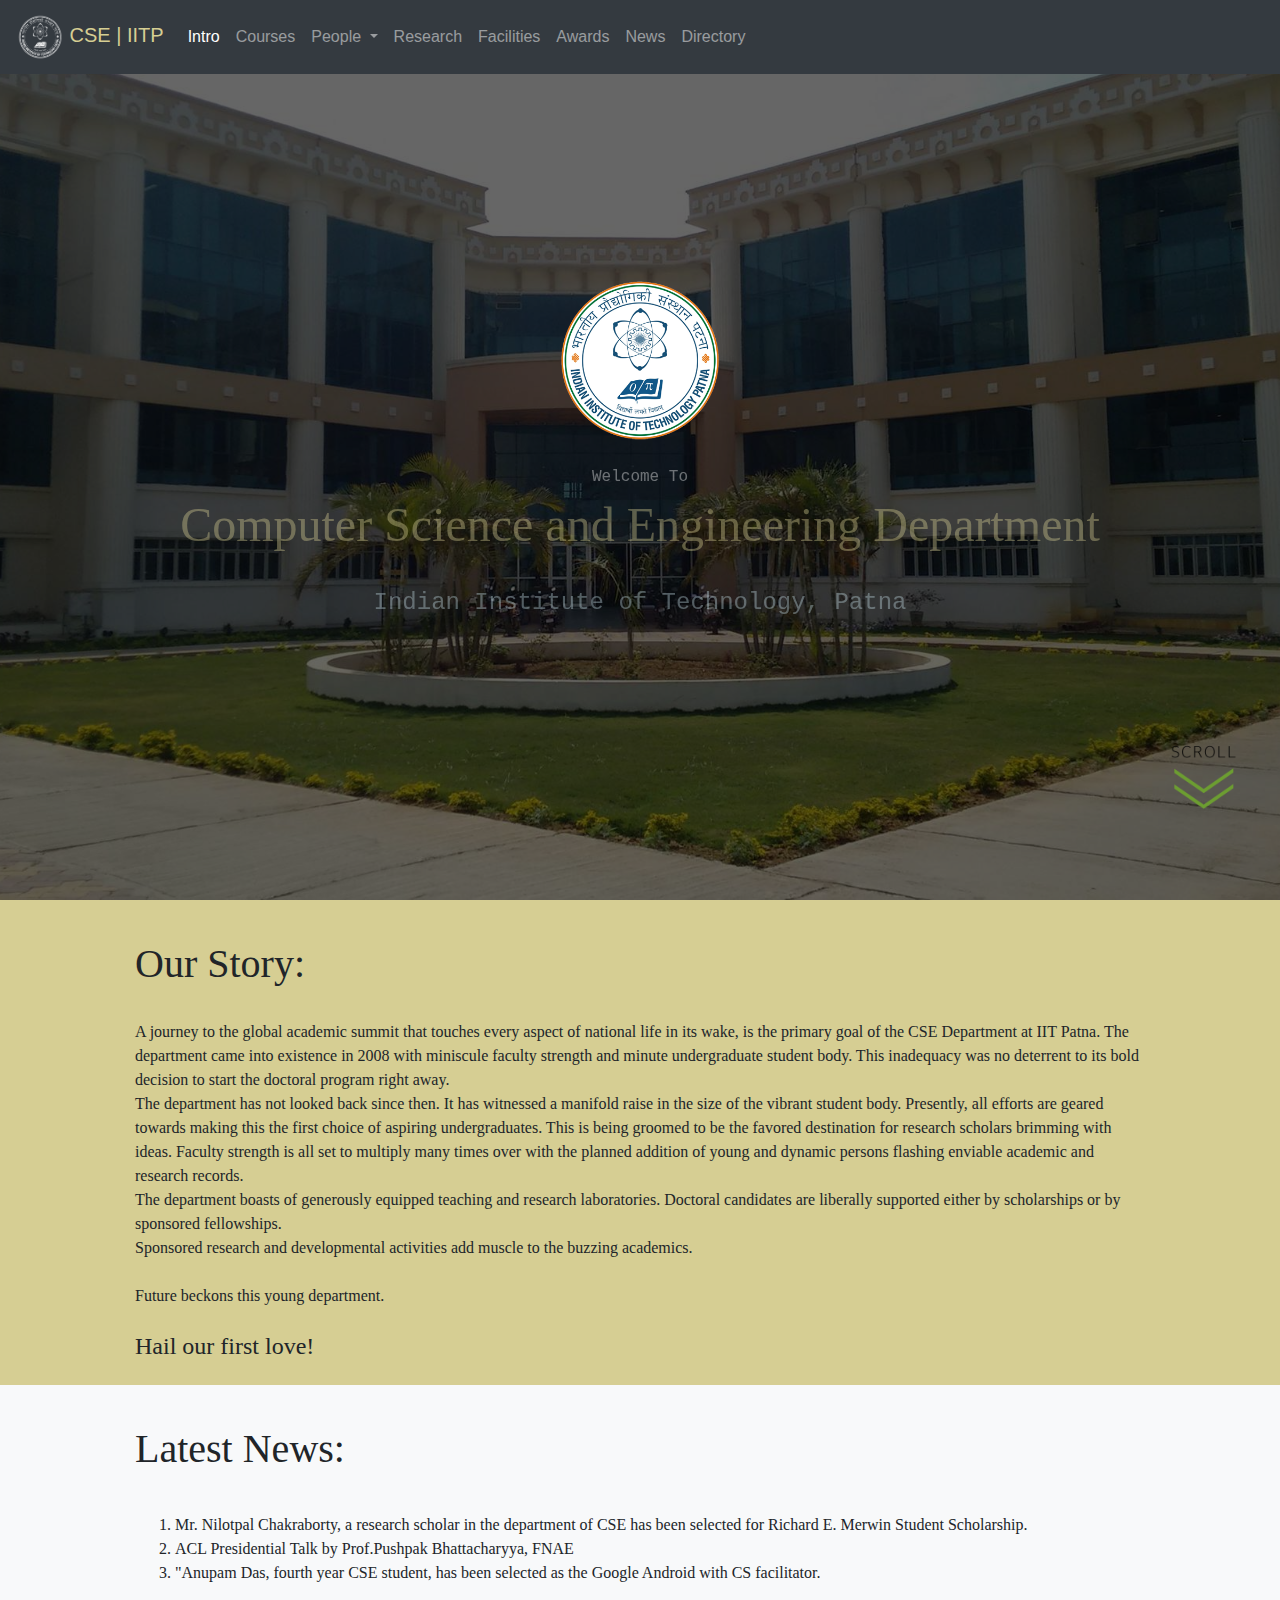
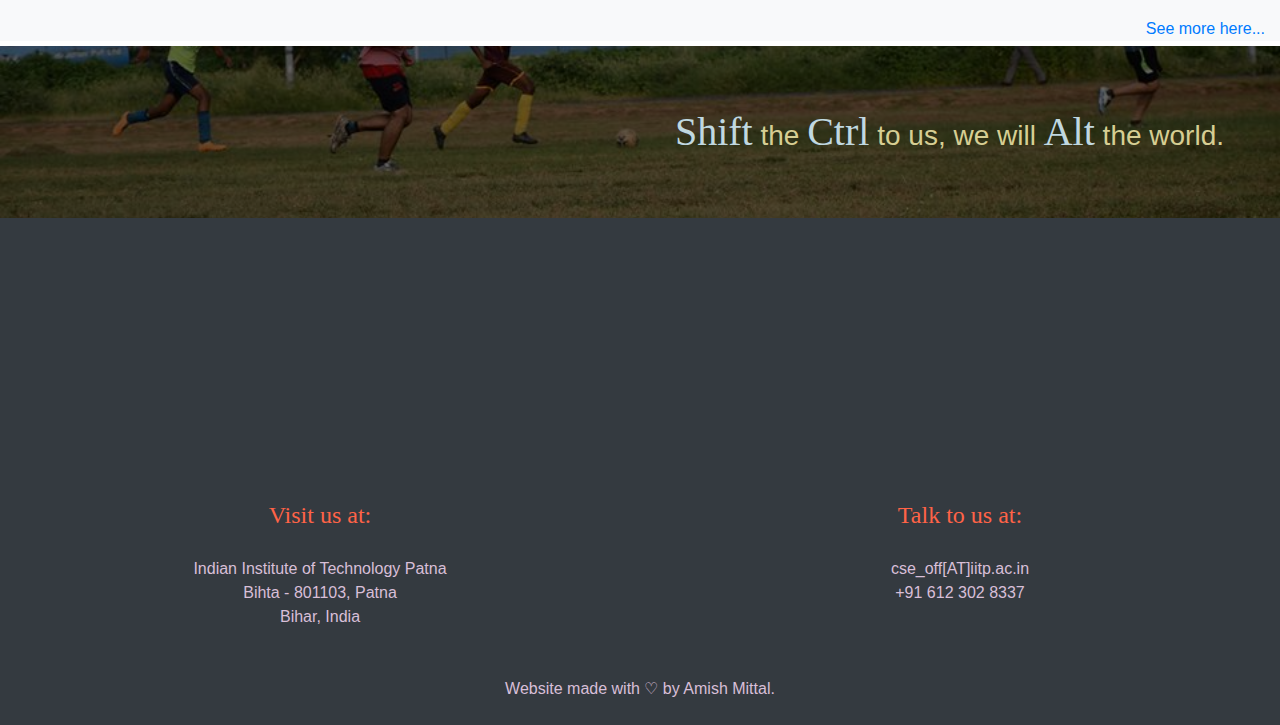
<file: index.html>
<!doctype html>
<html lang = "en">
    <head>
        <!-- Required Meta Tags -->
        <meta charset="utf-8">
        <meta name = "viewport" content = "width=device-width, initial-scale=1, shrink-to-fit=no">

        <!-- Bootstrap CSS  -->
        <link rel = "stylesheet" href = "./css/bootstrap.min.css">
        <link rel = "stylesheet" href = "./css/styles.css">

        <title>Computer Science and Engineering | IIT Patna</title>
        <link rel="shortcut icon" type="image/png" href="./img/logo2.png"/>

    </head>
<body>
    <div class = "scroll-down"></div>

    <nav class="navbar navbar-expand-lg navbar-dark bg-dark fixed-top">
    <a class="navbar-brand" href="#">
        <img src = "./img/logo.png" class = "navbar-logo">
        <span class = "navbar-title">
            CSE | IITP
        </span>
    </a>
    <button class="navbar-toggler" type="button" data-toggle="collapse" data-target="#navbarSupportedContent" aria-controls="navbarSupportedContent" aria-expanded="false" aria-label="Toggle navigation">
        <span class="navbar-toggler-icon"></span>
    </button>

    <div class="collapse navbar-collapse" id="navbarSupportedContent">
        <ul class="navbar-nav mr-auto">
        <li class="nav-item active">
            <a class="nav-link" href="index.html">Intro<span class="sr-only">(current)</span></a>
        </li>
        <li class="nav-item">
            <a class="nav-link" href="courses.html">Courses</a>
        </li>
        <li class="nav-item dropdown">
            <a class="nav-link dropdown-toggle" href="#" id="navbarDropdown" role="button" data-toggle="dropdown" aria-haspopup="true" aria-expanded="false">
            People
            </a>
            <div class="dropdown-menu" aria-labelledby="navbarDropdown">
            <a class="dropdown-item" href="faculty.html">Faculty</a>
            <a class="dropdown-item" href="staff.html">Staff</a>
            <a class="dropdown-item" href="ug_stud.html">UG Students</a>
            <a class="dropdown-item" href="pg_stud.html">PG Students</a>
            <a class="dropdown-item" href="phd_stud.html">PhD Students</a>
            </div>
        </li>
        <li class="nav-item">
                <a class="nav-link" href="research.html">Research</a>
        </li>
        <li class="nav-item">
                <a class="nav-link" href="facilities.html">Facilities</a>
        </li>
        <li class="nav-item">
                <a class="nav-link" href="awards.html">Awards</a>
        </li>
        <li class="nav-item">
                <a class="nav-link" href="news.html">News</a>
        </li>
        <li class="nav-item">
                <a class="nav-link" href="directory.html">Directory</a>
        </li>
        </ul>



        <!-- <form class="form-inline my-2 my-lg-0">
        <input class="form-control mr-sm-2 search-bar-css-override" type="search" placeholder="Search" aria-label="Search">
        <button class="btn btn-outline-success my-2 my-sm-0" type="submit">Search</button>
        </form> -->


        <script>
            (function() {
                var cx = '013851667789533784158:u2twokopmtc';
                var gcse = document.createElement('script');
                gcse.type = 'text/javascript';
                gcse.async = true;
                gcse.src = 'https://cse.google.com/cse.js?cx=' + cx;
                var s = document.getElementsByTagName('script')[0];
                s.parentNode.insertBefore(gcse, s);
            })();
        </script>
        <gcse:search></gcse:search>

    </div>
    </nav>
    <div class = "container-fluid banner">
        
        <div class = "row justify-content-center black-overlay align-items-center text">
            
            <div class="col">
                <img src = "./img/logo2.png"class = "banner-logo">
                <br><br>
                <div class = "banner-animation">
                    <span class = "text1">Welcome To</span>
                    <br>
                    <span class = "text2">Computer Science and Engineering Department</span>
                    <br><br>
                    <span class = "text3">Indian Institute of Technology, Patna</span>
                </div>
            </div>
        </div>
    </div>

    
    <div class = "container-fluid bg-light">
        <div class = "row intro-description justify-content-center">
            <div class = "col-lg-10">
                    <br>
                    <h1>Our Story:</h1>
                    <br>
                    A journey to the global academic summit that touches every aspect of national 
                    life in its wake, is 
                    the primary goal of the CSE Department at IIT Patna. 
                    The department came into existence in 2008 with miniscule faculty strength 
                    and minute undergraduate student body. 
                    This inadequacy was no deterrent to its bold decision to start the doctoral 
                    program right away.
                    <br>
                    The department has not looked back since then. 
                    It has witnessed a manifold raise in the size of the vibrant student body. 
                    Presently, all efforts are geared towards making this the first choice of 
                    aspiring undergraduates. This is being groomed to be the favored destination 
                    for research scholars brimming with ideas. Faculty strength is all set to multiply 
                    many times over with the planned addition of young and dynamic persons flashing 
                    enviable academic and research records.
                    <br>
                    
                    The department boasts of generously equipped teaching and research 
                    laboratories. Doctoral candidates are liberally supported either by 
                    scholarships or by sponsored fellowships. 
                    <br>
                    Sponsored research and developmental activities add muscle to the buzzing academics. 
                    <br><br>
                    Future beckons this young department.
                    <br><br>
                    <h4>Hail our first love!</h4>
            </div>
        </div>
    </div>
    <div class = "container-fluid bg-light">
        <div class = "row justify-content-center home-news ">
            <div class="col-lg-10">
                <br>
                <h1>
                    Latest News:
                </h1>
            </div>
        </div>
        <div class = "row justify-content-center home-news ">
            <div class = "col-lg-10">
                <ol>
                    <li>
                        Mr. Nilotpal Chakraborty, a research scholar in the department of CSE has been selected for Richard E. Merwin Student Scholarship.
                    </li>
                    <li>
                        ACL Presidential Talk by Prof.Pushpak Bhattacharyya, FNAE
                    </li>
                    <li>
                        "Anupam Das, fourth year CSE student, has been selected as the Google Android with CS facilitator.</li>
                </ol>
            </div>
        </div>
        <div class="row justify-content-end">
            <div class="col-auto">
                <a href="#">See more here...</a>
            </div>
        </div>
    </div>
    <div class = "container-fluid quote">
            <div class = "row align-items-center">
                <div class="col align-text-right black-overlay">
                    <span class="quote-text-highlight">Shift</span> the <span class="quote-text-highlight">Ctrl</span>
                    to us, we will <span class="quote-text-highlight">Alt</span> the world.
                </div>
            </div>
    </div>
    <div class="container-fluid footer">
        <div class = "row">
            <div class = "col">

            </div>
        </div>
        <div class ="row justify-content-center">
            <div class = "col-10">
                    <iframe width="100%" height="200" frameborder="0" 
                    style="border:0" src="https://www.google.com/maps/embed/v1/place?q=Computer%20Science%20Department%2C%20IIT%20Patna&key=AIzaSyAqiVbuzuEstd-4c0yC7HmlMUFk4Zsqxh0&maptype=satellite&zoom=17" 
                    allowfullscreen></iframe>
            </div>
        </div>
        <div class="row align-items-center align-text-center">
                
            <div class = "col-lg">
                <br>
                <span class = "footer-heading">Visit us at:</span>
                <br>
                <br>
                Indian Institute of Technology Patna
                <br>
                Bihta - 801103, Patna
                <br>
                Bihar, India
                <br><br>
            </div>
            <div class="col-lg">
                <span class = "footer-heading">Talk to us at:</span>
                <br>
                <br>
                cse_off[AT]iitp.ac.in
                <br>
                +91 612 302 8337
                <br>
                <br>
            </div>
        </div>
        <div class = "row align-items-center align-text-center">
            <div class = "col">
                Website made with ♡ by Amish Mittal.
            </div>
        </div>
    </div>
    <script src = "./js/jquery-3.3.1.js"></script>
    <script src="./js/bootstrap.min.js"></script>
    <script src = "./js/anime.min.js"></script>
    <script src = "./js/introanim.js"></script>

</body>
</html>
</file>
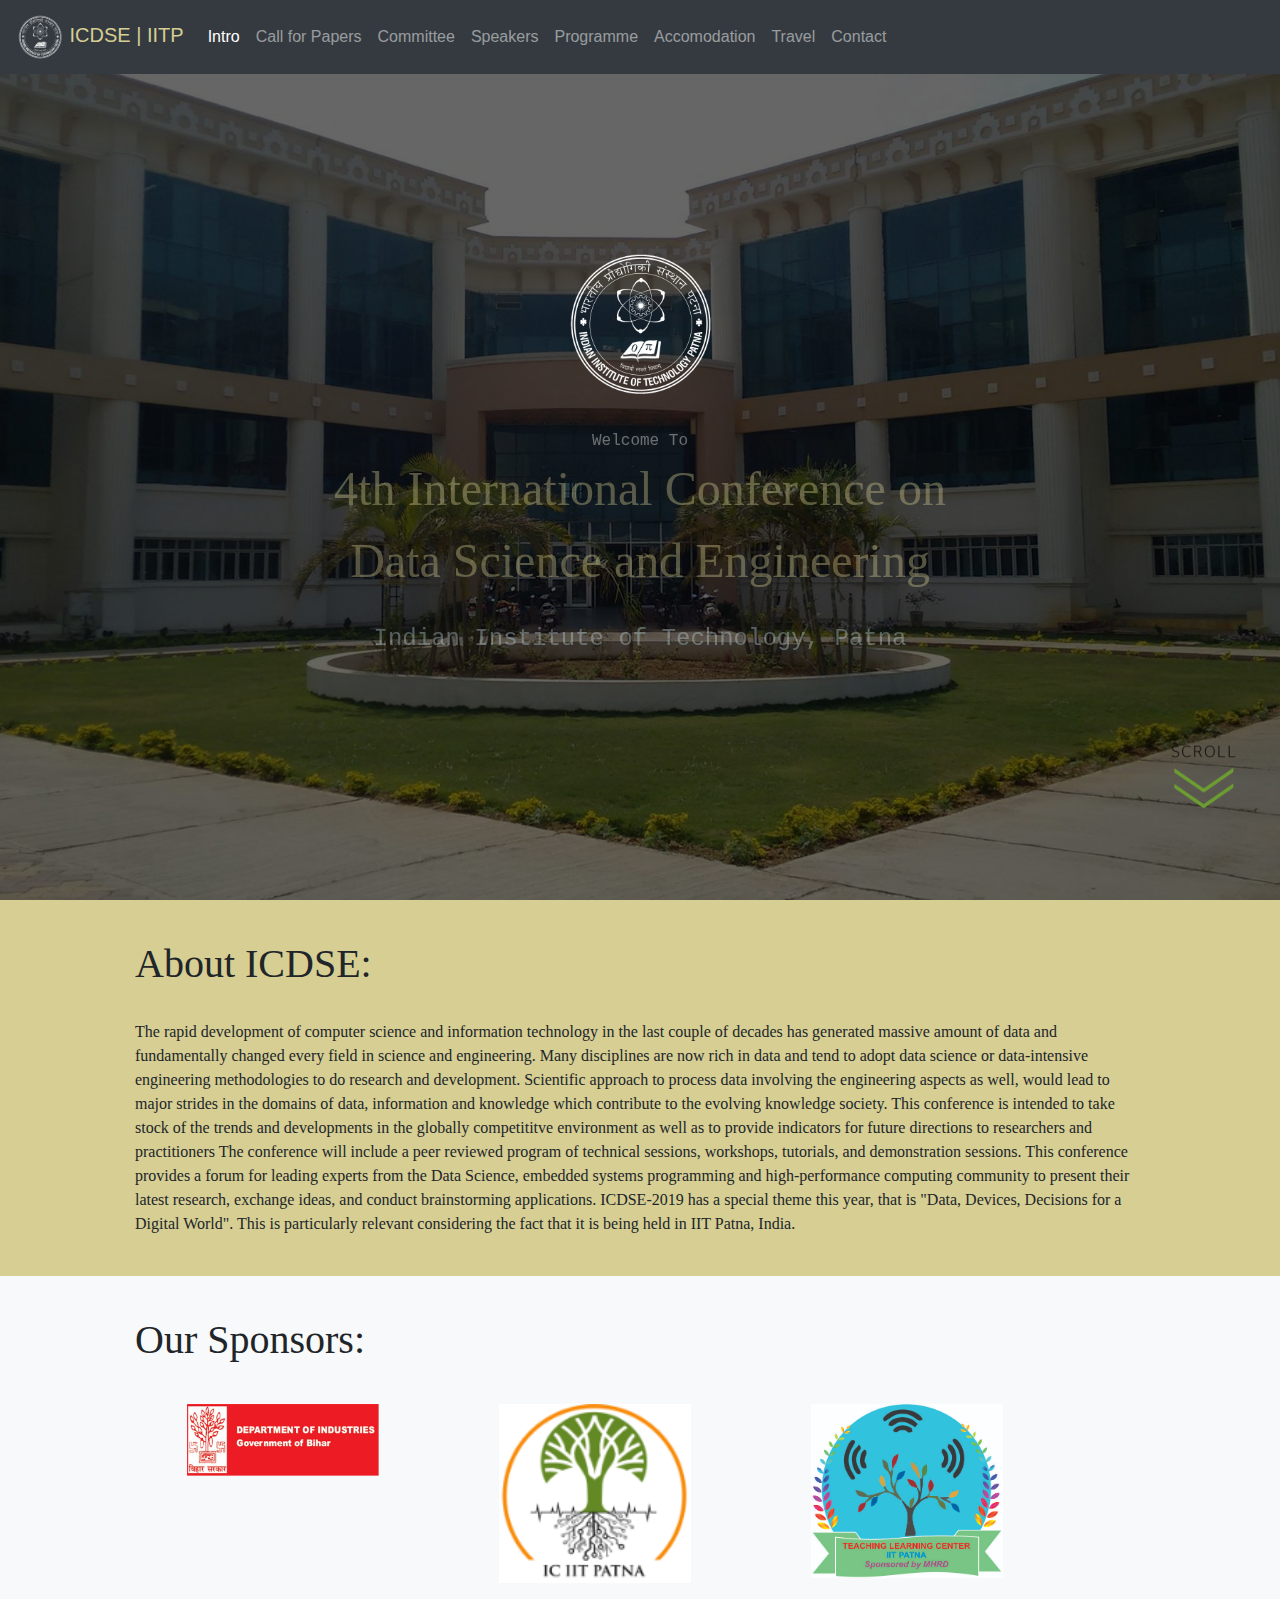
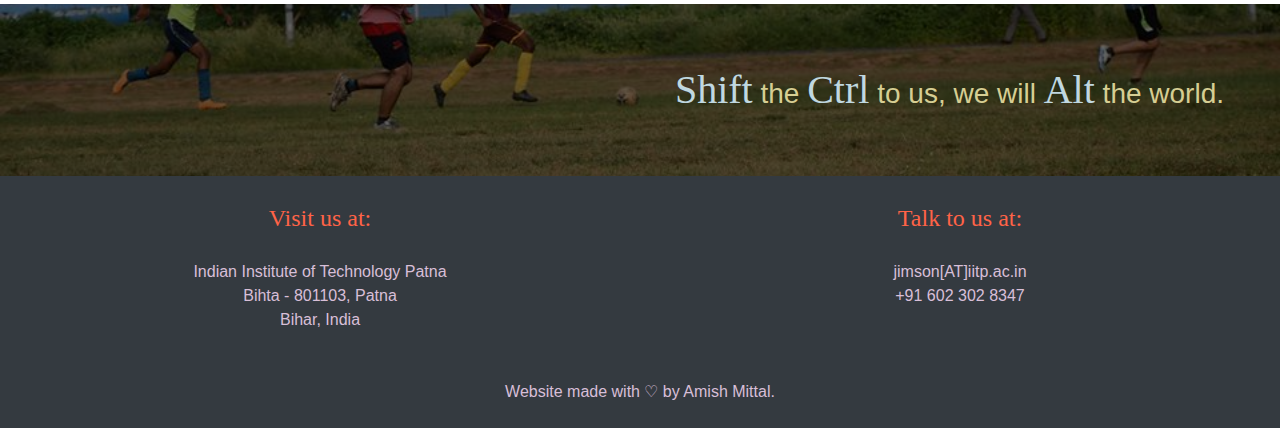
<file: icdse/index.html>
<!doctype html>
<html lang = "en">
    <head>
        <!-- Required Meta Tags -->
        <meta charset="utf-8">
        <meta name = "viewport" content = "width=device-width, initial-scale=1, shrink-to-fit=no">

        <!-- Bootstrap CSS  -->
        <link rel = "stylesheet" href = "../css/bootstrap.min.css">
        <link rel = "stylesheet" href = "../css/styles.css">

        <title>4th International Conference on Data Science and Engineering (ICDSE 2019) | IIT Patna</title>
        <link rel="shortcut icon" type="image/png" href="./img/logo.png"/>

    </head>
<body>
    <div class = "scroll-down"></div>

    <nav class="navbar navbar-expand-lg navbar-dark bg-dark fixed-top">
    <a class="navbar-brand" href="#">
        <img src = "../img/logo.png" class = "navbar-logo">
        <span class = "navbar-title">
            ICDSE | IITP
        </span>
    </a>
    <button class="navbar-toggler" type="button" data-toggle="collapse" data-target="#navbarSupportedContent" aria-controls="navbarSupportedContent" aria-expanded="false" aria-label="Toggle navigation">
        <span class="navbar-toggler-icon"></span>
    </button>

    <div class="collapse navbar-collapse" id="navbarSupportedContent">
        <ul class="navbar-nav mr-auto">
        <li class="nav-item active">
            <a class="nav-link" href="index.html">Intro<span class="sr-only">(current)</span></a>
        </li>
        <li class="nav-item">
            <a class="nav-link" href="callforpapers.html">Call for Papers</a>
        </li>
        <li class="nav-item">
            <a class="nav-link" href="#">Committee</a>
        </li>
        <li class="nav-item">
                <a class="nav-link" href="#">Speakers</a>
        </li>
        <li class="nav-item">
                <a class="nav-link" href="#">Programme</a>
        </li>
        <li class="nav-item">
                <a class="nav-link" href="#">Accomodation</a>
        </li>
        <li class="nav-item">
                <a class="nav-link" href="#">Travel</a>
        </li>
        <li class="nav-item">
                <a class="nav-link" href="#">Contact</a>
        </li>
        </ul>
    </div>
    </nav>
    <div class = "container-fluid banner">
        
        <div class = "row justify-content-center black-overlay align-items-center text">
            
            <div class="col">
                <img src = "../img/logo.png"class = "banner-logo">
                <br><br>
                <div class = "banner-animation">
                    <span class = "text1">Welcome To</span>
                    <br>
                    <span class = "text2">4th International Conference on <br>Data Science and Engineering</span>
                    <br><br>
                    <span class = "text3">Indian Institute of Technology, Patna</span>
                </div>
            </div>
        </div>
    </div>

    
    <div class = "container-fluid bg-light">
        <div class = "row intro-description justify-content-center">
            <div class = "col-lg-10">
                    <br>
                    <h1>About ICDSE:</h1>
                    <br>
                    The rapid development of computer science and information technology in the last couple
                     of decades has generated massive amount of data and fundamentally changed every 
                     field in science and engineering. Many disciplines are now rich in data and 
                     tend to adopt data science or data-intensive engineering methodologies to do 
                     research and development. Scientific approach to process data involving the 
                     engineering aspects as well, would lead to major strides in the domains of data, 
                     information and knowledge which contribute to the evolving knowledge society. 
                     This conference is intended to take stock of the trends and developments in the 
                     globally competititve environment as well as to provide indicators for future 
                     directions to researchers and practitioners The conference will include a peer 
                     reviewed program of technical sessions, workshops, tutorials, and demonstration 
                     sessions. This conference provides a forum for leading experts from the Data Science,
                      embedded systems programming and high-performance computing community to present 
                      their latest research, exchange ideas, and conduct brainstorming applications. 
                      ICDSE-2019 has a special theme this year, that is "Data, Devices, Decisions for 
                      a Digital World". This is particularly relevant considering the fact that it is 
                      being held in IIT Patna, India.
                      <br>
                      <br>
            </div>
        </div>
    </div>
    <div class = "container-fluid bg-light">
        <div class = "row justify-content-center home-news ">
            <div class="col-lg-10">
                <br>
                <h1>
                    Our Sponsors:
                </h1>
            </div>
        </div>
        <div class = "row justify-content-center home-news ">
            <div class = "col-10 col-lg-3">
                <img src = "img/bihar_indus.jpg" class = "icdse-sponsors">
            </div>
            <div class = "col-10 col-lg-3">
                <img src = "img/ic_logo.png" class = "icdse-sponsors">
            </div>
            
            <div class = "col-10 col-lg-3">
                <img src="img/TLC.jpg" class = "icdse-sponsors">
            </div>
        </div>
    </div>
    <div class = "container-fluid quote">
            <div class = "row align-items-center">
                <div class="col align-text-right black-overlay">
                    <span class="quote-text-highlight">Shift</span> the <span class="quote-text-highlight">Ctrl</span>
                    to us, we will <span class="quote-text-highlight">Alt</span> the world.
                </div>
            </div>
    </div>
    <div class="container-fluid footer">
        <div class="row align-items-center align-text-center">
            <div class = "col-lg">
                <br>
                <span class = "footer-heading">Visit us at:</span>
                <br>
                <br>
                Indian Institute of Technology Patna
                <br>
                Bihta - 801103, Patna
                <br>
                Bihar, India
                <br><br>
            </div>
            <div class="col-lg">
                <span class = "footer-heading">Talk to us at:</span>
                <br>
                <br>
                jimson[AT]iitp.ac.in
                <br>
                +91 602 302 8347
                <br>
                <br>
            </div>
        </div>
        <div class = "row align-items-center align-text-center">
            <div class = "col">
                Website made with ♡ by Amish Mittal.
            </div>
        </div>
    </div>
    <script src = "../js/jquery-3.3.1.js"></script>
    <script src="../js/bootstrap.min.js"></script>
    <script src = "../js/anime.min.js"></script>
    <script src = "../js/introanim.js"></script>

</body>
</html>
</file>
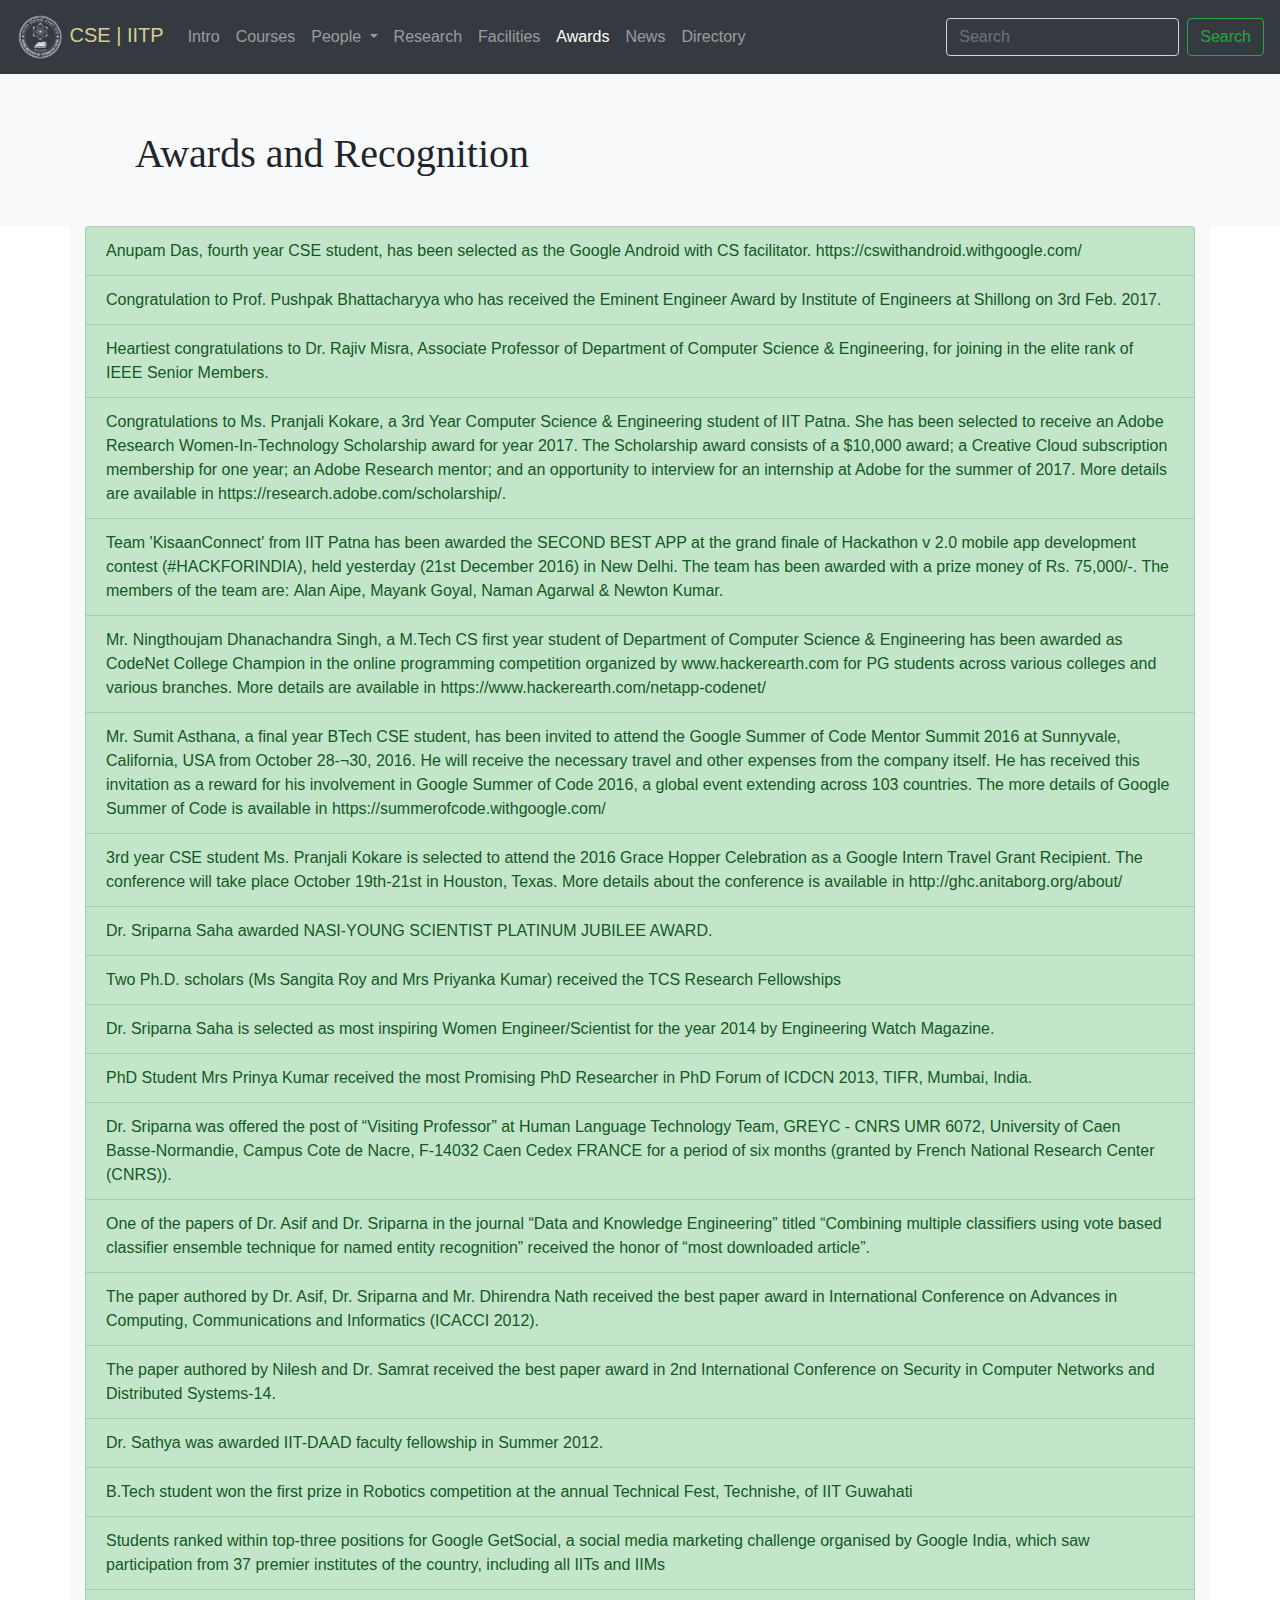
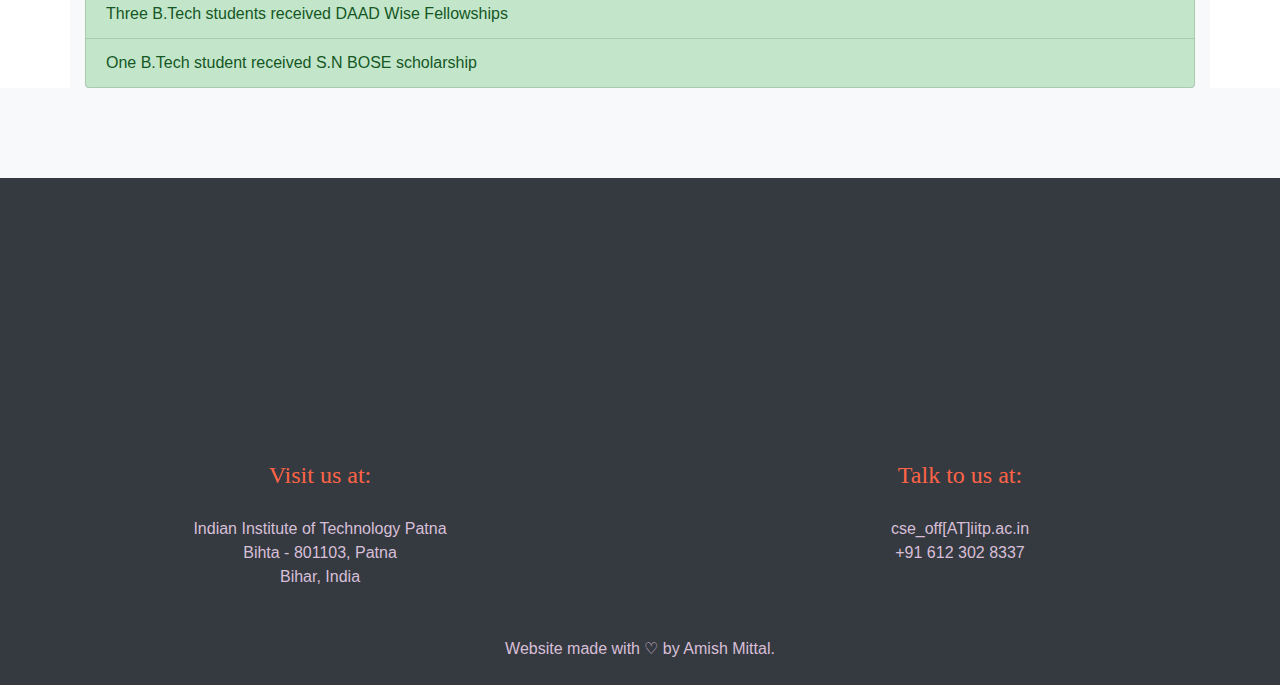
<file: awards.html>
<!doctype html>
<html lang = "en">
    <head>
        <!-- Required Meta Tags -->
        <meta charset="utf-8">
        <meta name = "viewport" content = "width=device-width, initial-scale=1, shrink-to-fit=no">

        <!-- Bootstrap CSS  -->
        <link rel = "stylesheet" href = "./css/bootstrap.min.css">
        <link rel = "stylesheet" href = "./css/styles.css">


        <title>Computer Science and Engineering | IIT Patna</title>
        <link rel="shortcut icon" type="image/png" href="./img/logo2.png"/>


    </head>
<body>

    

    <nav class="navbar navbar-expand-lg navbar-dark bg-dark fixed-top">
    <a class="navbar-brand" href="#">
        <img src = "./img/logo.png" class = "navbar-logo">
        <span class = "navbar-title">
            CSE | IITP
        </span>
    </a>
    <button class="navbar-toggler" type="button" data-toggle="collapse" data-target="#navbarSupportedContent" aria-controls="navbarSupportedContent" aria-expanded="false" aria-label="Toggle navigation">
        <span class="navbar-toggler-icon"></span>
    </button>

    <div class="collapse navbar-collapse" id="navbarSupportedContent">
        <ul class="navbar-nav mr-auto">
        <li class="nav-item">
            <a class="nav-link" href="index.html">Intro<span class="sr-only">(current)</span></a>
        </li>
        <li class="nav-item">
            <a class="nav-link" href="courses.html">Courses</a>
        </li>
        <li class="nav-item dropdown">
            <a class="nav-link dropdown-toggle" href="#" id="navbarDropdown" role="button" data-toggle="dropdown" aria-haspopup="true" aria-expanded="false">
            People
            </a>
            <div class="dropdown-menu" aria-labelledby="navbarDropdown">
            <a class="dropdown-item" href="faculty.html">Faculty</a>
            <a class="dropdown-item" href="staff.html">Staff</a>
            <a class="dropdown-item" href="ug_stud.html">UG Students</a>
            <a class="dropdown-item" href="pg_stud.html">PG Students</a>
            <a class="dropdown-item" href="phd_stud.html">PhD Students</a>
            </div>
        </li>
        <li class="nav-item">
                <a class="nav-link" href="research.html">Research</a>
        </li>
        <li class="nav-item">
                <a class="nav-link" href="facilities.html">Facilities</a>
        </li>
        <li class="nav-item active">
                <a class="nav-link" href="awards.html">Awards</a>
        </li>
        <li class="nav-item">
                <a class="nav-link" href="news.html">News</a>
        </li>
        <li class="nav-item">
                <a class="nav-link" href="directory.html">Directory</a>
        </li>
        </ul>
        <form class="form-inline my-2 my-lg-0">
        <input class="form-control mr-sm-2 search-bar-css-override" type="search" placeholder="Search" aria-label="Search">
        <button class="btn btn-outline-success my-2 my-sm-0" type="submit">Search</button>
        </form>
        
    </div>
    </nav>
    
    <div class="container-fluid bg-light empty-div">

    </div>

    <style>
            .btn-secondary{
                color:black;
            }
            .btn-dark{
                border: 2px solid gray;
            }
        </style>

    <div class = "container-fluid bg-light">
            <div class = "row justify-content-center home-news ">
                <div class="col-lg-10">
                    <br>
                    <h1>
                        Awards and Recognition
                    </h1>
                    <br>
                </div>
            </div>
    </div>


    <div class = "container bg-light">
        <div class="row">
            <div class="col-12 col-lg-12">
                    <ul class="list-group get-data">
                            <!-- Data from JSON -->
                     </ul>
            </div>
        </div>
    </div>

    <div class="container-fluid bg-light empty-div">

        </div>


    <div class="container-fluid footer">
            <div class = "row">
                <div class = "col">
                    
                </div>
            </div>
            <div class ="row justify-content-center">
                <div class = "col-10">
                        <iframe width="100%" height="200" frameborder="0" 
                        style="border:0" src="https://www.google.com/maps/embed/v1/place?q=Computer%20Science%20Department%2C%20IIT%20Patna&key=AIzaSyAqiVbuzuEstd-4c0yC7HmlMUFk4Zsqxh0&maptype=satellite&zoom=17" 
                        allowfullscreen></iframe>
                </div>
            </div>
            <div class="row align-items-center align-text-center">
                    
                <div class = "col-lg">
                    <br>
                    <span class = "footer-heading">Visit us at:</span>
                    <br>
                    <br>
                    Indian Institute of Technology Patna
                    <br>
                    Bihta - 801103, Patna
                    <br>
                    Bihar, India
                    <br><br>
                </div>
                <div class="col-lg">
                    <span class = "footer-heading">Talk to us at:</span>
                    <br>
                    <br>
                    cse_off[AT]iitp.ac.in
                    <br>
                    +91 612 302 8337
                    <br>
                    <br>
                </div>
            </div>
            <div class = "row align-items-center align-text-center">
                <div class = "col">
                    Website made with ♡ by Amish Mittal.
                </div>
            </div>
        </div>



    <script src = "./js/jquery-3.3.1.js"></script>
    <script src="./js/bootstrap.min.js"></script>
    <script src = "./js/anime.min.js"></script>
    <script src = "./js/introanim.js"></script>

</body>




<script>


    $(function() {
        
        $.getJSON('json/awards.json', function(data) {
           $.each(data.awards, function(i, f) {
              var tblRow = "<li class='list-group-item list-group-item-success' >" + f.award + "</li>";
               $(tblRow).appendTo(".get-data");
         });
    
       });
    
    });

</script>

</html>
</file>
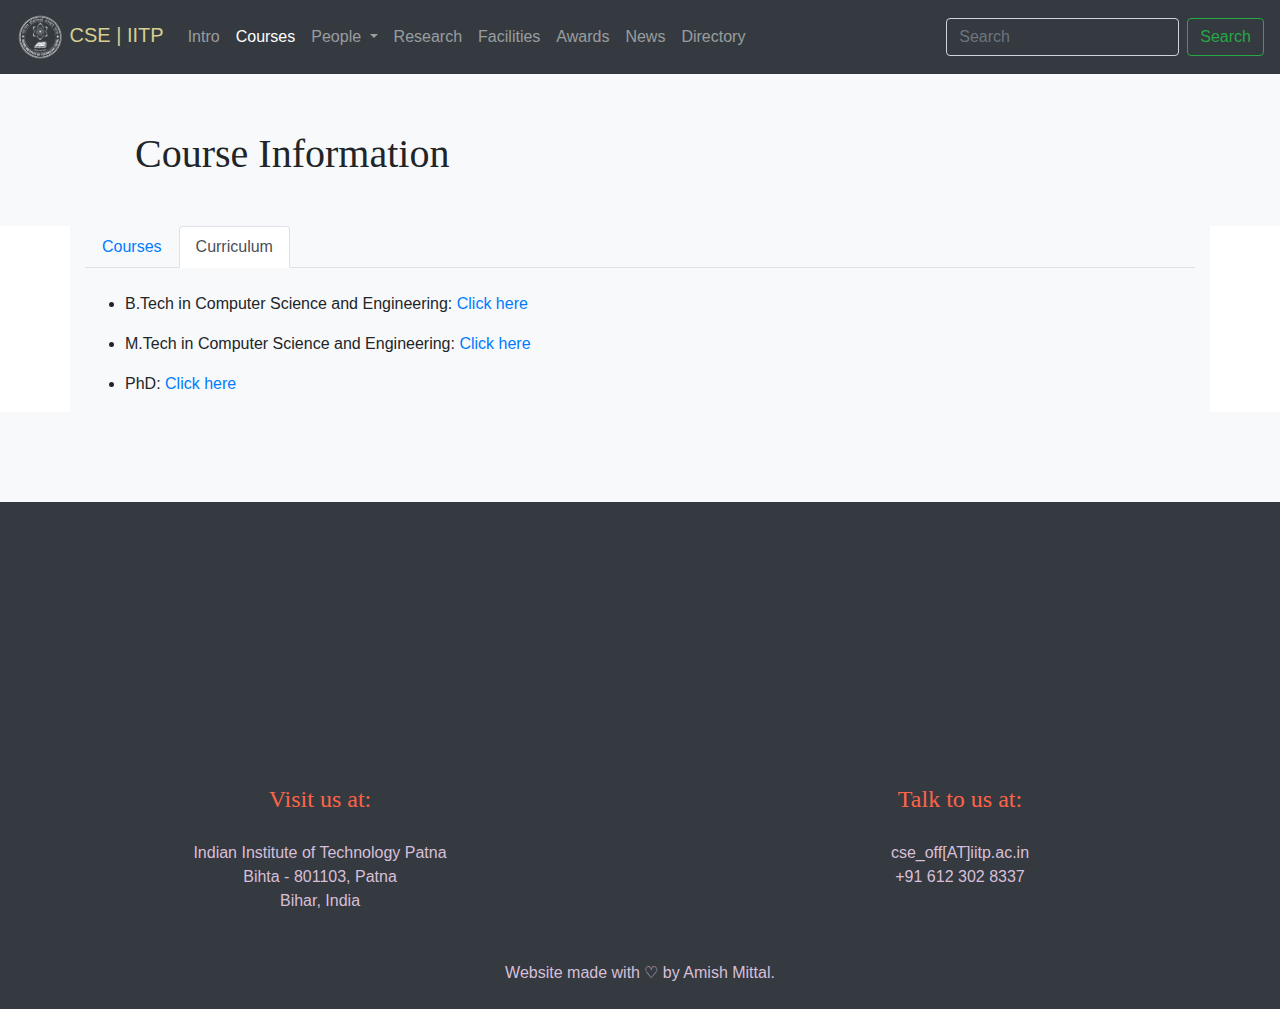
<file: courses.html>
<!doctype html>
<html lang = "en">
    <head>
        <!-- Required Meta Tags -->
        <meta charset="utf-8">
        <meta name = "viewport" content = "width=device-width, initial-scale=1, shrink-to-fit=no">

        <!-- Bootstrap CSS  -->
        <link rel = "stylesheet" href = "./css/bootstrap.min.css">
        <link rel = "stylesheet" href = "./css/styles.css">


        <title>Computer Science and Engineering | IIT Patna</title>
        <link rel="shortcut icon" type="image/png" href="./img/logo2.png"/>


    </head>
<body>

    

    <nav class="navbar navbar-expand-lg navbar-dark bg-dark fixed-top">
    <a class="navbar-brand" href="#">
        <img src = "./img/logo.png" class = "navbar-logo">
        <span class = "navbar-title">
            CSE | IITP
        </span>
    </a>
    <button class="navbar-toggler" type="button" data-toggle="collapse" data-target="#navbarSupportedContent" aria-controls="navbarSupportedContent" aria-expanded="false" aria-label="Toggle navigation">
        <span class="navbar-toggler-icon"></span>
    </button>

    <div class="collapse navbar-collapse" id="navbarSupportedContent">
        <ul class="navbar-nav mr-auto">
        <li class="nav-item">
            <a class="nav-link" href="index.html">Intro<span class="sr-only">(current)</span></a>
        </li>
        <li class="nav-item active">
            <a class="nav-link" href="courses.html">Courses</a>
        </li>
        <li class="nav-item dropdown">
            <a class="nav-link dropdown-toggle" href="#" id="navbarDropdown" role="button" data-toggle="dropdown" aria-haspopup="true" aria-expanded="false">
            People
            </a>
            <div class="dropdown-menu" aria-labelledby="navbarDropdown">
            <a class="dropdown-item" href="faculty.html">Faculty</a>
            <a class="dropdown-item" href="staff.html">Staff</a>
            <a class="dropdown-item" href="ug_stud.html">UG Students</a>
            <a class="dropdown-item" href="pg_stud.html">PG Students</a>
            <a class="dropdown-item" href="phd_stud.html">PhD Students</a>
            </div>
        </li>
        <li class="nav-item">
                <a class="nav-link" href="research.html">Research</a>
        </li>
        <li class="nav-item">
                <a class="nav-link" href="facilities.html">Facilities</a>
        </li>
        <li class="nav-item">
                <a class="nav-link" href="awards.html">Awards</a>
        </li>
        <li class="nav-item">
                <a class="nav-link" href="news.html">News</a>
        </li>
        <li class="nav-item">
                <a class="nav-link" href="directory.html">Directory</a>
        </li>
        </ul>
        <form class="form-inline my-2 my-lg-0">
        <input class="form-control mr-sm-2 search-bar-css-override" type="search" placeholder="Search" aria-label="Search">
        <button class="btn btn-outline-success my-2 my-sm-0" type="submit">Search</button>
        </form>
        
    </div>
    </nav>
    
    <div class="container-fluid bg-light empty-div">

    </div>


    <div class = "container-fluid bg-light">
            <div class = "row justify-content-center home-news ">
                <div class="col-lg-10">
                    <br>
                    <h1>
                        Course Information
                    </h1>
                    <br>
                </div>
            </div>
    </div>

    <style>
        tr{
            cursor: pointer;
        }
    </style>



    <div class = "container bg-light">
        <div class="row">
            <div class="col-12 col-lg-12">
                <ul class="nav nav-tabs" id="myTab" role="tablist">
                    <li class="nav-item">
                      <a class="nav-link" id="course-tab" data-toggle="tab" href="#course" role="tab" aria-controls="course" aria-selected="false">Courses</a>
                    </li>
                    <li class="nav-item">
                      <a class="nav-link active" id="curriculum-tab" data-toggle="tab" href="#curriculum" role="tab" aria-controls="curriculum" aria-selected="true">Curriculum</a>
                    </li>
                  </ul>
                  <div class="tab-content" id="myTabContent">



                    <!-- Course Tab content -->

                    <div class="tab-pane fade" id="course" role="tabpanel" aria-labelledby="course-tab">

                        <table class="table table-hover">
                            <caption>Click on a course for more information. More would be updated later.</caption>
                            <thead>
                              <tr>
                                <th scope="col">Code</th>
                                <th scope="col">Course Name</th>
                                <th scope="col">Type</th>
                              </tr>
                            </thead>
                            <tbody>
                              <tr data-toggle="modal" data-target="#cs102">
                                <th scope="row">CS102</th>
                                <td>Programming & Data
                                        Structure</td>
                                <td>Core</td>
                              </tr>
                              <tr data-toggle="modal" data-target="#cs112">
                                <th>CS112</th>
                                <td>Programming and Data Structure Lab</td>
                                <td>Core</td>
                              </tr>
                              <tr  data-toggle="modal" data-target="#cs204">
                                <th scope="row">CS204</th>
                                <td>Algorithms</td>
                                <td>Core</td>
                              </tr>
                              <tr  data-toggle="modal" data-target="#cs206">
                                    <th scope="row">CS206</th>
                                    <td>Discrete Mathematics</td>
                                    <td>Core</td>
                                  </tr>
                            </tbody>
                          </table>




                          <div class="modal fade" id="cs102" tabindex="-1" role="dialog" aria-labelledby="cs102Label" aria-hidden="true">
                                <div class="modal-dialog modal-lg" role="document">
                                  <div class="modal-content">
                                    <div class="modal-header  text-white bg-dark">
                                      <h5 class="modal-title " id="cs102Label">
                                        <div class = "row">
                                            <div class = "col-2">cs102</div>
                                            <div class = "col-6">Programming and Data Structure</div>
                                            <div class = "col-2">3-0-0-6</div>
                                            <div class = "col-2">Prerequesites: NIL</div>
                                        </div>
                                      </h5>
                                      <button type="button" class="close" data-dismiss="modal" aria-label="Close">
                                        <span aria-hidden="true">&times;</span>
                                      </button>
                                    </div>
                                    <div class="modal-body">
                                        <h5>Syllabus</h5>
                                            <p>Introduction to digital computers; introduction to programming - variables, 
                                            assignments; expressions; input/output; conditionals and branching; iteration; 
                                            functions; recursion; arrays; introduction to pointers; structures; introduction 
                                            to data-procedure encapsulation; dynamic allocation; linked structures; introduction 
                                            to data structures stacks, queues and trees; time and space requirements.</p>
                                        <h5>References</h5> 
                                        <ul>
                                            <li>B. W. Kernighan and D. Ritchie, The C Programming Language, Prentice Hall of India (2nd Edition).</li>
                                            <li>A. Kelley and I. Pohl, A Book on C, Pearson Education ( 4th Edition).</li>
                                            <li>P.J. Deitel and H.M. Deitel , C How To Program, Pearson Education (7th Edition).</li>
                                        </ul>
                                    </div>
                                    <div class="modal-footer">
                                      <button type="button" class="btn btn-secondary" data-dismiss="modal">Close</button>
                                    </div>
                                  </div>
                                </div>
                              </div>

                              <div class="modal fade" id="cs112" tabindex="-1" role="dialog" aria-labelledby="cs112Label" aria-hidden="true">
                                    <div class="modal-dialog modal-lg" role="document">
                                      <div class="modal-content">
                                        <div class="modal-header  text-white bg-dark">
                                          <h5 class="modal-title " id="cs112Label">
                                            <div class = "row">
                                                <div class = "col-2">CS112</div>
                                                <div class = "col-6">Programming and Data Structure Lab</div>
                                                <div class = "col-2">0-0-3-3</div>
                                                <div class = "col-2">Prerequesites: NIL</div>
                                            </div>
                                          </h5>
                                          <button type="button" class="close" data-dismiss="modal" aria-label="Close">
                                            <span aria-hidden="true">&times;</span>
                                          </button>
                                        </div>
                                        <div class="modal-body">
                                            <h5>Syllabus</h5>
                                                <p>Syllabus: Introduction to Unix Commands; Introduction to Program development tools - vi editor, GNU

                                                        compiler, testing and debugging, etc.; Implementation of programs in C language.</p>
                                        </div>
                                        <div class="modal-footer">
                                          <button type="button" class="btn btn-secondary" data-dismiss="modal">Close</button>
                                        </div>
                                      </div>
                                    </div>
                                  </div>


                                  <div class="modal fade" id="cs204" tabindex="-1" role="dialog" aria-labelledby="cs204Label" aria-hidden="true">
                                        <div class="modal-dialog modal-lg" role="document">
                                          <div class="modal-content">
                                            <div class="modal-header  text-white bg-dark">
                                              <h5 class="modal-title " id="cs204Label">
                                                <div class = "row">
                                                    <div class = "col-2">CS204</div>
                                                    <div class = "col-3">Algorithms</div>
                                                    <div class = "col-2">3-0-0-6</div>
                                                    <div class = "col-5">Prerequesites: CS102 & CS112</div>
                                                </div>
                                              </h5>
                                              <button type="button" class="close" data-dismiss="modal" aria-label="Close">
                                                <span aria-hidden="true">&times;</span>
                                              </button>
                                            </div>
                                            <div class="modal-body">
                                                <h5>Syllabus</h5>
                                                    <p>Asymptotic notations, introduction to complexity (time/space) analysis of algorithms. Basic introduction to algorithmic paradigms like divide and conquer, recursion, greedy, dynamic programming, etc. Searching: binary search trees, balanced binary search trees, AVL trees and red-black
                                                            trees, B-trees, hashing. Priority queues, heaps, Interval trees. Sorting: quick sort, heap sort, merge sort,

                                                            radix sort, bucket sort, counting sort, etc and their analysis. Graph Algorithms: BFS, DFS, connected components, topological sort, minimum spanning trees, shortest paths, network flow. Reducibility between problems and NP-completeness: discussion of different NP-complete problems.
                                                            
                                                            
                                                    </p>
                                                <h5>Texts</h5> 
                                                <ul>
                                                    <li>M. A. Weiss, Data Structures and Problem Solving Using Java, 2nd Ed, Addison-Wesley, 2002.

                                                        </li>
                                                    <li>T. H. Cormen, C. E. Leiserson, R. L. Rivest and C. Stein, Introduction to Algorithms, MIT Press, 2001.</li>
                                                    <li>B. W. Kernighan and D. Ritchie, The C Programming Language, 2nd Ed, Prentice Hall of India, 1988.</li>
                                                    <li>A. Aho, J. E. Hopcroft and J. D. Ullman, The Design and Analysis of Computer Algorithms, Addison-Wesley, 1974.</li>
                                                    <li>S. Sahni, Data Structures, Algorithms and Applications in C++, McGraw-Hill, 2001.</li>
                                                    <li>M. T. Goodrich and R. Tamassia, Algorithm Design: Foundations, Analysis and Internet Examples, John Wiley & Sons, 2001. </li>
                                                </ul>
                                            </div>
                                            <div class="modal-footer">
                                              <button type="button" class="btn btn-secondary" data-dismiss="modal">Close</button>
                                            </div>
                                          </div>
                                        </div>
                                      </div>


                                
                                <div class="modal fade" id="cs206" tabindex="-1" role="dialog" aria-labelledby="cs206Label" aria-hidden="true">
                                    <div class="modal-dialog modal-lg" role="document">
                                        <div class="modal-content">
                                        <div class="modal-header  text-white bg-dark">
                                            <h5 class="modal-title " id="cs206Label">
                                            <div class = "row">
                                                <div class = "col-2">CS206</div>
                                                <div class = "col-6">Discrete Mathematics</div>
                                                <div class = "col-2">3-0-0-6</div>
                                                <div class = "col-2">Prerequesites:</div>
                                            </div>
                                            </h5>
                                            <button type="button" class="close" data-dismiss="modal" aria-label="Close">
                                            <span aria-hidden="true">&times;</span>
                                            </button>
                                        </div>
                                        <div class="modal-body">
                                            <h5>Syllabus</h5>
                                                <p>Propositional logic: Syntax, semantics, valid, satisfiable and unsatisfiable formulas, encoding and examining the validity of some logical arguments; Recurrences, summations, generating functions, asymptotic; Sets, relations and functions: Operations on sets, relations and functions, binary relations, partial ordering relations, equivalence relations, principles of mathematical induction, Finite and infinite sets, countable and uncountable sets, Cantor’s diagonal argument and the power set theorem; Introduction to counting: Basic counting techniques - inclusion and exclusion, pigeon-hole principle, permutation, combination, generating function; Algebraic structures and morphisms: semigroups, groups, subgroups, homomorphisms, rings, integral domains, fields; Introduction to graphs: paths, connectivity, subgraphs, isomorphic and homeomorphic graphs, trees, complete graphs, bipartite graphs, matchings, colourability, planarity, digraphs;
                                                </p>
                                            <h5>Texts</h5> 
                                            <ul>
                                                <li>J. P. Tremblay and R. P. Manohar, Discrete Mathematics with Applications to Computer Science, Tata McGraw-Hill, 1999.</li>
                                                <li>C. L. Liu, Elements of Discrete Mathematics, 2nd Ed, Tata McGraw-Hill, 2000.</li>
                                                <li>R. L. Graham, D. E. Knuth, and O. Patashnik, Concrete Mathematics, 2nd Ed, Addison-Wesley, 1994.</li>
                                                <li>N. Deo, Graph Theory with Applications to Engineering and Computer Science, Prentice Hall of India, 1974.</li>
                                                <li>S. Lipschutz and M. L. Lipson, Schaums Outline of Theory and Problems of Discrete Mathematics, 2ndEd, Tata McGraw-Hill, 1999.</li>
                                            </ul>
                                        </div>
                                        <div class="modal-footer">
                                            <button type="button" class="btn btn-secondary" data-dismiss="modal">Close</button>
                                        </div>
                                        </div>
                                    </div>
                                    </div>
    



                    </div>













                    <div class="tab-pane show active fade" id="curriculum" role="tabpanel" aria-labelledby="curriculum-tab">
                        <br>
                        <ul>
                            <li><p>B.Tech in Computer Science and Engineering: <a href="pdf/B.Tech curriculum.pdf">Click here</a></p></li>
                            <li><p>M.Tech in Computer Science and Engineering: <a href="pdf/MTech curriculum.pdf">Click here</a></p></li>
                            <li><p>PhD: <a href="https://www.iitp.ac.in/acad/phd_prog.php">Click here</a></p></li>
                        </ul>
                        





                    </div>
            
                  </div>
            
            </div>
        </div>
    </div>




    <div class="container-fluid bg-light empty-div">

        </div>


    <div class="container-fluid footer">
            <div class = "row">
                <div class = "col">
                    
                </div>
            </div>
            <div class ="row justify-content-center">
                <div class = "col-10">
                        <iframe width="100%" height="200" frameborder="0" 
                        style="border:0" src="https://www.google.com/maps/embed/v1/place?q=Computer%20Science%20Department%2C%20IIT%20Patna&key=AIzaSyAqiVbuzuEstd-4c0yC7HmlMUFk4Zsqxh0&maptype=satellite&zoom=17" 
                        allowfullscreen></iframe>
                </div>
            </div>
            <div class="row align-items-center align-text-center">
                    
                <div class = "col-lg">
                    <br>
                    <span class = "footer-heading">Visit us at:</span>
                    <br>
                    <br>
                    Indian Institute of Technology Patna
                    <br>
                    Bihta - 801103, Patna
                    <br>
                    Bihar, India
                    <br><br>
                </div>
                <div class="col-lg">
                    <span class = "footer-heading">Talk to us at:</span>
                    <br>
                    <br>
                    cse_off[AT]iitp.ac.in
                    <br>
                    +91 612 302 8337
                    <br>
                    <br>
                </div>
            </div>
            <div class = "row align-items-center align-text-center">
                <div class = "col">
                    Website made with ♡ by Amish Mittal.
                </div>
            </div>
        </div>



    <script src = "./js/jquery-3.3.1.js"></script>
    <script src="./js/bootstrap.min.js"></script>
    <script src = "./js/anime.min.js"></script>
    <script src = "./js/introanim.js"></script>

</body>



</html>
</file>
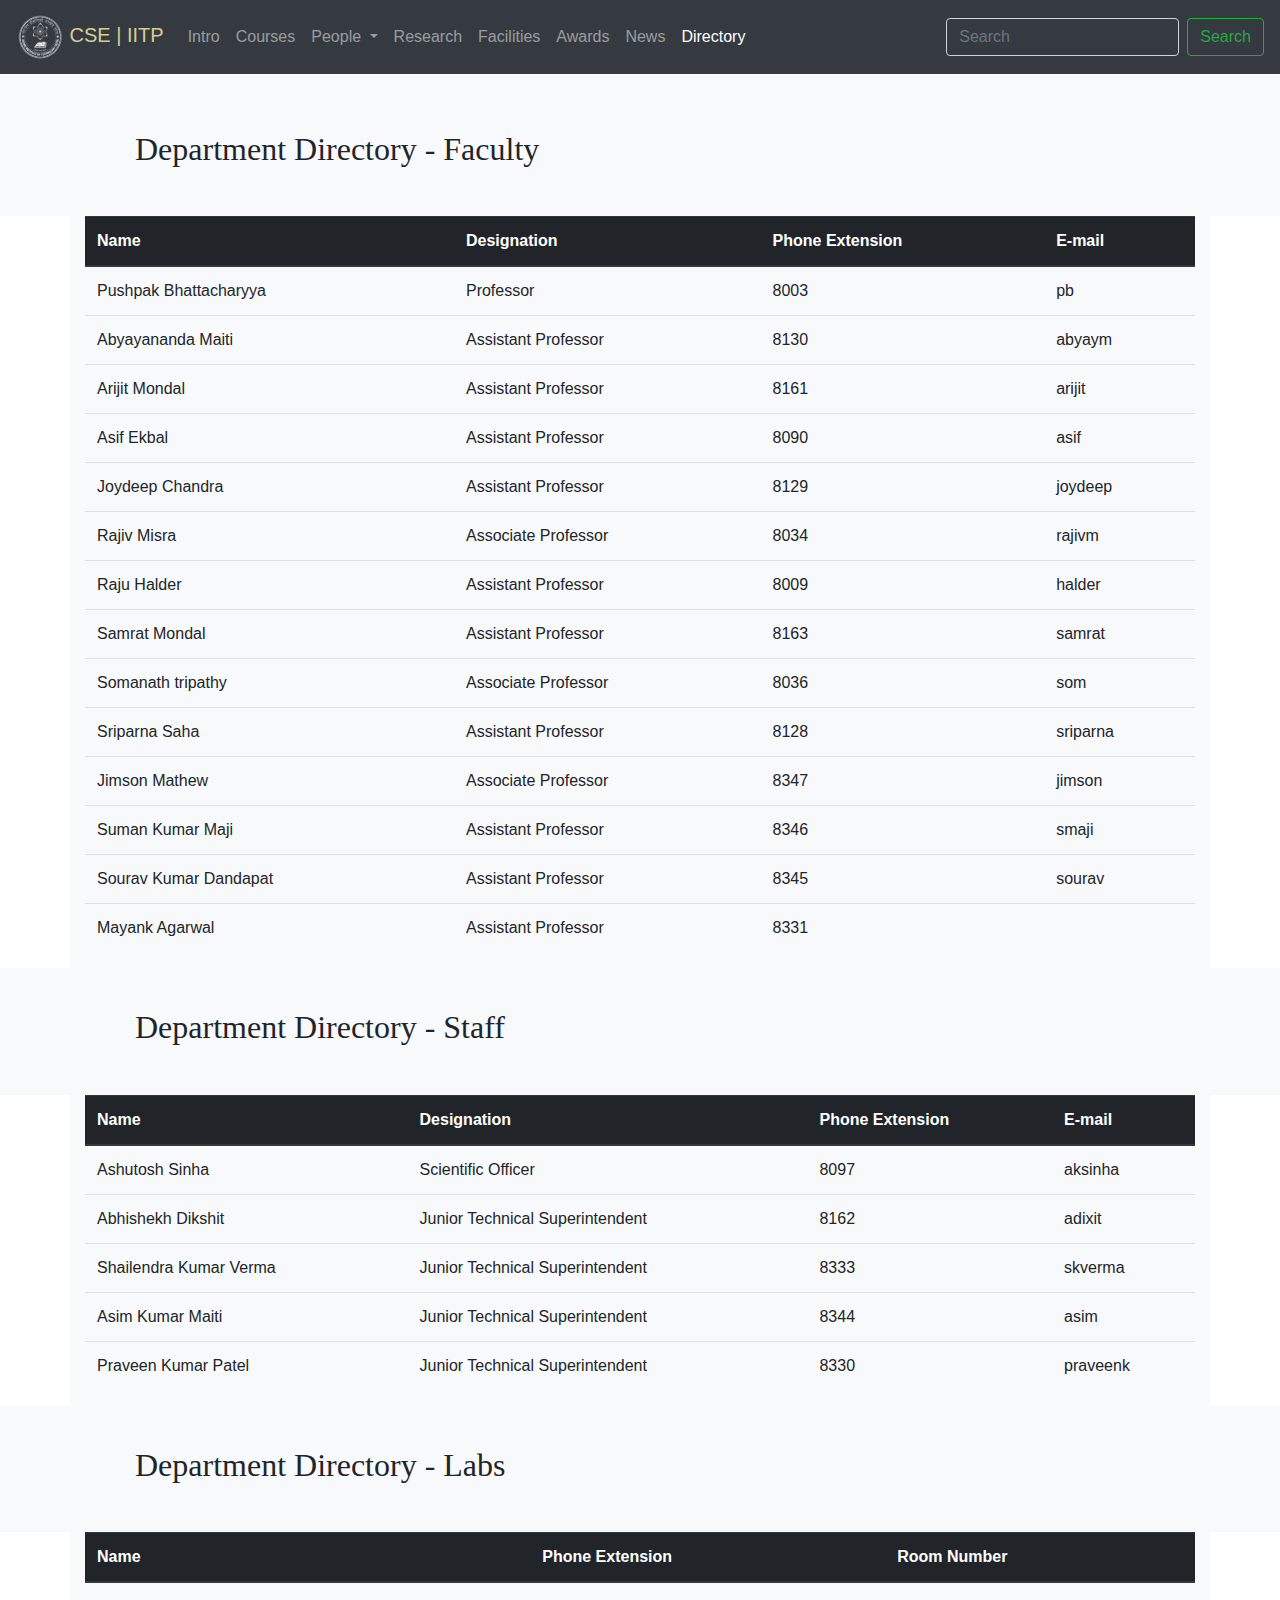
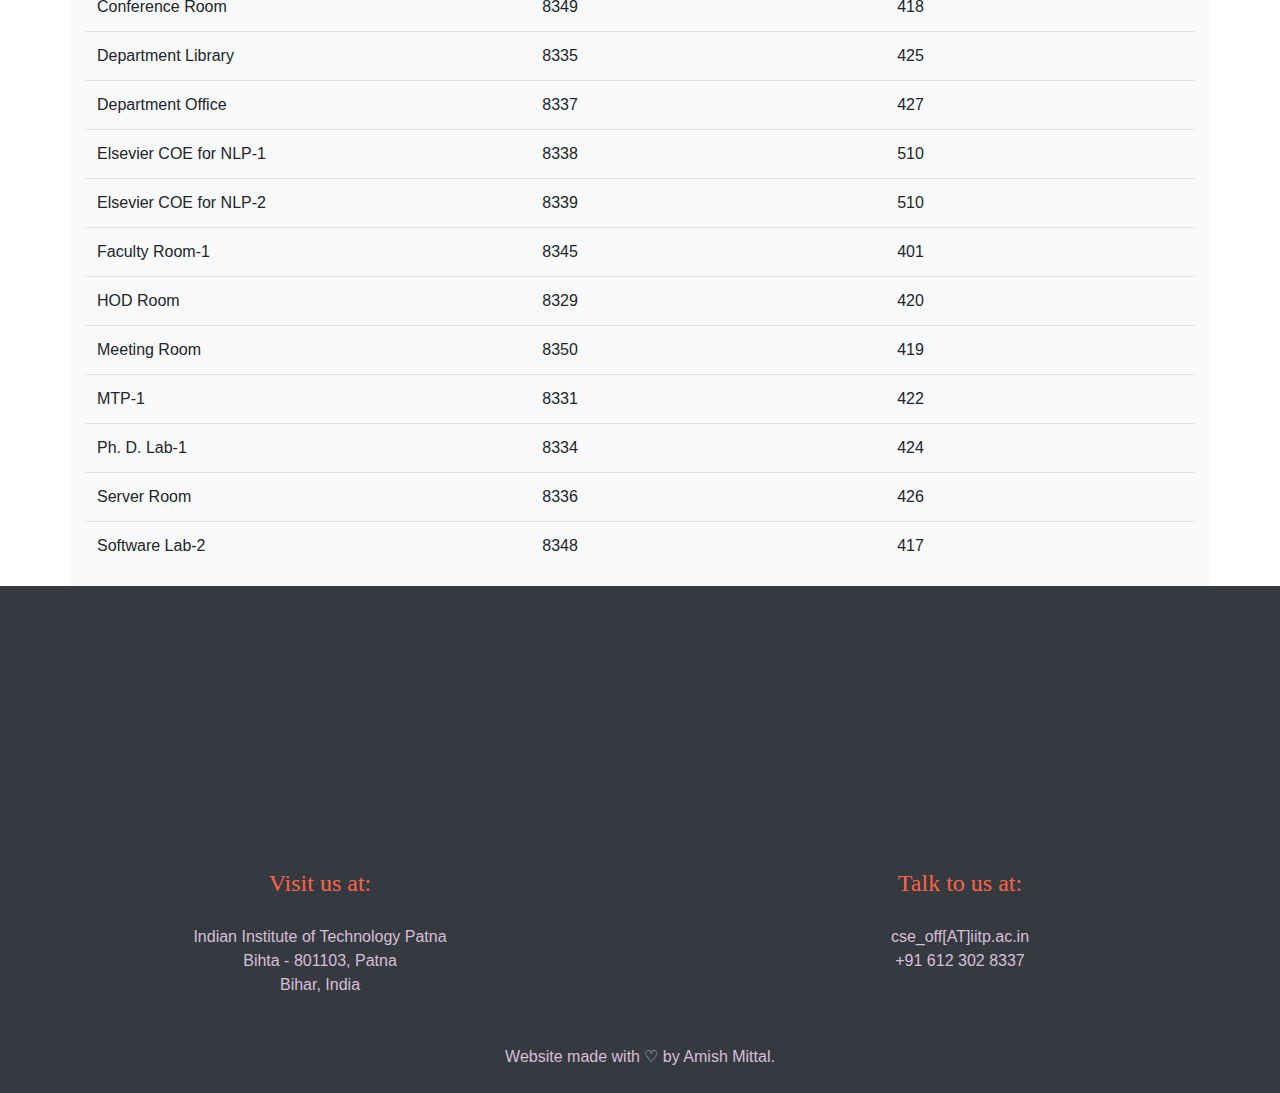
<file: directory.html>
<!doctype html>
<html lang = "en">
    <head>
        <!-- Required Meta Tags -->
        <meta charset="utf-8">
        <meta name = "viewport" content = "width=device-width, initial-scale=1, shrink-to-fit=no">

        <!-- Bootstrap CSS  -->
        <link rel = "stylesheet" href = "./css/bootstrap.min.css">
        <link rel = "stylesheet" href = "./css/styles.css">


        <title>Computer Science and Engineering | IIT Patna</title>
        <link rel="shortcut icon" type="image/png" href="./img/logo2.png"/>


    </head>
<body>

    

    <nav class="navbar navbar-expand-lg navbar-dark bg-dark fixed-top">
    <a class="navbar-brand" href="#">
        <img src = "./img/logo.png" class = "navbar-logo">
        <span class = "navbar-title">
            CSE | IITP
        </span>
    </a>
    <button class="navbar-toggler" type="button" data-toggle="collapse" data-target="#navbarSupportedContent" aria-controls="navbarSupportedContent" aria-expanded="false" aria-label="Toggle navigation">
        <span class="navbar-toggler-icon"></span>
    </button>

    <div class="collapse navbar-collapse" id="navbarSupportedContent">
        <ul class="navbar-nav mr-auto">
        <li class="nav-item">
            <a class="nav-link" href="index.html">Intro<span class="sr-only">(current)</span></a>
        </li>
        <li class="nav-item">
            <a class="nav-link" href="courses.html">Courses</a>
        </li>
        <li class="nav-item dropdown">
            <a class="nav-link dropdown-toggle" href="#" id="navbarDropdown" role="button" data-toggle="dropdown" aria-haspopup="true" aria-expanded="false">
            People
            </a>
            <div class="dropdown-menu" aria-labelledby="navbarDropdown">
            <a class="dropdown-item" href="faculty.html">Faculty</a>
            <a class="dropdown-item" href="staff.html">Staff</a>
            <a class="dropdown-item" href="ug_stud.html">UG Students</a>
            <a class="dropdown-item" href="pg_stud.html">PG Students</a>
            <a class="dropdown-item" href="phd_stud.html">PhD Students</a>
            </div>
        </li>
        <li class="nav-item">
                <a class="nav-link" href="research.html">Research</a>
        </li>
        <li class="nav-item">
                <a class="nav-link" href="facilities.html">Facilities</a>
        </li>
        <li class="nav-item">
                <a class="nav-link" href="awards.html">Awards</a>
        </li>
        <li class="nav-item">
                <a class="nav-link" href="news.html">News</a>
        </li>
        <li class="nav-item active">
                <a class="nav-link" href="directory.html">Directory</a>
        </li>
        </ul>
        <form class="form-inline my-2 my-lg-0">
        <input class="form-control mr-sm-2 search-bar-css-override" type="search" placeholder="Search" aria-label="Search">
        <button class="btn btn-outline-success my-2 my-sm-0" type="submit">Search</button>
        </form>
        
    </div>
    </nav>
    
    <div class="container-fluid bg-light empty-div">

    </div>

    <style>
            .btn-secondary{
                color:black;
            }
            .btn-dark{
                border: 2px solid gray;
            }
        </style>

    <div class = "container-fluid bg-light">
            <div class = "row justify-content-center home-news ">
                <div class="col-lg-10">
                    <br>
                    <h2>
                        Department Directory - Faculty
                    </h2>
                    <br>
                </div>
            </div>
    </div>


    <div class = "container bg-light">
        <div class="row">
            <div class="col-12 col-lg-12">
                <table class = "table table-hover " id = "facdata">
                    <thead class ="thead-dark">
                        <tr>
                            <th scope = "col">Name</th>
                            <th scope = "col">Designation</th>
                            <th scope = "col">Phone Extension</th>
                            <th scope = "col">E-mail</th>
                        </tr>
                    </thead>
                    <tbody>


                            <!-- Entries from JSON -->

                    </tbody>
                </table>
            </div>
        </div>
    </div>

    <div class = "container-fluid bg-light">
            <div class = "row justify-content-center home-news ">
                <div class="col-lg-10">
                    <br>
                    <h2>
                        Department Directory - Staff
                    </h2>
                    <br>
                </div>
            </div>
    </div>


    <div class = "container bg-light">
        <div class="row">
            <div class="col-12 col-lg-12">
                <table class = "table table-hover" id = "staffdata">
                    <thead class = "thead-dark">
                        <tr>
                            <th scope = "col">Name</th>
                            <th scope = "col">Designation</th>
                            <th scope = "col">Phone Extension</th>
                            <th scope = "col">E-mail</th>
                        </tr>
                    </thead>
                    <tbody>


                            <!-- Entries from JSON -->

                    </tbody>
                </table>
            </div>
        </div>
    </div>

    <div class = "container-fluid bg-light">
            <div class = "row justify-content-center home-news ">
                <div class="col-lg-10">
                    <br>
                    <h2>
                        Department Directory - Labs
                    </h2>
                    <br>
                </div>
            </div>
    </div>


    <div class = "container bg-light">
        <div class="row">
            <div class="col-12 col-lg-12">
                <table class = "table table-hover" id = "labdata">
                    <thead class = "thead-dark">
                        <tr>
                            <th scope = "col">Name</th>
                            <th scope = "col">Phone Extension</th>
                            <th scope = "col">Room Number</th>
                        </tr>
                    </thead>
                    <tbody>


                            <!-- Entries from JSON -->

                    </tbody>
                </table>
            </div>
        </div>
    </div>


    <div class="container-fluid footer">
            <div class = "row">
                <div class = "col">
                    
                </div>
            </div>
            <div class ="row justify-content-center">
                <div class = "col-10">
                        <iframe width="100%" height="200" frameborder="0" 
                        style="border:0" src="https://www.google.com/maps/embed/v1/place?q=Computer%20Science%20Department%2C%20IIT%20Patna&key=AIzaSyAqiVbuzuEstd-4c0yC7HmlMUFk4Zsqxh0&maptype=satellite&zoom=17" 
                        allowfullscreen></iframe>
                </div>
            </div>
            <div class="row align-items-center align-text-center">
                    
                <div class = "col-lg">
                    <br>
                    <span class = "footer-heading">Visit us at:</span>
                    <br>
                    <br>
                    Indian Institute of Technology Patna
                    <br>
                    Bihta - 801103, Patna
                    <br>
                    Bihar, India
                    <br><br>
                </div>
                <div class="col-lg">
                    <span class = "footer-heading">Talk to us at:</span>
                    <br>
                    <br>
                    cse_off[AT]iitp.ac.in
                    <br>
                    +91 612 302 8337
                    <br>
                    <br>
                </div>
            </div>
            <div class = "row align-items-center align-text-center">
                <div class = "col">
                    Website made with ♡ by Amish Mittal.
                </div>
            </div>
        </div>



    <script src = "./js/jquery-3.3.1.js"></script>
    <script src="./js/bootstrap.min.js"></script>
    <script src = "./js/anime.min.js"></script>
    <script src = "./js/introanim.js"></script>

</body>




<script>


    $(function() {
        
        $.getJSON('json/directory.json', function(data) {
           $.each(data.faculty, function(i, f) {
              var tblRow = "<tr>" + "<td>" + f.name + "</td>" +
                "<td>" + f.designation + "</td>" +
                "<td>" + f.phone + "</td>" +
                "<td>" + f.email + "</td>" + "</tr>"
               $(tblRow).appendTo("#facdata tbody");
         });
    
       });
    
    });

    $(function() {
        
        $.getJSON('json/directory.json', function(data) {
           $.each(data.staff, function(i, f) {
            var tblRow = "<tr>" + "<td>" + f.name + "</td>" +
                "<td>" + f.designation + "</td>" +
                "<td>" + f.phone + "</td>" +
                "<td>" + f.email + "</td>" + "</tr>"
               $(tblRow).appendTo("#staffdata tbody");
         });
    
       });
    
    });

    $(function() {
        
        $.getJSON('json/directory.json', function(data) {
           $.each(data.labs, function(i, f) {
              var tblRow = "<tr>" + "<td>" + f.name + "</td>" +
                "<td>" + f.phone + "</td>" + "<td>" + f.room + "</td>" + "</tr>"
               $(tblRow).appendTo("#labdata tbody");
         });
    
       });
    
    });
</script>

</html>
</file>
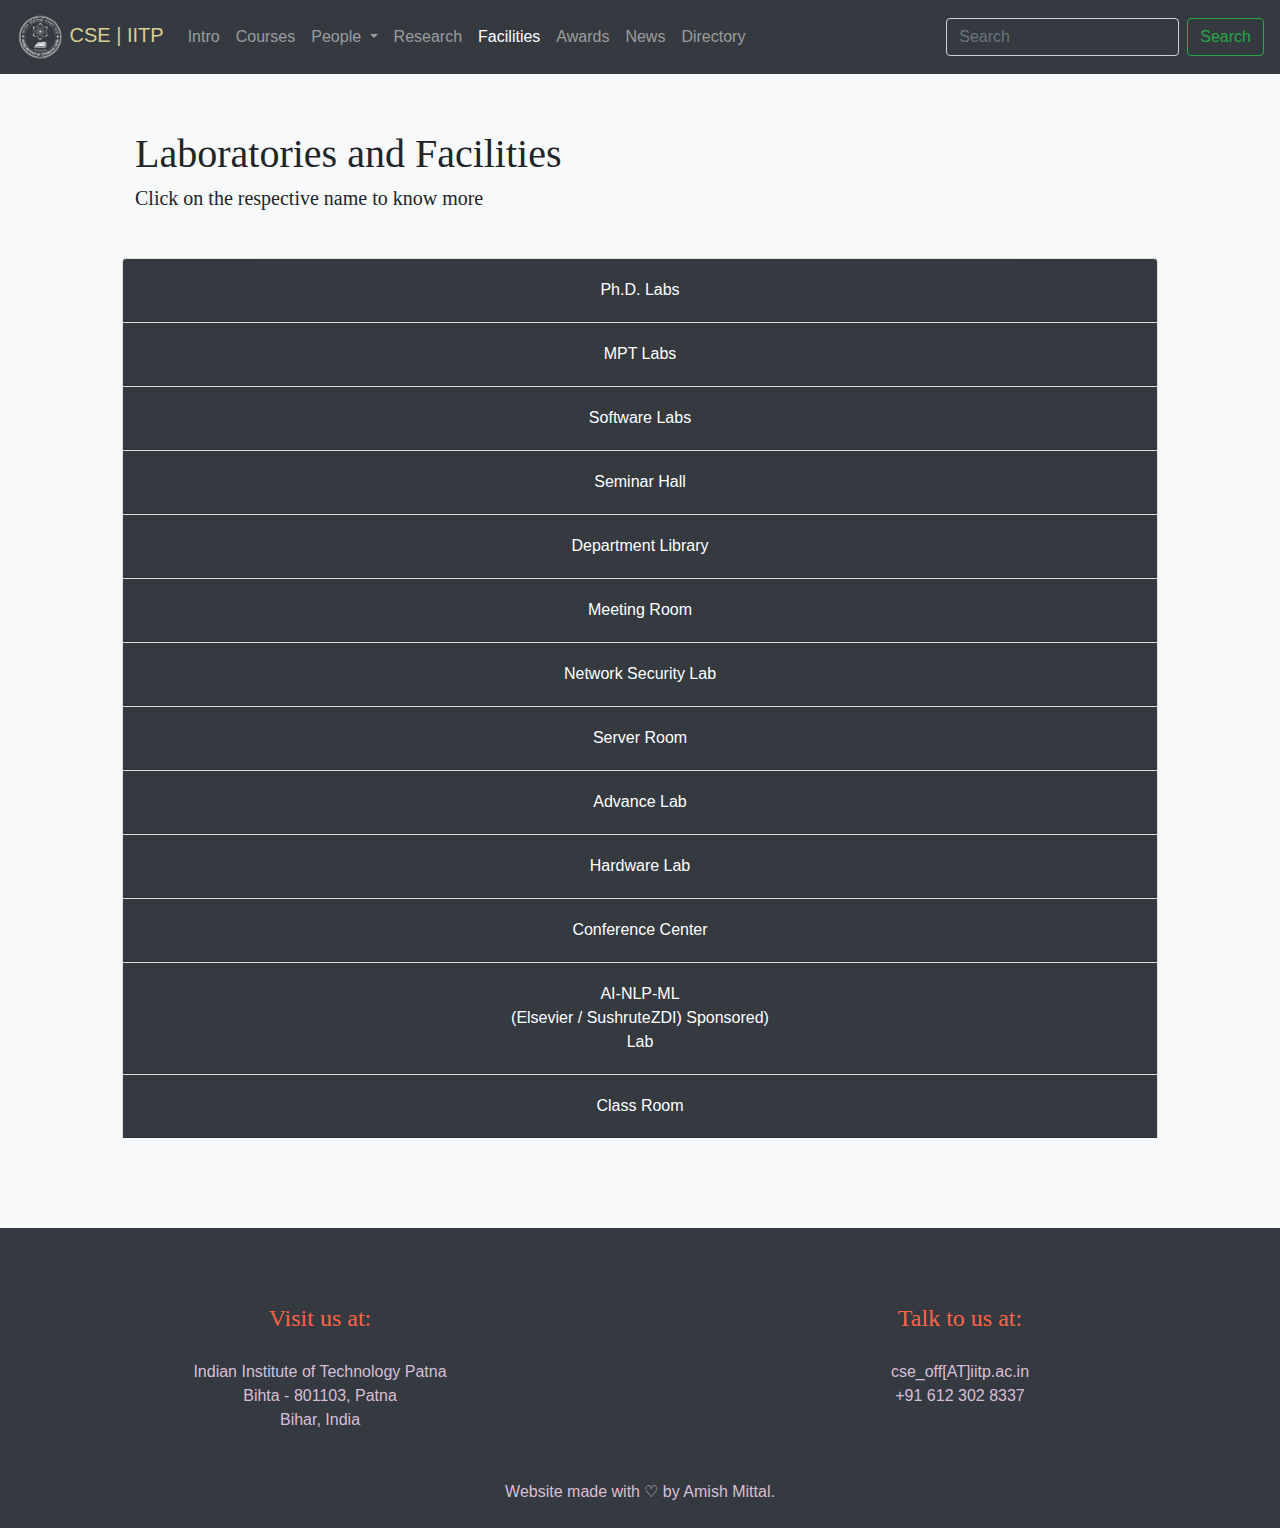
<file: facilities.html>
<!doctype html>
<html lang = "en">
    <head>
        <!-- Required Meta Tags -->
        <meta charset="utf-8">
        <meta name = "viewport" content = "width=device-width, initial-scale=1, shrink-to-fit=no">

        <!-- Bootstrap CSS  -->
        <link rel = "stylesheet" href = "./css/bootstrap.min.css">
        <link rel = "stylesheet" href = "./css/styles.css">


        <title>Computer Science and Engineering | IIT Patna</title>
        <link rel="shortcut icon" type="image/png" href="./img/logo2.png"/>
        <style>
            html {
                scroll-behavior: smooth;
            }
        </style>

    </head>
<body>

    

    <nav class="navbar navbar-expand-lg navbar-dark bg-dark fixed-top">
    <a class="navbar-brand" href="#">
        <img src = "./img/logo.png" class = "navbar-logo">
        <span class = "navbar-title">
            CSE | IITP
        </span>
    </a>
    <button class="navbar-toggler" type="button" data-toggle="collapse" data-target="#navbarSupportedContent" aria-controls="navbarSupportedContent" aria-expanded="false" aria-label="Toggle navigation">
        <span class="navbar-toggler-icon"></span>
    </button>

    <div class="collapse navbar-collapse" id="navbarSupportedContent">
        <ul class="navbar-nav mr-auto">
        <li class="nav-item">
            <a class="nav-link" href="index.html">Intro<span class="sr-only">(current)</span></a>
        </li>
        <li class="nav-item">
            <a class="nav-link" href="courses.html">Courses</a>
        </li>
        <li class="nav-item dropdown">
            <a class="nav-link dropdown-toggle" href="#" id="navbarDropdown" role="button" data-toggle="dropdown" aria-haspopup="true" aria-expanded="false">
            People
            </a>
            <div class="dropdown-menu" aria-labelledby="navbarDropdown">
            <a class="dropdown-item" href="faculty.html">Faculty</a>
            <a class="dropdown-item" href="staff.html">Staff</a>
            <a class="dropdown-item" href="ug_stud.html">UG Students</a>
            <a class="dropdown-item" href="pg_stud.html">PG Students</a>
            <a class="dropdown-item" href="phd_stud.html">PhD Students</a>
            </div>
        </li>
        <li class="nav-item">
                <a class="nav-link" href="research.html">Research</a>
        </li>
        <li class="nav-item active">
                <a class="nav-link" href="facilities.html">Facilities</a>
        </li>
        <li class="nav-item">
                <a class="nav-link" href="awards.html">Awards</a>
        </li>
        <li class="nav-item">
                <a class="nav-link" href="news.html">News</a>
        </li>
        <li class="nav-item">
                <a class="nav-link" href="directory.html">Directory</a>
        </li>
        </ul>
        <form class="form-inline my-2 my-lg-0">
        <input class="form-control mr-sm-2 search-bar-css-override" type="search" placeholder="Search" aria-label="Search">
        <button class="btn btn-outline-success my-2 my-sm-0" type="submit">Search</button>
        </form>
        
    </div>
    </nav>
    
    <div class="container-fluid bg-light empty-div">

    </div>

<!--     <style>
            .btn-secondary{
                color:black;
            }
            .btn-dark{
                border: 2px solid gray;
            }
    </style> -->




    <div class = "container-fluid bg-light">
            <div class = "row justify-content-center home-news ">
                <div class="col-lg-10">
                    <br>
                    <h1>
                        Laboratories and Facilities
                    </h1>
                    <h5>
                        Click on the respective name to know more
                     </h5>
                    <br>
                </div>
            </div>
    </div>


    <div class = "container-fluid bg-light">
        <div class = "row justify-content-center">
                <div class = "col-1" style = "visibility: hidden">
                        <div class="card-header bg-dark" id="tag2"><h5 class="mb-0"><button  class="btn">2</button> </h5></div>
                        <div class="card-header bg-dark" id="tag3"><h5 class="mb-0"><button  class="btn">3</button> </h5></div>
                        <div class="card-header bg-dark" id="tag4"><h5 class="mb-0"><button  class="btn">4</button> </h5></div>
                        <div class="card-header bg-dark" id="tag5"><h5 class="mb-0"><button  class="btn">5</button> </h5></div>
                        <div class="card-header bg-dark" id="tag6"><h5 class="mb-0"><button  class="btn">6</button> </h5></div>
                        <div class="card-header bg-dark" id="tag7"><h5 class="mb-0"><button  class="btn">7</button> </h5></div>
                        <div class="card-header bg-dark" id="tag8"><h5 class="mb-0"><button  class="btn">8</button> </h5></div>
                        <div class="card-header bg-dark" id="tag9"><h5 class="mb-0"><button  class="btn">9</button> </h5></div>
                        <div class="card-header bg-dark" id="tag10"><h5 class="mb-0"><button  class="btn">10</button> </h5></div>
                        <div class="card-header bg-dark" id="tag11"><h5 class="mb-0"><button  class="btn">11</button> </h5></div>
                        <div class="card-header bg-dark" id="tag12"><h5 class="mb-0"><button  class="btn">12</button> </h5></div>
                        <div class="card-header bg-dark" id="tag13"><h5 class="mb-0"><button  class="btn">13</button> </h5></div>
                        <div class="card-header bg-dark" id="tag14"><h5 class="mb-0"><button  class="btn">14</button> </h5></div>


                </div>
            <div class = "col-10">
                <div class="accordion" id="accordionExample">




                    <div class="card">
                      <div class="card-header bg-dark" id="headingOne">
                        <h5 class="mb-0">
                          <button  class="btn btn-link text-white col-12" type="button" data-toggle="collapse" data-target="#collapseOne" aria-expanded="false" aria-controls="collapseOne" >
                            Ph.D. Labs
                          </button>
                        </h5>
                      </div>
                  
                      <div id="collapseOne" class="collapse" aria-labelledby="headingOne" data-parent="#accordionExample">
                        <div class="card-body">

                            <div class = "row">
                                <div class = "col-12 col-md-8">
                                        <b>Objective of Lab:</b> Currently, the department has two PhD labs - one with 60 capacity and the other with 20 capacity. Each PhD student gets one cubicle with locker facility.<br>
                                        <br>
                                        <b>Seating capacity of PhD lab-1:</b> 60 (Room No:424)
                                        <br><br>
                                        <b>Seating capacity of PhD2 lab-2:</b> 20 (Room No:516)
                                        <br><br>
                                        <b>Facilities:</b> 24x7x365 UPS connectivity, Printer, Air Condition, Dual Boot Machine (Ubuntu 14.04 LTS and Windows 10)
                                        <br><br><br>
                                        All systems (servers & clients) are equipped with 1 gbps NICs. A CISCO Catalyst 3750G Series Layer-3 switch acts as a backbone switch.
                                        <br><br>
                                        The lab is connected to the campus network through a router. The connectivity between CSE and the institute Computer Center is through fiber optic cable.
                                        <br><br>
                                        <b>Professor in charge:</b> Dr. Joydeep Chandra
            
                                        <b>Contact person:</b> Mr. A Dixit & Mr. S.K Verma
            
                                        <b>Contact details:</b> adixit@iitp.ac.in, skverma@iitp.ac.in
                                        <br><br>
                                </div>
                                <div class = "col">
                                    <img src = "img/phd_labs-1.jpg" class="img-fluid img-thumbnail">
                                    <br><br>
                                    <img src = "img/phd_labs-2.jpg" class="img-fluid img-thumbnail">
                                </div>
                            </div>
                        </div>
                      </div>
                    </div>





                    <div class="card">
                            <div class="card-header bg-dark" id="headingTwo">
                              <h5 class="mb-0">
                                <button  onclick="window.location.href='#tag2'" class="btn btn-link text-white col-12" type="button" data-toggle="collapse" data-target="#collapseTwo" aria-expanded="false" aria-controls="collapseTwo" >
                                  MPT Labs
                                </button>
                              </h5>
                            </div>
                        
                            <div id="collapseTwo" class="collapse" aria-labelledby="headingTwo" data-parent="#accordionExample">
                              <div class="card-body">
      
                                  <div class = "row">
                                      <div class = "col-12 col-md-8">
                                        <p><strong>Objective of Lab:</strong> Currently the department has two labs each with 20 capacity. These are mainly used by MTech CS and MC students.</p>
                                        <p><strong>Seating capacity of MTP1 lab:</strong> 20 (Room No:422)</p>
                                        <p><strong>Seating capacity of MTP2 lab:</strong> 20 (Room No:423)</p>
                                        <p><strong>Facilities:</strong> 24x7x365 UPS connectivity, Printer, Air Condition,Dual Boot Machine(Ubuntu 14.04 LTS and Windows 10)</p>
                                        <br />
                                        <p>All systems (servers &amp; clients) are equipped with 1 gbps NICs. A CISCO Catalyst 3750G Series Layer-3 switch acts as a backbone switch.</p>
                                        <p>The lab is connected to the campus network through a router. The connectivity between CSE and the institute Computer Center is through fiber optic cable.</p>
                    
                                        <p><strong>Professor in charge:</strong> Dr. Sourav Kumar Dandapat</p>
                                        <p><strong>Contact person:</strong> Mr. A Dixit &amp; Mr. S.K Verma</p>
                                        <p><strong>Contact details:</strong> adixit@iitp.ac.in, skverma@iitp.ac.in
                                        <br><br>
                                    </div>
                                    <div class = "col">
                                        <img src = "img/mtp_lab-1.jpg" class="img-fluid img-thumbnail">
                                        <br><br>
                                        <img src = "img/mtp_lab-2.jpg" class="img-fluid img-thumbnail">
                                    </div>
                                </div>
                            </div>
                        </div>
                    </div>


                    <div class="card">
                            <div class="card-header bg-dark" id="headingThree">
                              <h5 class="mb-0">
                                <button  onclick="window.location.href='#tag3'" class="btn btn-link text-white col-12" type="button" data-toggle="collapse" data-target="#collapseThree" aria-expanded="false" aria-controls="collapseThree" >
                                  Software Labs
                                </button>
                              </h5>
                            </div>
                        
                            <div id="collapseThree" class="collapse" aria-labelledby="headingThree" data-parent="#accordionExample">
                              <div class="card-body">
      
                                  <div class = "row">
                                      <div class = "col-12 col-md-8">
                                            <p><strong>Objective of Lab: </strong>These labs are there to provide dedicated resource to B.Tech students to facilitate their course work.</p>
                                            <p><strong>Seating capacity of Software lab - 1: </strong>80 (Room No:515)</p>
                                            <p><strong>Seating capacity of Software lab - 2:</strong> 58 (Room No:417)</p>
                                            <p><strong>Facilities:</strong> 24x7x365 UPS connectivity,Air Condition Room, Dual Boot Machine(Ubuntu 14.04 LTS and Windows 10)</p>
                                            <p>The Software lab is equipped with a 1 gbps switched network with a tree topology.</p>
                                            <p>All systems (servers &amp; clients) are equipped with 1 gbps NICs. A CISCO Catalyst 3750G Series Layer-3 switch acts as a backbone switch.</p>
                                            <p>The lab is connected to the campus network through a router. The connectivity between CSE and the institute Computer Center is through fiber optic cable.</p>
                                            <p><strong>Professor in charge:</strong> Dr. ABYAYANANDA MAITI</p>
                                            <p><strong>Contact person:</strong> Mr. A Dixit &amp; Mr. S.K Verma</p>
                                            <p><strong>Contact details:</strong> adixit@iitp.ac.in, skverma@iitp.ac.in
                                        <br><br>
                                    </div>
                                    <div class = "col">
                                        <img src = "img/sw_lab-1.jpg" class="img-fluid img-thumbnail">
                                        <br><br>
                                        <img src = "img/sw_lab-2.jpg" class="img-fluid img-thumbnail">
                                        <br><br>
                                        <img src = "img/sw_lab-3.jpg" class="img-fluid img-thumbnail">
                                    </div>
                                </div>
                            </div>
                        </div>
                    </div>


                    <div class="card">
                            <div class="card-header bg-dark" id="headingFour">
                              <h5 class="mb-0">
                                <button  onclick="window.location.href='#tag4'" class="btn btn-link text-white col-12" type="button" data-toggle="collapse" data-target="#collapseFour" aria-expanded="false" aria-controls="collapseFour" >
                                  Seminar Hall
                                </button>
                              </h5>
                            </div>
                        
                            <div id="collapseFour" class="collapse" aria-labelledby="headingFour" data-parent="#accordionExample">
                              <div class="card-body">
      
                                  <div class = "row">
                                      <div class = "col-12 col-md-8">
                                            <p><strong>Objective of Lab:</strong>This room is the mainly purpose of conducting seminar of department or uses it to department workshop.</p>
                                            <p><strong>Seating capacity:</strong> 56 (Room No:514)</p>
                                            <p><strong>Facilities:</strong> 24x7x365 UPS connectivity, Air Condition Room, Digital Podium.</p>
                                            <p>Please go with url <a href="http://172.16.1.33/scheduler/Web/" target="_blank"><span style="color: #0000ff;">http://172.16.1.33/scheduler/Web/</span></a> for online booking.</p>
                                            <p><strong>Professor in charge:</strong> Dr. Joydeep Chandra</p>
                                            <p><strong>Contact person:</strong> Mr. A Dixit &amp; Mr. S.K Verma</p>
                                            <p><strong>Contact details:</strong> adixit@iitp.ac.in, skverma@iitp.ac.in
                                        <br><br>
                                    </div>
                                    <div class = "col">
                                        <img src = "img/seminar-1.jpg" class="img-fluid img-thumbnail">
                                        <br><br>
                                        <img src = "img/seminar-2.jpg" class="img-fluid img-thumbnail">
                                        
                                    </div>
                                </div>
                            </div>
                        </div>
                    </div>

                    <div class="card">
                            <div class="card-header bg-dark" id="headingFive">
                              <h5 class="mb-0">
                                <button  onclick="window.location.href='#tag5'" class="btn btn-link text-white col-12" type="button" data-toggle="collapse" data-target="#collapseFive" aria-expanded="false" aria-controls="collapseFive" >
                                  Department Library
                                </button>
                              </h5>
                            </div>
                        
                            <div id="collapseFive" class="collapse" aria-labelledby="headingFive" data-parent="#accordionExample">
                              <div class="card-body">
      
                                  <div class = "row">
                                      <div class = "col-12 col-md-8">
                                            <p>Over 50 books covering all areas of computer science<br />Over 50 back issues of journals<br />Open over 8 hrs a day (peak usage)<br /> Reading hall with 10 seating capacity<br />Stacking area [over 5 shelves]&nbsp;</p>
                                            <p><b>Professor in charge:</b> Dr. Abyayananda Maiti <br/> <b>Contact person:</b> Mr. A Dixit &amp; Mr. S.K Verma<br /><b> Contact details:</b> adixit@iitp.ac.in, skverma@iitp.ac.in
                                        <br><br>
                                    </div>
                                    <div class = "col">
                                        
                                        
                                    </div>
                                </div>
                            </div>
                        </div>
                    </div>


                    <div class="card">
                            <div class="card-header bg-dark" id="headingSix">
                              <h5 class="mb-0">
                                <button  onclick="window.location.href='#tag6'" class="btn btn-link text-white col-12" type="button" data-toggle="collapse" data-target="#collapseSix" aria-expanded="false" aria-controls="collapseSix" >
                                  Meeting Room
                                </button>
                              </h5>
                            </div>
                        
                            <div  id="collapseSix" class="collapse" aria-labelledby="headingSix" data-parent="#accordionExample">
                              <div class="card-body">
      
                                  <div class = "row">
                                      <div class = "col-12 col-md-8">
                                            <p><strong>Objective of Lab:</strong> This room is the mainly purpose of conducting Meeting/Video Conferencing etc  of  CSE department.</p>
                                            <p><strong>Seating capacity of lab:</strong>10 (Room No:419)</p>
                                            <p><strong>Facilities:</strong> 24x7x365 UPS connectivity,Air Condition Room, LifeSize Cloud Video Conferencing Solution.</p>
                                            <p>Please go with url <a href="http://172.16.1.33/scheduler/Web/" target="_blank"><span style="color: #0000ff;">http://172.16.1.33/scheduler/Web/</span></a> for online booking.</p>
                                            <br />
                                            <p><strong>Professor in charge:</strong>&nbsp;  Dr. Joydeep Chandra<br /> <strong>Contact person:</strong>&nbsp;  Mr. A Dixit &amp; Mr. S.K Verma<br /> <strong>Contact details:</strong>
                                                adixit@iitp.ac.in, skverma@iitp.ac.in
                                        <br><br>
                                    </div>
                                    <div class = "col">
                                        
                                    </div>
                                </div>
                            </div>
                        </div>
                    </div>


                    <div class="card">
                            <div class="card-header bg-dark" id="headingSeven">
                              <h5 class="mb-0">
                                <button  onclick="window.location.href='#tag7'" class="btn btn-link text-white col-12" type="button" data-toggle="collapse" data-target="#collapseSeven" aria-expanded="false" aria-controls="collapseSeven" >
                                  Network Security Lab
                                </button>
                              </h5>
                            </div>
                        
                            <div  id="collapseSeven" class="collapse" aria-labelledby="headingSeven" data-parent="#accordionExample">
                              <div class="card-body">
      
                                  <div class = "row">
                                      <div class = "col-12 col-md-8">
                                            <p><strong> Objective of Lab: </strong> The Network Security Lab is dedicated to perform the cutting-edge research in critical areas of network and systems security. It includes to develop threat models, critically analyzing the systems and methods to secure the systems.At present the lab is focused to address the Security and privacy issues in P2P networks, IOT and Cloud System.</p>
                                            <p><strong> Seating capacity of lab: </strong> 10</p>
                                            <p><strong> Facilities: </strong></p>
                                            <p><strong> Seating capacity of lab: </strong> 10 (Room No:511)</p>
                                            <p><strong> Facilities: </strong> 24x7x365 UPS connectivity,Air Condition Room.</p>
                                            <p><strong> Professor in charge: </strong> Dr. Somanath Tripathy</p>
                                            <p><strong> Contact person: </strong> Mr. A Dixit &amp; Mr. S.K Verma</p>
                                            <p><strong> Contact details: </strong> 
                                                adixit@iitp.ac.in, skverma@iitp.ac.in
                                        <br><br>
                                    </div>
                                    <div class = "col">
                                            <img src = "img/network_security_lab-1.jpg" class="img-fluid img-thumbnail">
                                            <br><br>
                                            <img src = "img/network_security_lab-2.jpg" class="img-fluid img-thumbnail">
                                    </div>
                                </div>
                            </div>
                        </div>
                    </div>

                    <div class="card">
                            <div class="card-header bg-dark" id="headingEight">
                              <h5 class="mb-0">
                                <button  onclick="window.location.href='#tag8'" class="btn btn-link text-white col-12" type="button" data-toggle="collapse" data-target="#collapseEight" aria-expanded="false" aria-controls="collapseEight" >
                                  Server Room
                                </button>
                              </h5>
                            </div>
                        
                            <div  id="collapseEight" class="collapse" aria-labelledby="headingEight" data-parent="#accordionExample">
                              <div class="card-body">
      
                                  <div class = "row">
                                      <div class = "col-12 col-md-8">
                                            <p><strong><span style="text-decoration: underline;"> A- Parallel Compute Server </span></strong></p>
                                            <p>Parallel computing is a form of computation in which many calculations are carried out simultaneously, operating on the principle that large problems can often be divided into smaller ones, which are then solved concurrently ("in parallel").</p>
                                            <p><strong> HPC-1 Server(Only for Advance Lab) </strong></p>
                                            <p><strong><span style="text-decoration: underline;"> Master Node: </span></strong></p>
                                            <ul>
                                            <li>2x Intel® Xeon® processor Haswell 8C E5-2630V3 2.4G 20M 8GT/s QPI</li>
                                            <li>128 GB DDR4-2133 ECC RDIMM (Max Up to 1TB)</li>
                                            <li>2 x 4000 GB Hardware Raid LSI 3108,8i0e,12 Gb/s pen port –Gen-3,RAID0,1,10,5,6,50,60, Max 8x3.5” Hot-swap SAS/SATA HDD bays</li>
                                            <li>Intel® i350 Dual Port Gigabit Ethernet onboard with suitable cable(s),&amp;Mellanox ConnectX-3 FDR Infiniband 56Gbps,Controller with cables</li>
                                            <li>2 x RJ45 LAN ports, 6 USB 2.0 Compliant,1 serial port,1 serial header,1xVGA,1xManagement, 1x1 DOM (Disk on Module) power Connector</li>
                                            </ul>
                                            <br /><br />
                                            <p> </p>
                                            <br /><br /> 
                                            <p><strong><span style="text-decoration: underline;">4‐Compute Nodes</span></strong></p>
                                            <ul>
                                            <li>2 x Intel® Xeon® processor Haswell 8C E5-2630V3 2.4 G 20M 8GT/s QPI</li>
                                            <li>64 GB DDR4-2133 ECC RDIMM (Max Up to 1 TB)</li>
                                            <li>1 x 1000 GB Enterprise SATA,SATA2.0 &amp; 3.0 with RAID 0,1,10 Support, 3x&nbsp; Hot-swap SATA Drive Bays.</li>
                                            <li>1 (x16) PCI-E (Low profile)</li>
                                            </ul>
                                            <p><strong> HPC-2 Server(Only for NLP ) </strong></p>
                                            <br /><br /><br /> 
                                            <p><strong><span style="text-decoration: underline;"> B- Utility Server </span></strong></p>
                                            <p>The Utility Server runs a number of utility applications that support or enhance the component applications facilitating a complete single box solution.</p>
                                            <br /> 
                                            <table border="1" cellspacing="0" style="border-collapse: collapse; border: solid windowtext 1.0pt;">
                                            <tbody>
                                            <tr>
                                            <td style="text-align: center;">PhD Server</td>
                                            <td style="text-align: center;">cseresearch</td>
                                            </tr>
                                            <tr>
                                            <td style="text-align: center;">Time Server</td>
                                            <td style="text-align: center;">ntp.cseiitp.ac.in</td>
                                            </tr>
                                            <tr>
                                            <td style="text-align: center;">Web Server</td>
                                            <td style="text-align: center;">Apache,HTTP,Apache Tomcat,Nginx</td>
                                            </tr>
                                            <tr>
                                            <td style="text-align: center;">LDAP Server</td>
                                            <td style="text-align: center;">ldap.cseiitp.ac.in</td>
                                            </tr>
                                            </tbody>
                                            </table>
                                            <br />
                                            <p><strong><span style="text-decoration: underline;">C- Application Server</span></strong></p>
                                            <br /> 
                                            <table border="1" cellspacing="0" style="border-collapse: collapse; border: solid windowtext 1.0pt;">
                                            <tbody>
                                            <tr>
                                            <td style="text-align: center;">Moodle Server</td>
                                            <td style="text-align: center;">moodlecse.iitp.ac.in</td>
                                            </tr>
                                            <tr>
                                            <td style="text-align: center;">OwnCloud Server</td>
                                            <td style="text-align: center;">owncloudcse.iitp.ac.in</td>
                                            </tr>
                                            <tr>
                                            <td style="text-align: center;">NAS Server</td>
                                            <td style="text-align: center;">storage</td>
                                            </tr>
                                            </tbody>
                                            </table>
                                            <br /><br /><br /><br />
                                            <p><strong><span style="text-decoration: underline;">D- IBM Blade Server</span></strong></p>
                                            <table border="1" cellspacing="0" style="border-collapse: collapse; border: solid windowtext 1.0pt;">
                                            <tbody>
                                            <tr>
                                            <td style="background-color: #bdd7ee;" colspan="2">
                                            <p style=" text-align: center;"><strong>Blade Chassis</strong></p>
                                            </td>
                                            </tr>
                                            <tr>
                                            <td>
                                            <p><strong>IBM e Serve Blade center Classis with 2 x 2320w PSU</strong></p>
                                            </td>
                                            <td>
                                            <p style= "text-align: center;"><strong>1</strong></p>
                                            </td>
                                            </tr>
                                            <tr>
                                            <td>
                                            <p><strong>IBM Blade center E2, 320 w AC Power Supply option</strong></p>
                                            </td>
                                            <td>
                                            <p style=" text-align: center;"><strong>1</strong></p>
                                            </td>
                                            </tr>
                                            <tr>
                                            <td>
                                            <p><strong>Server Connectivity Module for IBM Bladecenter</strong></p>
                                            </td>
                                            <td>
                                            <p style=" text-align: center;"><strong>2</strong></p>
                                            </td>
                                            </tr>
                                            <tr>
                                            <td>
                                            <p><strong>IBM Short wave SFP Module</strong></p>
                                            </td>
                                            <td>
                                            <p style=" text-align: center;"><strong>6</strong></p>
                                            </td>
                                            </tr>
                                            <tr>
                                            <td>
                                            <p><strong>Qlogic(R) 4 gb SAN Switch Module Blade center</strong></p>
                                            </td>
                                            <td>
                                            <p style=" text-align: center;"><strong>2</strong></p>
                                            </td>
                                            </tr>
                                            <tr>
                                            <td>
                                            <p><strong>DPI 32amp/250v Front end DDV with IEC 309 IEC 309 P+N+G</strong></p>
                                            </td>
                                            <td>
                                            <p style=" text-align: center;"><strong>2</strong></p>
                                            </td>
                                            </tr>
                                            <tr>
                                            <td style="background-color: #bdd7ee;" colspan="2">
                                            <p style=" text-align: center;"><strong>Core Disk Storage System</strong></p>
                                            </td>
                                            </tr>
                                            <tr>
                                            <td>
                                            <p><strong>IBM System Storage DS3400 Dual Controller</strong></p>
                                            </td>
                                            <td>
                                            <p style=" text-align: center;"><strong>1</strong></p>
                                            </td>
                                            </tr>
                                            <tr>
                                            <td>
                                            <p><strong>IBM 300GB 3.5 M 15K&nbsp; HS SAS HDD</strong></p>
                                            </td>
                                            <td>
                                            <p style=" text-align: center;"><strong>12</strong></p>
                                            </td>
                                            </tr>
                                            <tr>
                                            <td>
                                            <p><strong>IBM 4-Gbps Optical Transcone-SFP</strong></p>
                                            </td>
                                            <td>
                                            <p style=" text-align: center;"><strong>4</strong></p>
                                            </td>
                                            </tr>
                                            <tr>
                                            <td>
                                            <p><strong>5 m Fiber Optic cable LC - LC</strong></p>
                                            </td>
                                            <td>
                                            <p style=" text-align: center;"><strong>5</strong></p>
                                            </td>
                                            </tr>
                                            <tr>
                                            <td style="background-color: #bdd7ee;" colspan="2">
                                            <p style=" text-align: center;"><strong>Tape Library</strong></p>
                                            </td>
                                            </tr>
                                            <tr>
                                            <td>
                                            <p><strong>TS 3200 Tape Library Express with Ultrium 4Fibre Channel Tape Drive and US/CAN 125V Power Cord</strong></p>
                                            </td>
                                            <td>
                                            <p style=" text-align: center;"><strong>1</strong></p>
                                            </td>
                                            </tr>
                                            <tr>
                                            <td>
                                            <p><strong>3573 Additional Power Supply</strong></p>
                                            </td>
                                            <td>
                                            <p style=" text-align: center;"><strong>1</strong></p>
                                            </td>
                                            </tr>
                                            <tr>
                                            <td>
                                            <p><strong>3573 Rack Mount Kit</strong></p>
                                            </td>
                                            <td>
                                            <p style=" text-align: center;"><strong>1</strong></p>
                                            </td>
                                            </tr>
                                            <tr>
                                            <td>
                                            <p><strong>Ultrium 4 Data Cartridge (5 packs)</strong></p>
                                            </td>
                                            <td>
                                            <p style=" text-align: center;"><strong>4</strong></p>
                                            </td>
                                            </tr>
                                            <tr>
                                            <td>
                                            <p><strong>5.0 m LC/LC Fibre cable</strong></p>
                                            </td>
                                            <td>
                                            <p style=" text-align: center;"><strong>1</strong></p>
                                            </td>
                                            </tr>
                                            <tr>
                                            <td style="background-color: #bdd7ee;" colspan="2">
                                            <p style=" text-align: center;"><strong>Blade Servers (Qty - 4)</strong></p>
                                            </td>
                                            </tr>
                                            <tr>
                                            <td>
                                            <p><strong>Xeon 4c E5540 80W 2.53 GHz/1066 MHz/8MB L 2, 2 x2 GB RAM</strong></p>
                                            </td>
                                            <td>
                                            <p style=" text-align: center;"><strong>4</strong></p>
                                            </td>
                                            </tr>
                                            <tr>
                                            <td>
                                            <p><strong>Intel Xeen 4C Processer Module E5540 80W 2.53 GHz/1066 MHz/8 MB L 2</strong></p>
                                            </td>
                                            <td>
                                            <p style=" text-align: center;"><strong>4</strong></p>
                                            </td>
                                            </tr>
                                            <tr>
                                            <td>
                                            <p><strong>4 GB Dual Rank. PC3-10600 CL9 ECC DDR3 VLP RDI MM 1333 MHz</strong></p>
                                            </td>
                                            <td>
                                            <p style=" text-align: center;"><strong>20</strong></p>
                                            </td>
                                            </tr>
                                            <tr>
                                            <td>
                                            <p><strong>IBM 300 GB 2.5 IN SFF SLIM-HS 10 KG Gbps SAS HDD</strong></p>
                                            </td>
                                            <td>
                                            <p style=" text-align: center;"><strong>8</strong></p>
                                            </td>
                                            </tr>
                                            <tr>
                                            <td>
                                            <p><strong>Qlogic 4Gb Fibre Channel Expansion Card(C 10 v) for IBM Blade center</strong></p>
                                            </td>
                                            <td>
                                            <p style=" text-align: center;"><strong>4</strong></p>
                                            </td>
                                            </tr>
                                            <tr>
                                            <td>
                                            <p><strong>Red Hot Enterprise Linux for x 86 Standerd Subscription 3 yr Subscription</strong></p>
                                            </td>
                                            <td>
                                            <p style=" text-align: center;"><strong>4</strong></p>
                                            </td>
                                            </tr>
                                            <tr>
                                            <td style="background-color: #bdd7ee;" colspan="2">
                                            <p style=" text-align: center;"><strong>Blade Servers (Qty - 6)</strong></p>
                                            </td>
                                            </tr>
                                            <tr>
                                            <td>
                                            <p><strong>IBM Blade Server Xeon 6CX5675 95W 3.06GHz/1333 MHz/12mB, 48GB DDR3, 2 ITB, 4GB Fibre channel card, redital enterprises linua 6, 3 year warranty</strong></p>
                                            </td>
                                            <td>
                                            <p style=" text-align: center;"><strong>6</strong></p>
                                            </td>
                                            </tr>
                                            <tr>
                                            <td>
                                            <p> </p>
                                            </td>
                                            <td>
                                            <p> </p>
                                            </td>
                                            </tr>
                                            <tr>
                                            <td style="background-color: #203764;">
                                            <p><strong>&nbsp;</strong></p>
                                            </td>
                                            <td style="background-color: #203764;">
                                            <p><strong>&nbsp;</strong></p>
                                            </td>
                                            </tr>
                                            <tr>
                                            <td>
                                            <p> </p>
                                            </td>
                                            <td>
                                            <p> </p>
                                            </td>
                                            </tr>
                                            <tr>
                                            <td style="background-color: #bdd7ee;" colspan="2">
                                            <p style=" text-align: center;"><strong>NAS Server</strong></p>
                                            </td>
                                            </tr>
                                            <tr>
                                            <td>
                                            <p><strong>Dell Powervault NX3100 Network Attached Storage with 10 TB Capacity with 5 Years Warranty</strong></p>
                                            </td>
                                            <td>
                                            <p style=" text-align: center;"><strong>1</strong></p>
                                            </td>
                                            </tr>
                                            <tr>
                                            <td>
                                            <p><strong>Processor&nbsp; : Intel® Quad Core E5620 with 12 MB cache</strong></p>
                                            </td>
                                            <td>
                                            <p><strong>&nbsp;</strong></p>
                                            </td>
                                            </tr>
                                            <tr>
                                            <td>
                                            <p><strong>Memory&nbsp; :&nbsp; 6 GB or higher </strong></p>
                                            </td>
                                            <td>
                                            <p><strong>&nbsp;</strong></p>
                                            </td>
                                            </tr>
                                            <tr>
                                            <td>
                                            <p><strong>Storage&nbsp; : 10 TB of usable space with RAID 5, expandable up to 36 TB, using SAS 10k RPM or higher </strong></p>
                                            </td>
                                            <td>
                                            <p><strong>&nbsp;</strong></p>
                                            </td>
                                            </tr>
                                            <tr>
                                            <td>
                                            <p><strong>Drives Supported : 15 K SAS with capacity of 450GB, 600GB 7.2 K Near-line SAS with capacity of 1TB, 2TB</strong></p>
                                            </td>
                                            <td>
                                            <p><strong>&nbsp;</strong></p>
                                            </td>
                                            </tr>
                                            <tr>
                                            <td>
                                            <p><strong>RAID&nbsp; : Integrated RAID controller with RAID level 0, 1, 5, 10, 50, 6</strong></p>
                                            </td>
                                            <td>
                                            <p><strong>&nbsp;</strong></p>
                                            </td>
                                            </tr>
                                            <tr>
                                            <td>
                                            <p><strong>Ethernet&nbsp; : Dual Gigabit Ethernet ports </strong></p>
                                            </td>
                                            <td>
                                            <p><strong>&nbsp;</strong></p>
                                            </td>
                                            </tr>
                                            <tr>
                                            <td>
                                            <p><strong>File systems supported&nbsp; : FTP, NFS, CIFS, should be possible to create separate partitions for filesystems </strong></p>
                                            </td>
                                            <td>
                                            <p><strong>&nbsp;</strong></p>
                                            </td>
                                            </tr>
                                            <tr>
                                            <td>
                                            <p><strong>Operating System : Windows Storage Server 2008 Standard Edition</strong></p>
                                            </td>
                                            <td>
                                            <p><strong>&nbsp;</strong></p>
                                            </td>
                                            </tr>
                                            <tr>
                                            <td>
                                            <p><strong>OS support&nbsp; : Redhat Linux, Windows </strong></p>
                                            </td>
                                            <td>
                                            <p><strong>&nbsp;</strong></p>
                                            </td>
                                            </tr>
                                            <tr>
                                            <td>
                                            <p><strong>Power supply&nbsp; : Dual redundant hot-swap power supply </strong></p>
                                            </td>
                                            <td>
                                            <p><strong>&nbsp;</strong></p>
                                            </td>
                                            </tr>
                                            <tr>
                                            <td>
                                            <p><strong>Cooling&nbsp; : Redundant hot-swap cooling </strong></p>
                                            </td>
                                            <td>
                                            <p><strong>&nbsp;</strong></p>
                                            </td>
                                            </tr>
                                            <tr>
                                            <td>
                                            <p><strong>Availability : Hot-swap hard drives, Hot-swap redundant power, Hot-swap redundant cooling</strong></p>
                                            </td>
                                            <td>
                                            <p><strong>&nbsp;</strong></p>
                                            </td>
                                            </tr>
                                            <tr>
                                            <td>
                                            <p><strong>Backup&nbsp; : Dual&nbsp; FC port&nbsp; HBA for direct backup on external library</strong></p>
                                            </td>
                                            <td>
                                            <p><strong>&nbsp;</strong></p>
                                            </td>
                                            </tr>
                                            <tr>
                                            <td>
                                            <p><strong>Warranty&nbsp; : Five years comprehensive on-site warranty by OEM </strong></p>
                                            </td>
                                            <td>
                                            <p><strong>&nbsp;</strong></p>
                                            </td>
                                            </tr>
                                            </tbody>
                                            </table>
                                            <br />
                                            <p><strong>Professor in charge: </strong>Dr. Joydeep Chandra</p>
                                            <p><strong>Contact person: </strong>Mr. A Dixit &amp; Mr. S.K Verma</p>
                                            <p><strong>Contact details: </strong>
                                                adixit@iitp.ac.in, skverma@iitp.ac.in
                                        <br><br>
                                    </div>
                                    <div class = "col">
                                            <img src = "img/server_room-1.jpg" class="img-fluid img-thumbnail">
                                            <br><br>
                                            <img src = "img/server_room-2.jpg" class="img-fluid img-thumbnail">
                                            <br><br>
                                            <img src = "img/server_room-3.jpg" class="img-fluid img-thumbnail">
                                    </div>
                                </div>
                            </div>
                        </div>
                    </div>

                    <div class="card">
                            <div class="card-header bg-dark" id="headingNine">
                              <h5 class="mb-0">
                                <button  onclick="window.location.href='#tag9'" class="btn btn-link text-white col-12" type="button" data-toggle="collapse" data-target="#collapseNine" aria-expanded="false" aria-controls="collapseNine" >
                                  Advance Lab
                                </button>
                              </h5>
                            </div>
                        
                            <div  id="collapseNine" class="collapse" aria-labelledby="headingNine" data-parent="#accordionExample">
                              <div class="card-body">
      
                                  <div class = "row">
                                      <div class = "col-12 col-md-8">
                                            <p><strong><span style="text-decoration: underline;">Objective of Lab:</span> </strong>This proposed Advanced Computing lab will cater to the needs of computing resources for applications such as Large Scale Distributed Computing, Cloud Computing, High Performance Computing and Big Data Computing.Besides, setting up a private cloud, hybrid cluster and accelerators for many cores/threads, the computing will be extended for public cloud, grid. The researchers can develop prototypes and test on advanced computing facilities.</p>
                                            <p><strong><span style="text-decoration: underline;">Facilities:</span></strong><strong> </strong>High Performance Computing Facilities.</p>
                                            <p><strong><span style="text-decoration: underline;">Master Node:</span></strong></p>
                                            <ul>
                                            <li>2x Intel® Xeon® processor Haswell 8C E5-2630V3 2.4G 20M 8GT/s QPI</li>
                                            <li>128 GB DDR4-2133 ECC RDIMM (Max Up to 1TB)</li>
                                            <li>2 x 4000 GB Hardware Raid LSI 3108,8i0e,12 Gb/s pen port –Gen-3,RAID0,1,10,5,6,50,60, Max 8x3.5” Hot-swap SAS/SATA HDD bays</li>
                                            <li>Intel® i350 Dual Port Gigabit Ethernet onboard with suitable cable(s),&amp;Mellanox ConnectX-3 FDR Infiniband 56Gbps,Controller with cables</li>
                                            <li>2 x RJ45 LAN ports, 6 USB 2.0 Compliant,1 serial port,1 serial header,1xVGA,1xManagement, 1x1 DOM (Disk on Module) power Connector</li>
                                            </ul>
                                            <p><strong><span style="text-decoration: underline;">4‐Compute Nodes</span></strong></p>
                                            <ul>
                                            <li>2 x Intel® Xeon® processor Haswell 8C E5-2630V3 2.4 G 20M 8GT/s QPI</li>
                                            <li>64 GB DDR4-2133 ECC RDIMM (Max Up to 1 TB)</li>
                                            <li>1 x 1000 GB Enterprise SATA,SATA2.0 &amp; 3.0 with RAID 0,1,10 Support, 3x&nbsp; Hot-swap SATA Drive Bays.</li>
                                            <li>1 (x16) PCI-E (Low profile)</li>
                                            </ul>
                                            <p><strong><span style="text-decoration: underline;">Compiler</span></strong></p>
                                            <ul>
                                            <li>Intel®Parallel Studio XE Cluster Edition for Linux</li>
                                            </ul>
                                            <p><strong>Seating capacity of lab</strong><strong>: </strong>20 (<span style="text-decoration: underline;">Room No:513</span>)</p>
                                            <br />
                                            <p><strong>Professor in charge: </strong>Dr. Rajiv Misra</p>
                                            <p><strong>Contact person: </strong>Mr. A Dixit &amp; Mr. S.K Verma</p>
                                            <p><strong>Contact details: </strong>
                                                adixit@iitp.ac.in, skverma@iitp.ac.in
                                        <br><br>
                                    </div>
                                    <div class = "col">
                                            <img src = "img/advance_lab-1.jpg" class="img-fluid img-thumbnail">
                                            
                                    </div>
                                </div>
                            </div>
                        </div>
                    </div>



                    <div class="card">
                            <div class="card-header bg-dark" id="headingTen">
                              <h5 class="mb-0">
                                <button  onclick="window.location.href='#tag10'" class="btn btn-link text-white col-12" type="button" data-toggle="collapse" data-target="#collapseTen" aria-expanded="false" aria-controls="collapseTen" >
                                  Hardware Lab
                                </button>
                              </h5>
                            </div>
                        
                            <div  id="collapseTen" class="collapse" aria-labelledby="headingTen" data-parent="#accordionExample">
                              <div class="card-body">
      
                                  <div class = "row">
                                      <div class = "col-12 col-md-8">
                                            <p><strong><span style="text-decoration: underline;">Objective of Lab:</span></strong>The main objective of the lab is to provide the students the knowledge of computer hardware, the processors, memories, motherboards, different add-on cards, and other peripherals like printers, plotters and the scanners. The students are trained for the assembly and disassembly of PCs. Another important objective is to impart knowledge about the troubleshooting and fault finding the computers and the peripherals.</p>
                                            <p><strong>Capabilities of the Lab:</strong></p>
                                            <p><strong>The Hardware and Maintenance Lab is used by the students to give the training/knowledge regarding the:</strong></p>
                                            <ul>
                                            <li>Different hardware components of a computer and their troubleshooting.</li>
                                            <li>Different peripherals, their performance and cost characteristics</li>
                                            <li>Installation of various operating systems, their capabilities</li>
                                            <li>Installation of commonly used software</li>
                                            <li>Networking, network topologies and installation of LANs</li>
                                            </ul>
                                            <p><strong>Seating capacity of lab: </strong>50 (<span style="text-decoration: underline;">Room No:512</span>)</p>
                                            <p><strong>Facilities: </strong>24x7x365 UPS connectivity,Air Condition Room.</p>
                                            <p> </p>
                                            <p><strong>Professor in charge: </strong>Dr. Jimson Mathew &amp; Dr. Somanath Tripathy</p>
                                            <p><strong>Contact person: </strong>Mr. A Dixit &amp; Mr. S.K Verma</p>
                                            <p><strong>Contact details: </strong>
                                                adixit@iitp.ac.in, skverma@iitp.ac.in
                                        <br><br>
                                    </div>
                                    <div class = "col">
                                            <img src = "img/hardware_lab-1.jpg" class="img-fluid img-thumbnail">
                                            <br><br>
                                            <img src = "img/hardware_lab-2.jpg" class="img-fluid img-thumbnail">
                                    </div>
                                </div>
                            </div>
                        </div>
                    </div>



                    <div class="card">
                            <div class="card-header bg-dark" id="headingEleven">
                              <h5 class="mb-0">
                                <button  onclick="window.location.href='#tag11'" class="btn btn-link text-white col-12" type="button" data-toggle="collapse" data-target="#collapseEleven" aria-expanded="false" aria-controls="collapseEleven" >
                                  Conference Center
                                </button>
                              </h5>
                            </div>
                        
                            <div  id="collapseEleven" class="collapse" aria-labelledby="headingEleven" data-parent="#accordionExample">
                              <div class="card-body">
      
                                  <div class = "row">
                                      <div class = "col-12 col-md-8">
                                            <p><strong>Objective:</strong> &nbsp;This room is the mainly purpose of conducting Conference for the CSE Department.</p>
                                            <p><strong>Seating capacity: </strong>&nbsp;20 (<span style="text-decoration: underline;">Room No:418</span>)</p>
                                            <p><strong>Facilities: </strong>&nbsp;24x7x365 UPS connectivity,Air Condition Room,LifeSize Cloud Video Conferencing Solution.</p>
                                            <p><strong>Online Booking </strong></p>
                                            <p>Please go with url<strong> </strong><span style="font-size: 11.0pt;"><span style="font-family: 'Arial','sans-serif';"><a href="http://172.16.1.33/scheduler/Web/"><strong><span style="color: #1155cc;">http://172.16.1.33/scheduler/Web/</span></strong></a><strong>&nbsp; </strong>for online booking.</span></span></p>
                                            <p> </p>
                                            <p><strong>Professor in charge: </strong>&nbsp;Dr. Joydeep Chandra</p>
                                            <p><strong>Contact person: </strong>&nbsp;Mr. A Dixit &amp; Mr. S.K Verma</p>
                                            <p><strong>Contact details: </strong>&nbsp;
                                                adixit@iitp.ac.in, skverma@iitp.ac.in
                                        <br><br>
                                    </div>
                                    <div class = "col">
                                            <img src = "img/confrence_room-1.jpg" class="img-fluid img-thumbnail">
                                            
                                    </div>
                                </div>
                            </div>
                        </div>
                    </div>




                    <div class="card">
                            <div class="card-header bg-dark" id="headingTwelve">
                              <h5 class="mb-0">
                                <button  onclick="window.location.href='#tag12'" class="btn btn-link text-white col-12" type="button" data-toggle="collapse" data-target="#collapseTwelve" aria-expanded="false" aria-controls="collapseTwelve" >
                                        AI-NLP-ML <br>(Elsevier / SushruteZDI) Sponsored) <br>Lab
                                </button>
                              </h5>
                            </div>
                        
                            <div  id="collapseTwelve" class="collapse" aria-labelledby="headingTwelve" data-parent="#accordionExample">
                              <div class="card-body">
      
                                  <div class = "row">
                                      <div class = "col-12 col-md-8">
                                            <p><strong>Objective of Lab:</strong>&nbsp;The Artificial Intelligence-Natural Language Processing-Machine Learning (AI-NLP-ML)group at IIT Patna has started its official journey in June, 2015. The group is dedicated to explore the frontiers of Artificial Intelligence, Machine Learning and Natural Language Processing under the able guidance of Prof. Pushpak Bhattacharyya. The group also consists of other two faculty members, Dr. Asif Ekbal and Dr. Sriparna Saha, and around 20 members including research scholars, research engineers, lexicographers, B.Tech &amp; M.Tech students. Several industry sponsored projects are currently being undertaken.</p>
                                            <p>Elsevier, the renowned scientific literature publishing company has set up the Elsevier Centre of Excellence for Natural Language Processing to conduct research and development in some of the novel areas of AI, NLP and ML. Another company, ezDI has set up the Sushrut-eZDI Research Lab on Health Informatics, which is dedicated towards developing products for health care and contribute to research having significant outcomes.</p>
                                            <p>The specific research areas in which the group is presently focussing are as follows -</p>
                                            <p><strong>Machine Translation (E-IL, IL-E):</strong></p>
                                            <p><strong>Cross-lingual Search:</strong></p>
                                            <p><strong>Temporal IR:</strong></p>
                                            <p><strong>Sentiment Analysis: </strong>&nbsp;Aspect based sentiment analysis, Sentiment analysis in Indian languages, Sentiment analysis in cross-lingual and multilingual environment, Sentiment analysis in code-mixed environment.</p>
                                            <p><strong>Information Extraction: </strong>&nbsp;NER, Coreference Resolution, Relation Extraction etc.</p>
                                            <p><strong>AI and Machine Learning for Health Care: </strong>&nbsp;NER, Patient Data De-identification, Code Normalization, Parsing .</p>
                                            <p><strong>Deep Learning for NLP: </strong>&nbsp;NER, Coreference Resolution, Relation Extraction etc.</p>
                                            <p><strong>Bioinformatics: </strong>&nbsp;Gene expression data clustering, Micro-RNA classification, Biclustering of gene expression data, Gene selection, Protein-Protein Interaction.</p>
                                            <p><strong>Text Mining in Biomedical/Biochemical Texts: </strong>&nbsp;NER, Relation Extraction, Coreference resolution.</p>
                                            <p><strong>Clustering: </strong>&nbsp;Multi-objective clustering, Multiview classification and clustering.</p>
                                            <p><strong>Seating capacity of lab: </strong>&nbsp;30 (<span style="text-decoration: underline;">Room No:510</span>)</p>
                                            <p><strong>Facilities: </strong>&nbsp;24x7x365 UPS connectivity,Air Condition Room</p>
                                            <p>For more information please visit to<a href="http://www.iitp.ac.in/~ai-nlp-ml/home_details.html"><strong><span style="color: #1155cc;"> http://www.iitp.ac.in/~ai-nlp-ml/home_details.html</span></strong></a></p>
                                            <p> </p>
                                            <p><strong>Professor in charge: </strong>&nbsp;Dr. Asif Ekbal</p>
                                            <p><strong>Contact person: </strong>&nbsp;Mr. A Dixit &amp; Mr. S.K Verma</p>
                                            <p><strong>Contact details: </strong>&nbsp;
                                                adixit@iitp.ac.in, skverma@iitp.ac.in
                                        <br><br>
                                    </div>
                                    <div class = "col">
                                            
                                            
                                    </div>
                                </div>
                            </div>
                        </div>
                    </div>



                    <div class="card">
                            <div class="card-header bg-dark" id="heading13">
                              <h5 class="mb-0">
                                <button  onclick="window.location.href='#tag13'" class="btn btn-link text-white col-12" type="button" data-toggle="collapse" data-target="#collapse13" aria-expanded="false" aria-controls="collapse13" >
                                  Class Room
                                </button>
                              </h5>
                            </div>
                        
                            <div  id="collapse13" class="collapse" aria-labelledby="heading13" data-parent="#accordionExample">
                              <div class="card-body">
      
                                  <div class = "row">
                                      <div class = "col-12 col-md-8">
                                            <p><strong> Objective:</strong> This room is the mainly purpose of conducting Classes for requirement of faculty and student&nbsp; of&nbsp; CSE department.</p>
                                            <p><strong> Seating capacity:</strong> 50 (<span style="text-decoration: underline;">Room No:501</span>)</p>
                                            <p><strong> Facilities:</strong> 24x7x365 UPS connectivity,Air Condition Room.</p>
                                            <p>Please go with url  <strong> <a href="http://172.16.1.33/scheduler/Web/"></a></strong><a href="http://172.16.1.33/scheduler/Web/"> <span style="color: #1155cc;">http://172.16.1.33/scheduler/Web/ </span></a> &nbsp; for online booking.</p>
                                            <p><strong> Professor in charge:</strong>&nbsp; Dr. Joydeep Chandra</p>
                                            <p><strong> Contact person:</strong> &nbsp; Mr. A Dixit &amp; Mr. S.K Verma</p>
                                            <p><strong> Contact details:</strong>&nbsp; 
                                                adixit@iitp.ac.in, skverma@iitp.ac.in
                                        <br><br>
                                    </div>
                                    <div class = "col">
                                        
                                    </div>
                                </div>
                            </div>
                        </div>
                    </div>




                    <div class="container-fluid bg-light empty-div">

                    </div>

                  </div>
            </div>

            <div class = "col-1"></div>


        </div>
    </div>






    <div class="container-fluid footer">
            <div class = "row">
                <div class = "col">
                    
                </div>
            </div>
            <!-- <div class ="row justify-content-center">
                <div class = "col-10">
                        <iframe width="100%" height="200" frameborder="0" 
                        style="border:0" src="https://www.google.com/maps/embed/v1/place?q=Computer%20Science%20Department%2C%20IIT%20Patna&key=AIzaSyAqiVbuzuEstd-4c0yC7HmlMUFk4Zsqxh0&maptype=satellite&zoom=17" 
                        allowfullscreen></iframe>
                </div>
            </div> -->
            <div class="row align-items-center align-text-center">
                    
                <div class = "col-lg">
                    <br>
                    <span class = "footer-heading">Visit us at:</span>
                    <br>
                    <br>
                    Indian Institute of Technology Patna
                    <br>
                    Bihta - 801103, Patna
                    <br>
                    Bihar, India
                    <br><br>
                </div>
                <div class="col-lg">
                    <span class = "footer-heading">Talk to us at:</span>
                    <br>
                    <br>
                    cse_off[AT]iitp.ac.in
                    <br>
                    +91 612 302 8337
                    <br>
                    <br>
                </div>
            </div>
            <div class = "row align-items-center align-text-center">
                <div class = "col">
                    Website made with ♡ by Amish Mittal.
                </div>
            </div>
        </div>



    <script src = "./js/jquery-3.3.1.js"></script>
    <script src="./js/bootstrap.min.js"></script>
    <script src = "./js/anime.min.js"></script>
    <script src = "./js/introanim.js"></script>


</body>

</html>
</file>
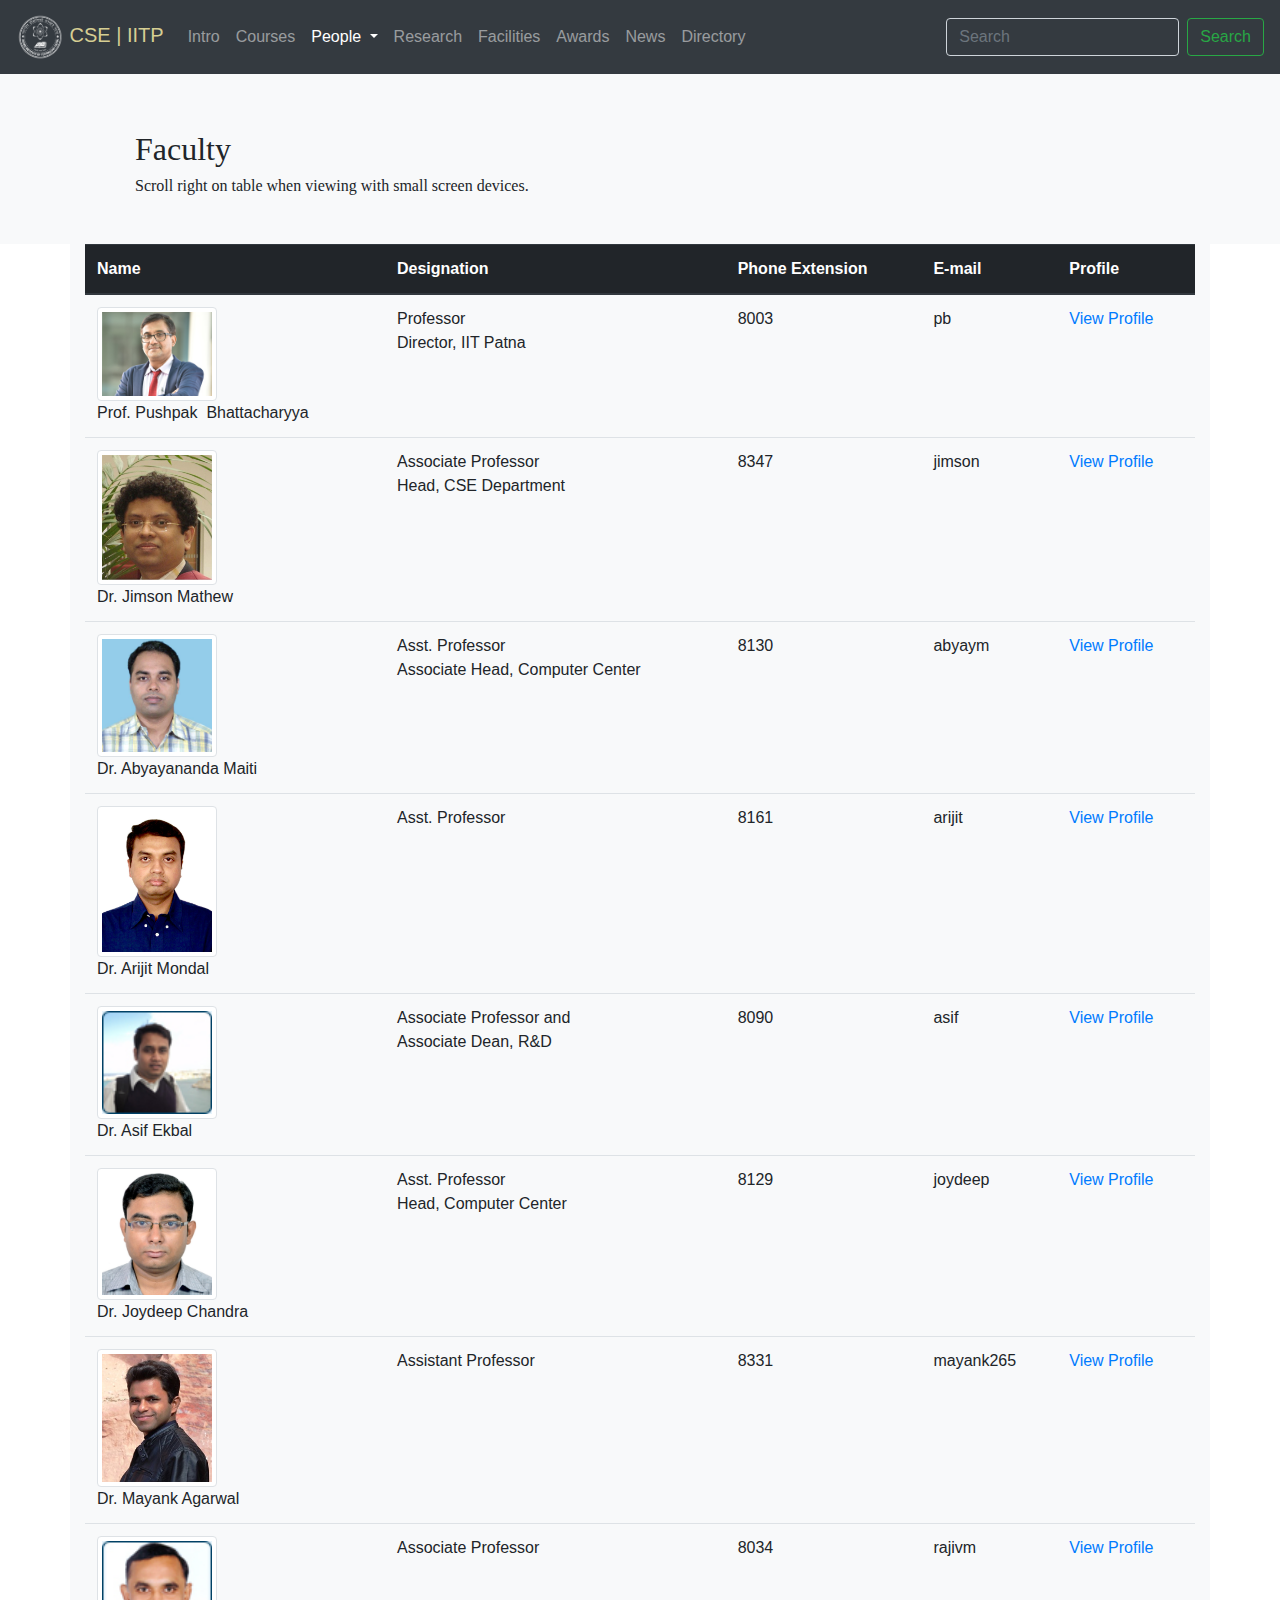
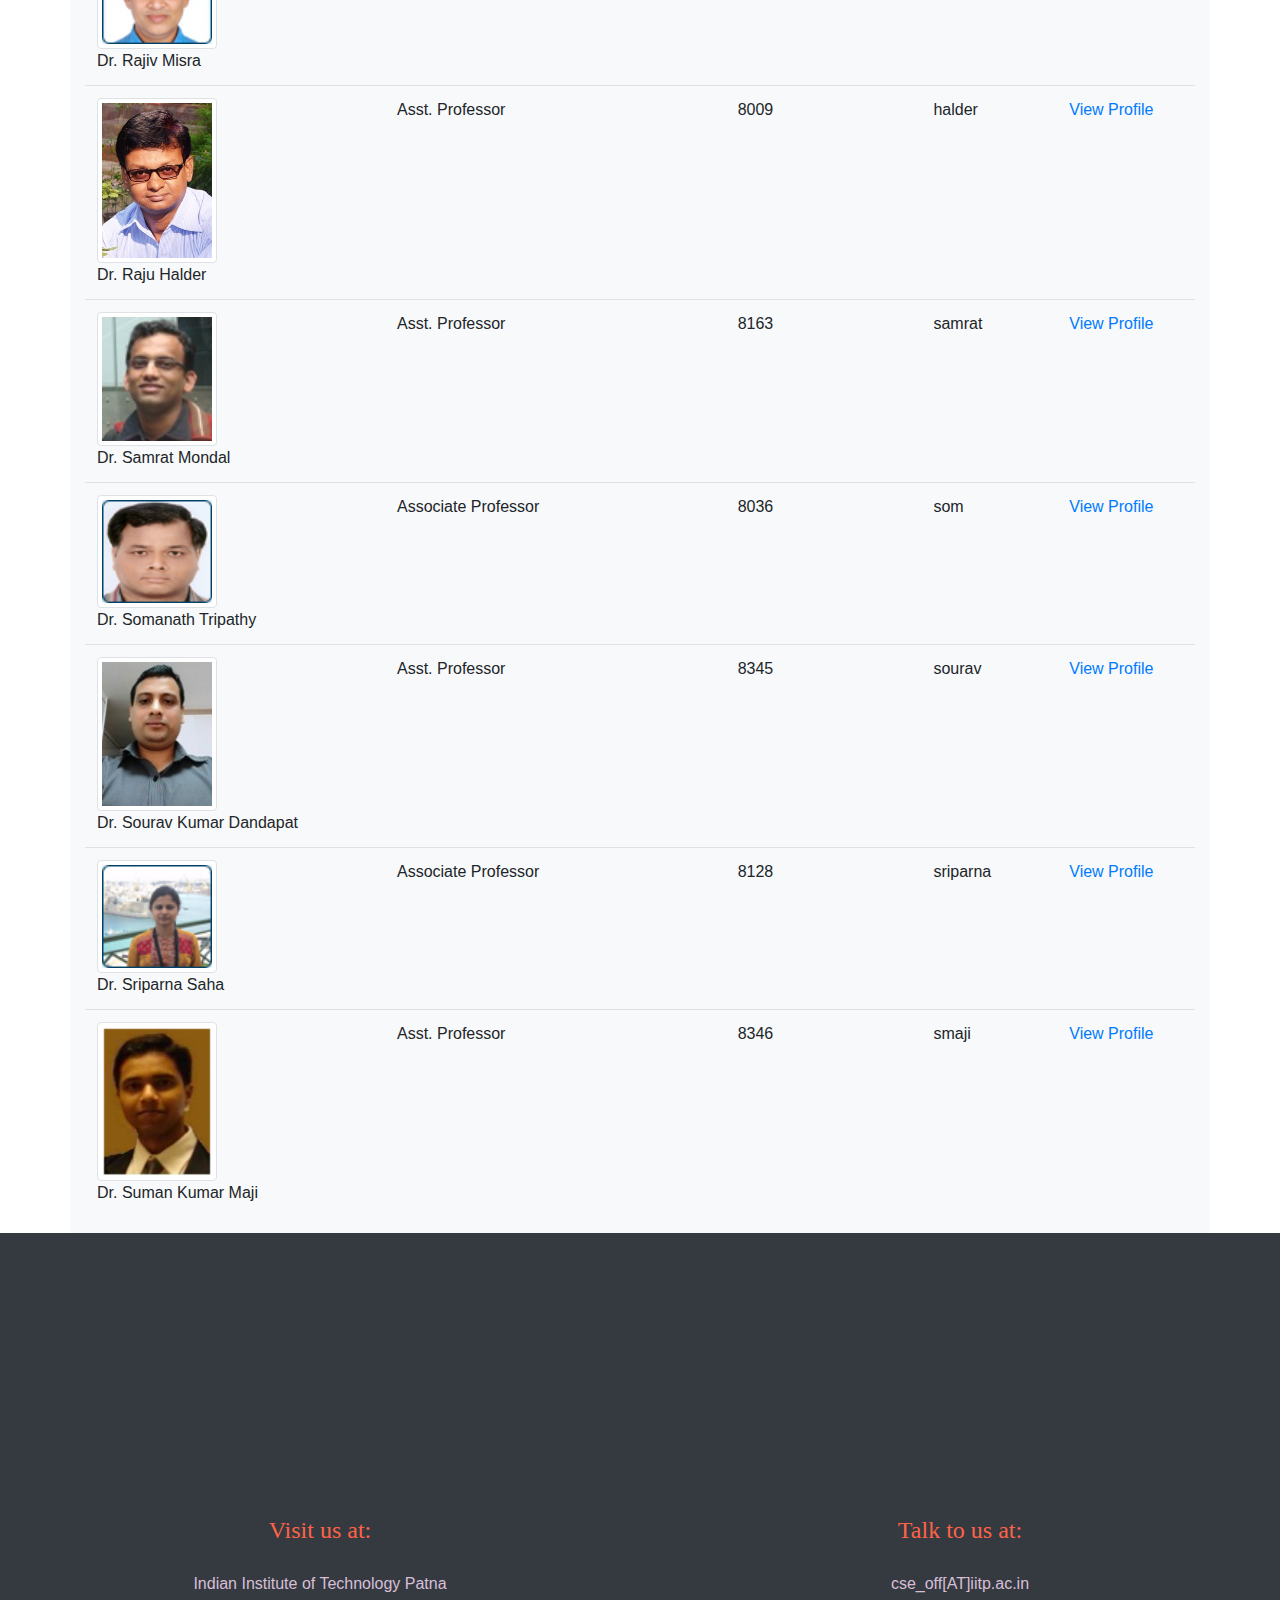
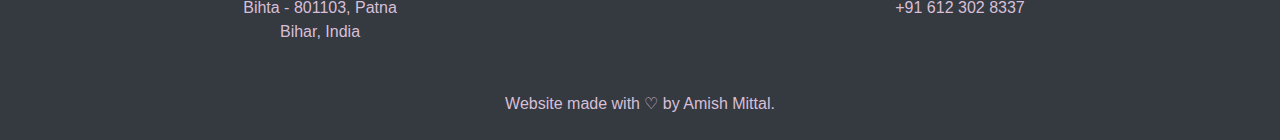
<file: faculty.html>
<!doctype html>
<html lang = "en">
    <head>
        <!-- Required Meta Tags -->
        <meta charset="utf-8">
        <meta name = "viewport" content = "width=device-width, initial-scale=1, shrink-to-fit=no">

        <!-- Bootstrap CSS  -->
        <link rel = "stylesheet" href = "./css/bootstrap.min.css">
        <link rel = "stylesheet" href = "./css/styles.css">


        <title>Computer Science and Engineering | IIT Patna</title>
        <link rel="shortcut icon" type="image/png" href="./img/logo2.png"/>


    </head>
<body>

    

    <nav class="navbar navbar-expand-lg navbar-dark bg-dark fixed-top">
    <a class="navbar-brand" href="#">
        <img src = "./img/logo.png" class = "navbar-logo">
        <span class = "navbar-title">
            CSE | IITP
        </span>
    </a>
    <button class="navbar-toggler" type="button" data-toggle="collapse" data-target="#navbarSupportedContent" aria-controls="navbarSupportedContent" aria-expanded="false" aria-label="Toggle navigation">
        <span class="navbar-toggler-icon"></span>
    </button>

    <div class="collapse navbar-collapse" id="navbarSupportedContent">
        <ul class="navbar-nav mr-auto">
        <li class="nav-item">
            <a class="nav-link" href="index.html">Intro<span class="sr-only">(current)</span></a>
        </li>
        <li class="nav-item">
            <a class="nav-link" href="courses.html">Courses</a>
        </li>
        <li class="nav-item dropdown active">
            <a class="nav-link dropdown-toggle" href="#" id="navbarDropdown" role="button" data-toggle="dropdown" aria-haspopup="true" aria-expanded="false">
            People
            </a>
            <div class="dropdown-menu" aria-labelledby="navbarDropdown">
            <a class="dropdown-item" href="faculty.html">Faculty</a>
            <a class="dropdown-item" href="staff.html">Staff</a>
            <a class="dropdown-item" href="ug_stud.html">UG Students</a>
            <a class="dropdown-item" href="pg_stud.html">PG Students</a>
            <a class="dropdown-item" href="phd_stud.html">PhD Students</a>
            </div>
        </li>
        <li class="nav-item">
                <a class="nav-link" href="research.html">Research</a>
        </li>
        <li class="nav-item">
                <a class="nav-link" href="facilities.html">Facilities</a>
        </li>
        <li class="nav-item">
                <a class="nav-link" href="awards.html">Awards</a>
        </li>
        <li class="nav-item">
                <a class="nav-link" href="news.html">News</a>
        </li>
        <li class="nav-item">
                <a class="nav-link" href="directory.html">Directory</a>
        </li>
        </ul>
        <form class="form-inline my-2 my-lg-0">
        <input class="form-control mr-sm-2 search-bar-css-override" type="search" placeholder="Search" aria-label="Search">
        <button class="btn btn-outline-success my-2 my-sm-0" type="submit">Search</button>
        </form>
        
    </div>
    </nav>
    
    <div class="container-fluid bg-light empty-div">

    </div>

    <style>
            .btn-secondary{
                color:black;
            }
            .btn-dark{
                border: 2px solid gray;
            }
        </style>

    <div class = "container-fluid bg-light">
            <div class = "row justify-content-center home-news ">
                <div class="col-lg-10">
                    <br>
                    <h2>
                        Faculty
                    </h2>
                    <h6>
                        Scroll right on table when viewing with small screen devices.
                    </h6>
                    <br>
                </div>
            </div>
    </div>


    <div class = "container bg-light">
        <div class="row">
            <div class="col-12 col-lg-12 table-responsive">
                <table class = "table table-hover " id = "facdata">
                    <thead class ="thead-dark">
                        <tr>
                            <th scope = "col">Name</th>
                            <th scope = "col">Designation</th>
                            <th scope = "col">Phone Extension</th>
                            <th scope = "col">E-mail</th>
                            <th scope = "col">Profile</th>
                        </tr>
                    </thead>
                    <tbody>


                            <!-- Entries from JSON -->

                    </tbody>
                </table>
            </div>
        </div>
    </div>





    <div class="container-fluid footer">
            <div class = "row">
                <div class = "col">
                    
                </div>
            </div>
            <div class ="row justify-content-center">
                <div class = "col-10">
                        <iframe width="100%" height="200" frameborder="0" 
                        style="border:0" src="https://www.google.com/maps/embed/v1/place?q=Computer%20Science%20Department%2C%20IIT%20Patna&key=AIzaSyAqiVbuzuEstd-4c0yC7HmlMUFk4Zsqxh0&maptype=satellite&zoom=17" 
                        allowfullscreen></iframe>
                </div>
            </div>
            <div class="row align-items-center align-text-center">
                    
                <div class = "col-lg">
                    <br>
                    <span class = "footer-heading">Visit us at:</span>
                    <br>
                    <br>
                    Indian Institute of Technology Patna
                    <br>
                    Bihta - 801103, Patna
                    <br>
                    Bihar, India
                    <br><br>
                </div>
                <div class="col-lg">
                    <span class = "footer-heading">Talk to us at:</span>
                    <br>
                    <br>
                    cse_off[AT]iitp.ac.in
                    <br>
                    +91 612 302 8337
                    <br>
                    <br>
                </div>
            </div>
            <div class = "row align-items-center align-text-center">
                <div class = "col">
                    Website made with ♡ by Amish Mittal.
                </div>
            </div>
        </div>



    <script src = "./js/jquery-3.3.1.js"></script>
    <script src="./js/bootstrap.min.js"></script>
    <script src = "./js/anime.min.js"></script>
    <script src = "./js/introanim.js"></script>

</body>




<script>


    $(function() {
        
        $.getJSON('json/faculty.json', function(data) {
           $.each(data.faculty, function(i, f) {
              var tblRow = "<tr>" + "<td>" + f.name + "</td>" +
                "<td>" + f.designation + "</td>" +
                "<td>" + f.phone + "</td>" +
                "<td>" + f.email + "</td>" + 
                "<td>" + f.profile + "</td>" +"</tr>"
               $(tblRow).appendTo("#facdata tbody");
         });
    
       });
    
    });

</script>

</html>
</file>
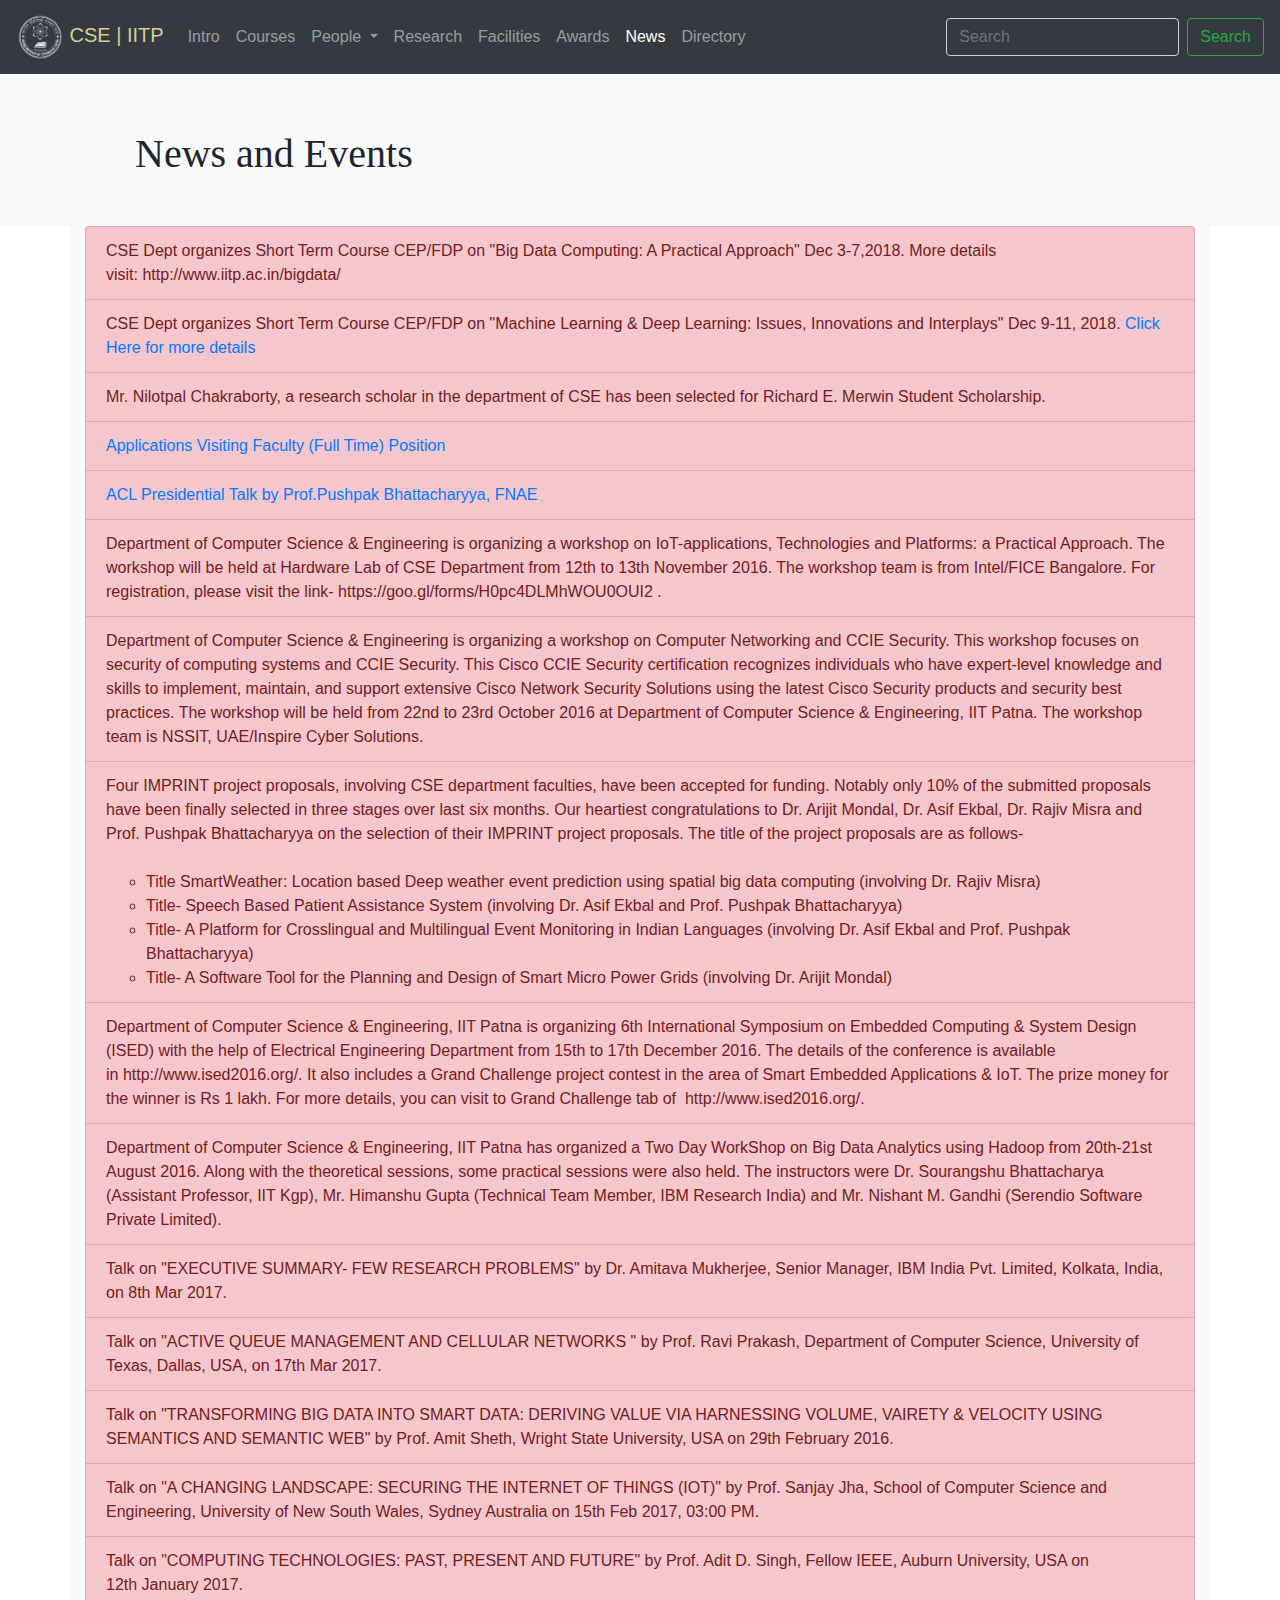
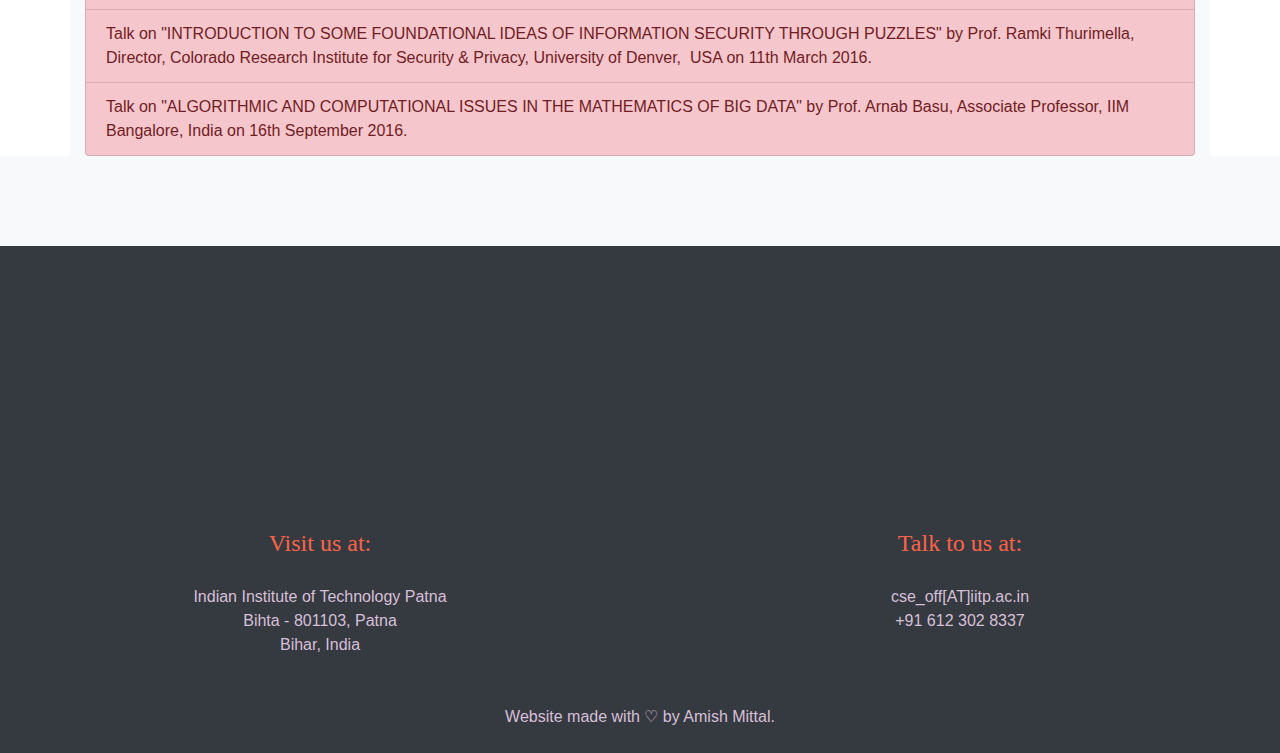
<file: news.html>
<!doctype html>
<html lang = "en">
    <head>
        <!-- Required Meta Tags -->
        <meta charset="utf-8">
        <meta name = "viewport" content = "width=device-width, initial-scale=1, shrink-to-fit=no">

        <!-- Bootstrap CSS  -->
        <link rel = "stylesheet" href = "./css/bootstrap.min.css">
        <link rel = "stylesheet" href = "./css/styles.css">


        <title>Computer Science and Engineering | IIT Patna</title>
        <link rel="shortcut icon" type="image/png" href="./img/logo2.png"/>


    </head>
<body>

    

    <nav class="navbar navbar-expand-lg navbar-dark bg-dark fixed-top">
    <a class="navbar-brand" href="#">
        <img src = "./img/logo.png" class = "navbar-logo">
        <span class = "navbar-title">
            CSE | IITP
        </span>
    </a>
    <button class="navbar-toggler" type="button" data-toggle="collapse" data-target="#navbarSupportedContent" aria-controls="navbarSupportedContent" aria-expanded="false" aria-label="Toggle navigation">
        <span class="navbar-toggler-icon"></span>
    </button>

    <div class="collapse navbar-collapse" id="navbarSupportedContent">
        <ul class="navbar-nav mr-auto">
        <li class="nav-item">
            <a class="nav-link" href="index.html">Intro<span class="sr-only">(current)</span></a>
        </li>
        <li class="nav-item">
            <a class="nav-link" href="courses.html">Courses</a>
        </li>
        <li class="nav-item dropdown">
            <a class="nav-link dropdown-toggle" href="#" id="navbarDropdown" role="button" data-toggle="dropdown" aria-haspopup="true" aria-expanded="false">
            People
            </a>
            <div class="dropdown-menu" aria-labelledby="navbarDropdown">
            <a class="dropdown-item" href="faculty.html">Faculty</a>
            <a class="dropdown-item" href="staff.html">Staff</a>
            <a class="dropdown-item" href="ug_stud.html">UG Students</a>
            <a class="dropdown-item" href="pg_stud.html">PG Students</a>
            <a class="dropdown-item" href="phd_stud.html">PhD Students</a>
            </div>
        </li>
        <li class="nav-item">
                <a class="nav-link" href="research.html">Research</a>
        </li>
        <li class="nav-item">
                <a class="nav-link" href="facilities.html">Facilities</a>
        </li>
        <li class="nav-item">
                <a class="nav-link" href="awards.html">Awards</a>
        </li>
        <li class="nav-item active">
                <a class="nav-link" href="news.html">News</a>
        </li>
        <li class="nav-item">
                <a class="nav-link" href="directory.html">Directory</a>
        </li>
        </ul>
        <form class="form-inline my-2 my-lg-0">
        <input class="form-control mr-sm-2 search-bar-css-override" type="search" placeholder="Search" aria-label="Search">
        <button class="btn btn-outline-success my-2 my-sm-0" type="submit">Search</button>
        </form>
        
    </div>
    </nav>
    
    <div class="container-fluid bg-light empty-div">

    </div>

    <style>
            .btn-secondary{
                color:black;
            }
            .btn-dark{
                border: 2px solid gray;
            }
        </style>

    <div class = "container-fluid bg-light">
            <div class = "row justify-content-center home-news ">
                <div class="col-lg-10">
                    <br>
                    <h1>
                        News and Events
                    </h1>
                    <br>
                </div>
            </div>
    </div>


    <div class = "container bg-light">
        <div class="row">
            <div class="col-12 col-lg-12">
                    <ul class="list-group get-data">
                            <!-- Data from JSON -->
                     </ul>
            </div>
        </div>
    </div>

    <div class="container-fluid bg-light empty-div">

        </div>


    <div class="container-fluid footer">
            <div class = "row">
                <div class = "col">
                    
                </div>
            </div>
            <div class ="row justify-content-center">
                <div class = "col-10">
                        <iframe width="100%" height="200" frameborder="0" 
                        style="border:0" src="https://www.google.com/maps/embed/v1/place?q=Computer%20Science%20Department%2C%20IIT%20Patna&key=AIzaSyAqiVbuzuEstd-4c0yC7HmlMUFk4Zsqxh0&maptype=satellite&zoom=17" 
                        allowfullscreen></iframe>
                </div>
            </div>
            <div class="row align-items-center align-text-center">
                    
                <div class = "col-lg">
                    <br>
                    <span class = "footer-heading">Visit us at:</span>
                    <br>
                    <br>
                    Indian Institute of Technology Patna
                    <br>
                    Bihta - 801103, Patna
                    <br>
                    Bihar, India
                    <br><br>
                </div>
                <div class="col-lg">
                    <span class = "footer-heading">Talk to us at:</span>
                    <br>
                    <br>
                    cse_off[AT]iitp.ac.in
                    <br>
                    +91 612 302 8337
                    <br>
                    <br>
                </div>
            </div>
            <div class = "row align-items-center align-text-center">
                <div class = "col">
                    Website made with ♡ by Amish Mittal.
                </div>
            </div>
        </div>



    <script src = "./js/jquery-3.3.1.js"></script>
    <script src="./js/bootstrap.min.js"></script>
    <script src = "./js/anime.min.js"></script>
    <script src = "./js/introanim.js"></script>

</body>




<script>


    $(function() {
        
        $.getJSON('json/news.json', function(data) {
           $.each(data.news, function(i, f) {
              var tblRow = "<li class='list-group-item list-group-item-danger' >" + f.news + "</li>";
               $(tblRow).appendTo(".get-data");
         });
    
       });
    
    });

</script>

</html>
</file>
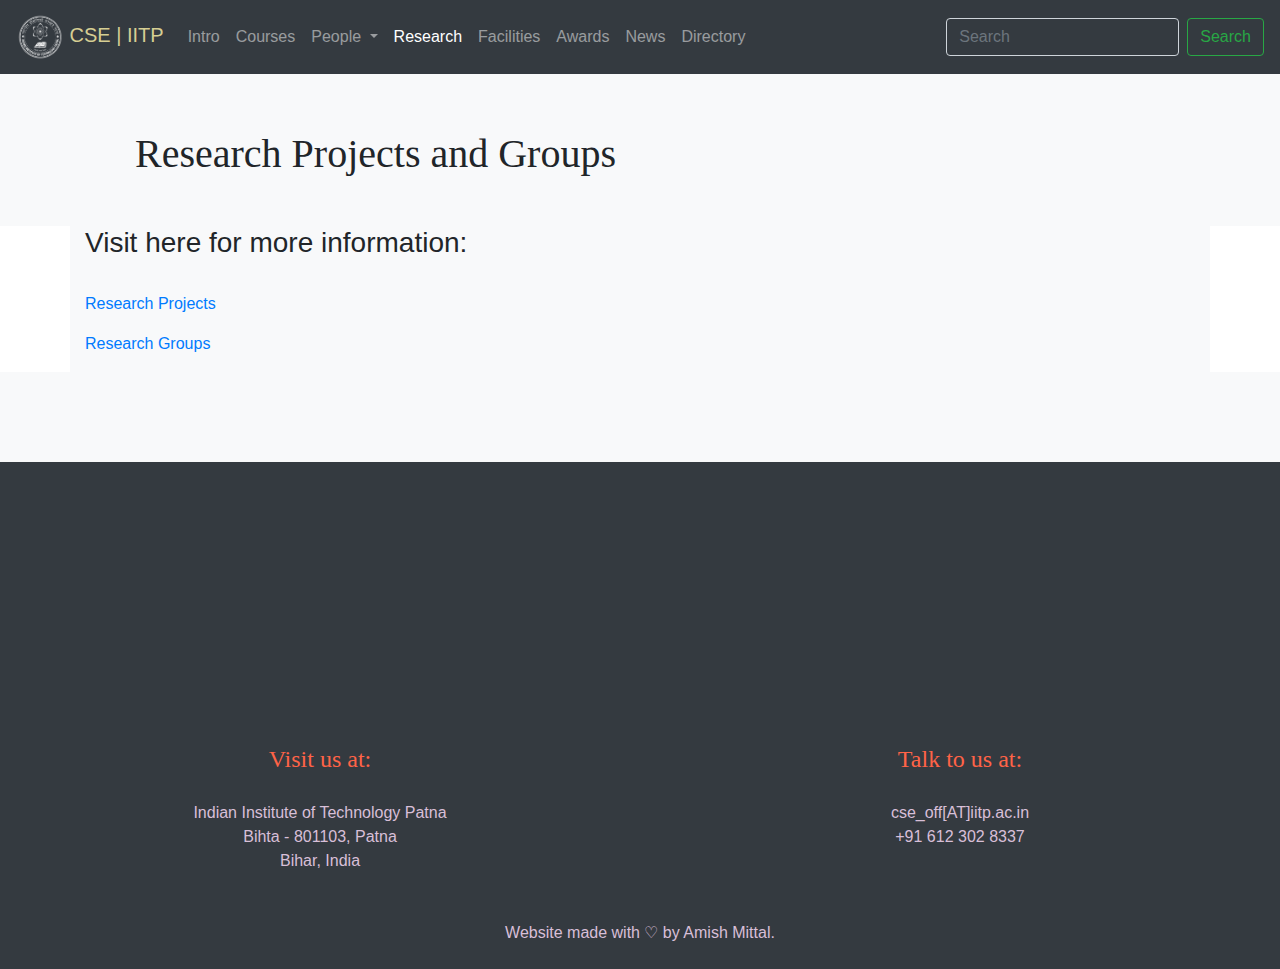
<file: research.html>
<!doctype html>
<html lang = "en">
    <head>
        <!-- Required Meta Tags -->
        <meta charset="utf-8">
        <meta name = "viewport" content = "width=device-width, initial-scale=1, shrink-to-fit=no">

        <!-- Bootstrap CSS  -->
        <link rel = "stylesheet" href = "./css/bootstrap.min.css">
        <link rel = "stylesheet" href = "./css/styles.css">


        <title>Computer Science and Engineering | IIT Patna</title>
        <link rel="shortcut icon" type="image/png" href="./img/logo2.png"/>


    </head>
<body>

    

    <nav class="navbar navbar-expand-lg navbar-dark bg-dark fixed-top">
    <a class="navbar-brand" href="#">
        <img src = "./img/logo.png" class = "navbar-logo">
        <span class = "navbar-title">
            CSE | IITP
        </span>
    </a>
    <button class="navbar-toggler" type="button" data-toggle="collapse" data-target="#navbarSupportedContent" aria-controls="navbarSupportedContent" aria-expanded="false" aria-label="Toggle navigation">
        <span class="navbar-toggler-icon"></span>
    </button>

    <div class="collapse navbar-collapse" id="navbarSupportedContent">
        <ul class="navbar-nav mr-auto">
        <li class="nav-item">
            <a class="nav-link" href="index.html">Intro<span class="sr-only">(current)</span></a>
        </li>
        <li class="nav-item">
            <a class="nav-link" href="courses.html">Courses</a>
        </li>
        <li class="nav-item dropdown">
            <a class="nav-link dropdown-toggle" href="#" id="navbarDropdown" role="button" data-toggle="dropdown" aria-haspopup="true" aria-expanded="false">
            People
            </a>
            <div class="dropdown-menu" aria-labelledby="navbarDropdown">
            <a class="dropdown-item" href="faculty.html">Faculty</a>
            <a class="dropdown-item" href="staff.html">Staff</a>
            <a class="dropdown-item" href="ug_stud.html">UG Students</a>
            <a class="dropdown-item" href="pg_stud.html">PG Students</a>
            <a class="dropdown-item" href="phd_stud.html">PhD Students</a>
            </div>
        </li>
        <li class="nav-item active">
                <a class="nav-link" href="research.html">Research</a>
        </li>
        <li class="nav-item">
                <a class="nav-link" href="facilities.html">Facilities</a>
        </li>
        <li class="nav-item">
                <a class="nav-link" href="awards.html">Awards</a>
        </li>
        <li class="nav-item">
                <a class="nav-link" href="news.html">News</a>
        </li>
        <li class="nav-item">
                <a class="nav-link" href="directory.html">Directory</a>
        </li>
        </ul>
        <form class="form-inline my-2 my-lg-0">
        <input class="form-control mr-sm-2 search-bar-css-override" type="search" placeholder="Search" aria-label="Search">
        <button class="btn btn-outline-success my-2 my-sm-0" type="submit">Search</button>
        </form>
        
    </div>
    </nav>
    
    <div class="container-fluid bg-light empty-div">

    </div>

    <style>
            .btn-secondary{
                color:black;
            }
            .btn-dark{
                border: 2px solid gray;
            }
        </style>

    <div class = "container-fluid bg-light">
            <div class = "row justify-content-center home-news ">
                <div class="col-lg-10">
                    <br>
                    <h1>
                        Research Projects and Groups
                    </h1>
                    <br>
                </div>
            </div>
    </div>


    <div class = "container bg-light">
        <div class="row">
            <div class="col-12 col-lg-12">
                    <ul class="list-group get-data">
                            <h3>Visit here for more information:</h3>
                            <br>
                            <p><a href="https://www.iitp.ac.in/index.php/departments/engineering/computer-science-a-engineering/research/projects.html">Research Projects</a></p>
                            <p><a href="https://www.iitp.ac.in/index.php/departments/engineering/computer-science-a-engineering/research/research-groups.html">Research Groups</a></p>
                    </ul>
            </div>
        </div>
    </div>

    <div class="container-fluid bg-light empty-div">

        </div>


    <div class="container-fluid footer">
            <div class = "row">
                <div class = "col">
                    
                </div>
            </div>
            <div class ="row justify-content-center">
                <div class = "col-10">
                        <iframe width="100%" height="200" frameborder="0" 
                        style="border:0" src="https://www.google.com/maps/embed/v1/place?q=Computer%20Science%20Department%2C%20IIT%20Patna&key=AIzaSyAqiVbuzuEstd-4c0yC7HmlMUFk4Zsqxh0&maptype=satellite&zoom=17" 
                        allowfullscreen></iframe>
                </div>
            </div>
            <div class="row align-items-center align-text-center">
                    
                <div class = "col-lg">
                    <br>
                    <span class = "footer-heading">Visit us at:</span>
                    <br>
                    <br>
                    Indian Institute of Technology Patna
                    <br>
                    Bihta - 801103, Patna
                    <br>
                    Bihar, India
                    <br><br>
                </div>
                <div class="col-lg">
                    <span class = "footer-heading">Talk to us at:</span>
                    <br>
                    <br>
                    cse_off[AT]iitp.ac.in
                    <br>
                    +91 612 302 8337
                    <br>
                    <br>
                </div>
            </div>
            <div class = "row align-items-center align-text-center">
                <div class = "col">
                    Website made with ♡ by Amish Mittal.
                </div>
            </div>
        </div>



    <script src = "./js/jquery-3.3.1.js"></script>
    <script src="./js/bootstrap.min.js"></script>
    <script src = "./js/anime.min.js"></script>
    <script src = "./js/introanim.js"></script>

</body>



</html>
</file>
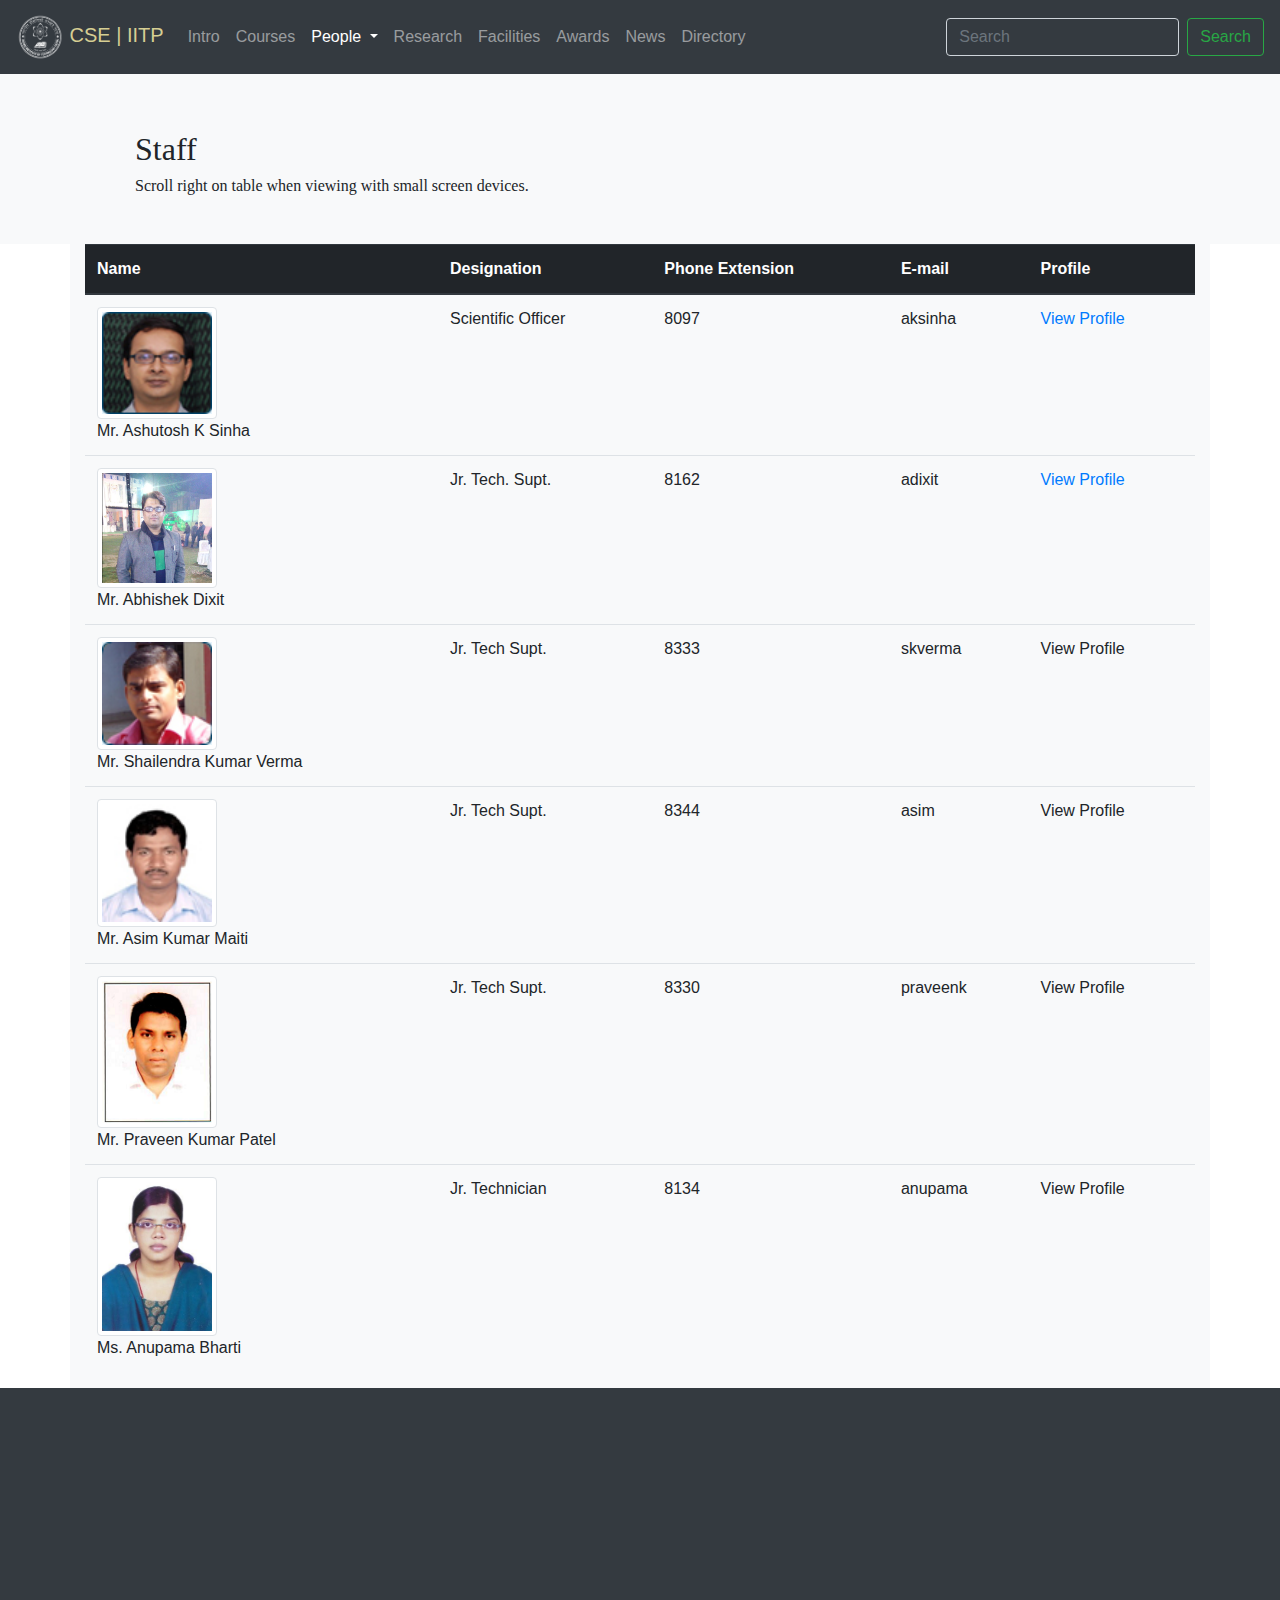
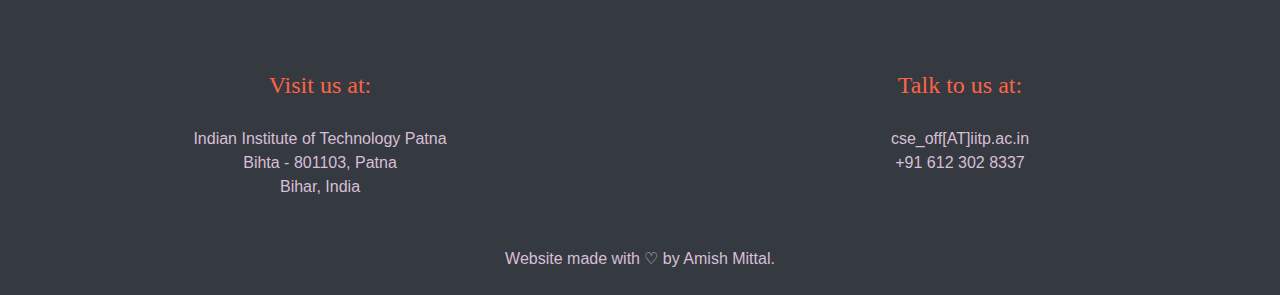
<file: staff.html>
<!doctype html>
<html lang = "en">
    <head>
        <!-- Required Meta Tags -->
        <meta charset="utf-8">
        <meta name = "viewport" content = "width=device-width, initial-scale=1, shrink-to-fit=no">

        <!-- Bootstrap CSS  -->
        <link rel = "stylesheet" href = "./css/bootstrap.min.css">
        <link rel = "stylesheet" href = "./css/styles.css">


        <title>Computer Science and Engineering | IIT Patna</title>
        <link rel="shortcut icon" type="image/png" href="./img/logo2.png"/>


    </head>
<body>

    

    <nav class="navbar navbar-expand-lg navbar-dark bg-dark fixed-top">
    <a class="navbar-brand" href="#">
        <img src = "./img/logo.png" class = "navbar-logo">
        <span class = "navbar-title">
            CSE | IITP
        </span>
    </a>
    <button class="navbar-toggler" type="button" data-toggle="collapse" data-target="#navbarSupportedContent" aria-controls="navbarSupportedContent" aria-expanded="false" aria-label="Toggle navigation">
        <span class="navbar-toggler-icon"></span>
    </button>

    <div class="collapse navbar-collapse" id="navbarSupportedContent">
        <ul class="navbar-nav mr-auto">
        <li class="nav-item">
            <a class="nav-link" href="index.html">Intro<span class="sr-only">(current)</span></a>
        </li>
        <li class="nav-item">
            <a class="nav-link" href="courses.html">Courses</a>
        </li>
        <li class="nav-item dropdown active">
            <a class="nav-link dropdown-toggle" href="#" id="navbarDropdown" role="button" data-toggle="dropdown" aria-haspopup="true" aria-expanded="false">
            People
            </a>
            <div class="dropdown-menu" aria-labelledby="navbarDropdown">
            <a class="dropdown-item" href="faculty.html">Faculty</a>
            <a class="dropdown-item" href="staff.html">Staff</a>
            <a class="dropdown-item" href="ug_stud.html">UG Students</a>
            <a class="dropdown-item" href="pg_stud.html">PG Students</a>
            <a class="dropdown-item" href="phd_stud.html">PhD Students</a>
            </div>
        </li>
        <li class="nav-item">
                <a class="nav-link" href="research.html">Research</a>
        </li>
        <li class="nav-item">
                <a class="nav-link" href="facilities.html">Facilities</a>
        </li>
        <li class="nav-item">
                <a class="nav-link" href="awards.html">Awards</a>
        </li>
        <li class="nav-item">
                <a class="nav-link" href="news.html">News</a>
        </li>
        <li class="nav-item">
                <a class="nav-link" href="directory.html">Directory</a>
        </li>
        </ul>
        <form class="form-inline my-2 my-lg-0">
        <input class="form-control mr-sm-2 search-bar-css-override" type="search" placeholder="Search" aria-label="Search">
        <button class="btn btn-outline-success my-2 my-sm-0" type="submit">Search</button>
        </form>
        
    </div>
    </nav>
    
    <div class="container-fluid bg-light empty-div">

    </div>

    <style>
            .btn-secondary{
                color:black;
            }
            .btn-dark{
                border: 2px solid gray;
            }
        </style>

    <div class = "container-fluid bg-light">
            <div class = "row justify-content-center home-news ">
                <div class="col-lg-10">
                    <br>
                    <h2>
                        Staff
                    </h2>
                    <h6>
                        Scroll right on table when viewing with small screen devices.
                    </h6>
                    <br>
                </div>
            </div>
    </div>


    <div class = "container bg-light">
        <div class="row">
            <div class="col-12 col-lg-12 table-responsive">
                <table class = "table table-hover " id = "facdata">
                    <thead class ="thead-dark">
                        <tr>
                            <th scope = "col">Name</th>
                            <th scope = "col">Designation</th>
                            <th scope = "col">Phone Extension</th>
                            <th scope = "col">E-mail</th>
                            <th scope = "col">Profile</th>
                        </tr>
                    </thead>
                    <tbody>


                            <!-- Entries from JSON -->

                    </tbody>
                </table>
            </div>
        </div>
    </div>





    <div class="container-fluid footer">
            <div class = "row">
                <div class = "col">
                    
                </div>
            </div>
            <div class ="row justify-content-center">
                <div class = "col-10">
                        <iframe width="100%" height="200" frameborder="0" 
                        style="border:0" src="https://www.google.com/maps/embed/v1/place?q=Computer%20Science%20Department%2C%20IIT%20Patna&key=AIzaSyAqiVbuzuEstd-4c0yC7HmlMUFk4Zsqxh0&maptype=satellite&zoom=17" 
                        allowfullscreen></iframe>
                </div>
            </div>
            <div class="row align-items-center align-text-center">
                    
                <div class = "col-lg">
                    <br>
                    <span class = "footer-heading">Visit us at:</span>
                    <br>
                    <br>
                    Indian Institute of Technology Patna
                    <br>
                    Bihta - 801103, Patna
                    <br>
                    Bihar, India
                    <br><br>
                </div>
                <div class="col-lg">
                    <span class = "footer-heading">Talk to us at:</span>
                    <br>
                    <br>
                    cse_off[AT]iitp.ac.in
                    <br>
                    +91 612 302 8337
                    <br>
                    <br>
                </div>
            </div>
            <div class = "row align-items-center align-text-center">
                <div class = "col">
                    Website made with ♡ by Amish Mittal.
                </div>
            </div>
        </div>



    <script src = "./js/jquery-3.3.1.js"></script>
    <script src="./js/bootstrap.min.js"></script>
    <script src = "./js/anime.min.js"></script>
    <script src = "./js/introanim.js"></script>

</body>




<script>


    $(function() {
        
        $.getJSON('json/staff.json', function(data) {
           $.each(data.staff, function(i, f) {
              var tblRow = "<tr>" + "<td>" + f.name + "</td>" +
                "<td>" + f.designation + "</td>" +
                "<td>" + f.phone + "</td>" +
                "<td>" + f.email + "</td>" + 
                "<td>" + f.profile + "</td>" +"</tr>"
               $(tblRow).appendTo("#facdata tbody");
         });
    
       });
    
    });

</script>

</html>
</file>
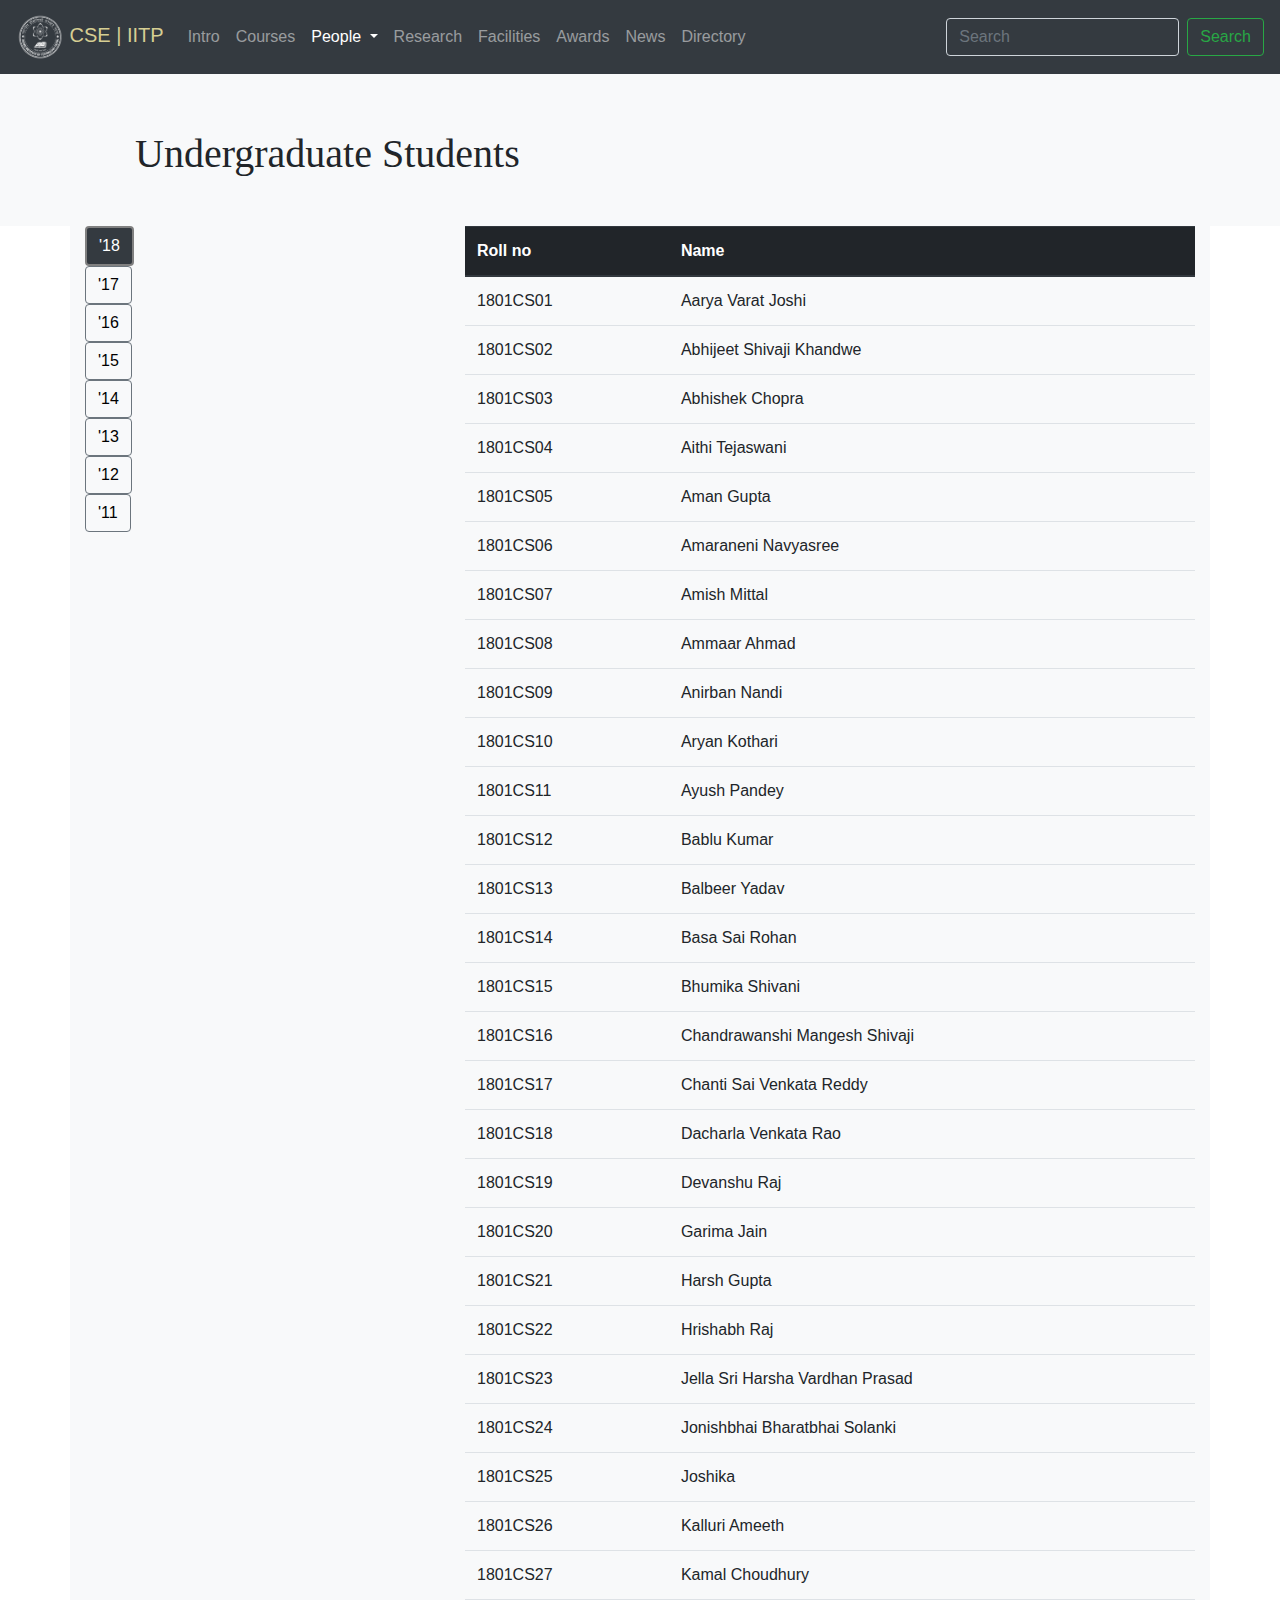
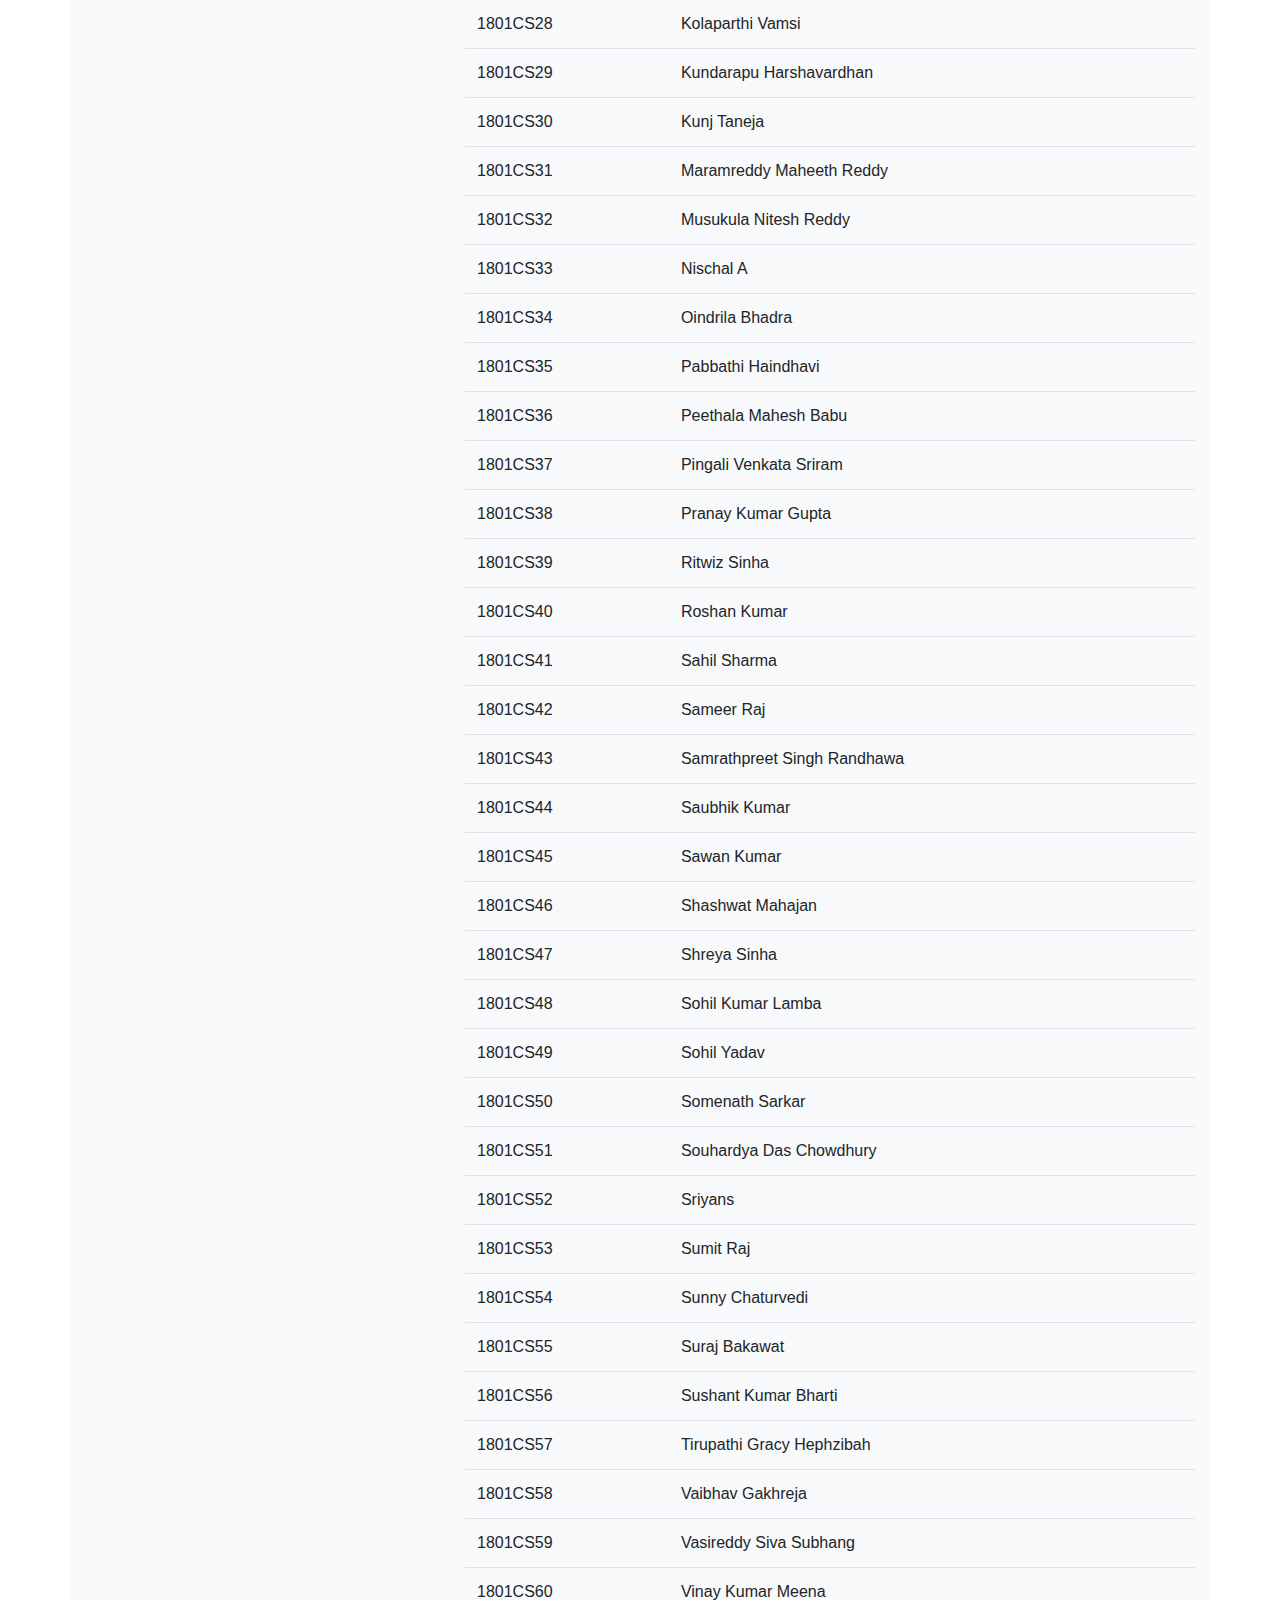
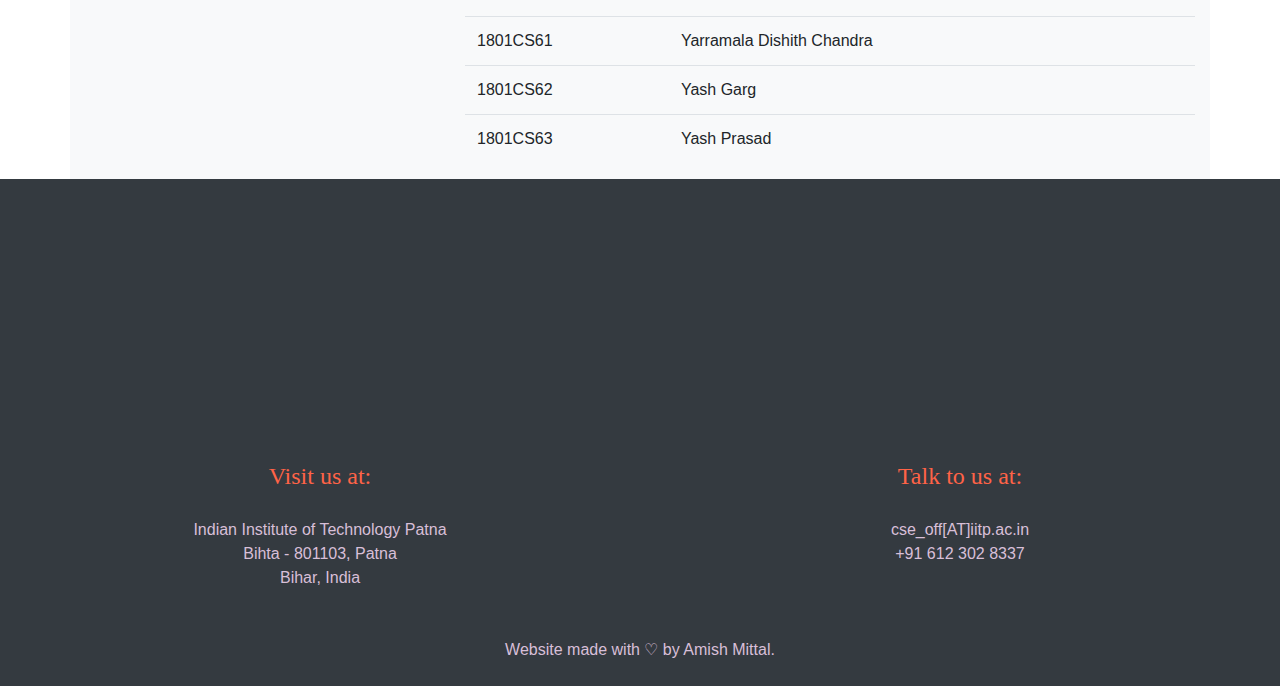
<file: ug_stud.html>
<!doctype html>
<html lang = "en">
    <head>
        <!-- Required Meta Tags -->
        <meta charset="utf-8">
        <meta name = "viewport" content = "width=device-width, initial-scale=1, shrink-to-fit=no">

        <!-- Bootstrap CSS  -->
        <link rel = "stylesheet" href = "./css/bootstrap.min.css">
        <link rel = "stylesheet" href = "./css/styles.css">


        <title>Computer Science and Engineering | IIT Patna</title>
        <link rel="shortcut icon" type="image/png" href="./img/logo2.png"/>


    </head>
<body>

    

    <nav class="navbar navbar-expand-lg navbar-dark bg-dark fixed-top">
    <a class="navbar-brand" href="#">
        <img src = "./img/logo.png" class = "navbar-logo">
        <span class = "navbar-title">
            CSE | IITP
        </span>
    </a>
    <button class="navbar-toggler" type="button" data-toggle="collapse" data-target="#navbarSupportedContent" aria-controls="navbarSupportedContent" aria-expanded="false" aria-label="Toggle navigation">
        <span class="navbar-toggler-icon"></span>
    </button>

    <div class="collapse navbar-collapse" id="navbarSupportedContent">
        <ul class="navbar-nav mr-auto">
        <li class="nav-item">
            <a class="nav-link" href="index.html">Intro<span class="sr-only">(current)</span></a>
        </li>
        <li class="nav-item">
            <a class="nav-link" href="courses.html">Courses</a>
        </li>
        <li class="nav-item dropdown active">
            <a class="nav-link dropdown-toggle" href="#" id="navbarDropdown" role="button" data-toggle="dropdown" aria-haspopup="true" aria-expanded="false">
            People
            </a>
            <div class="dropdown-menu" aria-labelledby="navbarDropdown">
            <a class="dropdown-item" href="faculty.html">Faculty</a>
            <a class="dropdown-item" href="staff.html">Staff</a>
            <a class="dropdown-item" href="ug_stud.html">UG Students</a>
            <a class="dropdown-item" href="pg_stud.html">PG Students</a>
            <a class="dropdown-item" href="phd_stud.html">PhD Students</a>
            </div>
        </li>
        <li class="nav-item">
                <a class="nav-link" href="research.html">Research</a>
        </li>
        <li class="nav-item">
                <a class="nav-link" href="facilities.html">Facilities</a>
        </li>
        <li class="nav-item">
                <a class="nav-link" href="awards.html">Awards</a>
        </li>
        <li class="nav-item">
                <a class="nav-link" href="news.html">News</a>
        </li>
        <li class="nav-item">
                <a class="nav-link" href="directory.html">Directory</a>
        </li>
        </ul>
        <form class="form-inline my-2 my-lg-0">
        <input class="form-control mr-sm-2 search-bar-css-override" type="search" placeholder="Search" aria-label="Search">
        <button class="btn btn-outline-success my-2 my-sm-0" type="submit">Search</button>
        </form>

    </div>
    </nav>
    
    <div class="container-fluid bg-light empty-div">

    </div>

    <div class = "container-fluid bg-light">
            <div class = "row justify-content-center home-news ">
                <div class="col-lg-10">
                    <br>
                    <h1>
                        Undergraduate Students
                    </h1>
                    <br>
                </div>
            </div>
    </div>

    <style>
        .btn-secondary{
            color:black;
        }
        .btn-dark{
            border: 2px solid gray;
        }
    </style>

    <div class = "container bg-light">
            <div class="row">
                <div class="col-12 col-lg-4">
                    <div class="row">
                        <div class="col-auto col-lg-12">
                            <button type="button" class="btn btn-dark" id = "link18">'18</button>
                        </div>
                        <div class="col-auto col-lg-12">
                                <button type="button" class="btn btn-secondary bg-light " id = "link17">'17</button>
                        </div>
                        <div class="col-auto col-lg-12">
                                <button type="button" class="btn btn-secondary bg-light" id = "link16">'16</button>
                        </div> 
                        <div class="col-auto col-lg-12">
                                <button type="button" class="btn btn-secondary bg-light" id = "link15">'15</button>
                        </div> 
                        <div class="col-auto col-lg-12">
                                <button type="button" class="btn btn-secondary bg-light" id = "link14">'14</button>
                        </div> 
                        <div class="col-auto col-lg-12">
                                <button type="button" class="btn btn-secondary bg-light" id = "link13">'13</button>
                        </div> 
                        <div class="col-auto col-lg-12">
                                <button type="button" class="btn btn-secondary bg-light" id = "link12">'12</button>
                        </div> 
                        <div class="col-auto col-lg-12">
                                <button type="button" class="btn btn-secondary bg-light" id = "link11">'11</button>
                        </div> 
                    </div>
                </div>
                <div class="col-12 col-lg-8">
                    <table class = "table table-hover" id = "userdata">
                        <thead class = "thead-dark">
                            <tr>
                                <th scope = "col">Roll no</th>
                                <th scope = "col">Name</th>
                            </tr>
                        </thead>
                        <tbody>


                                <!-- Entries from JSON -->

                        </tbody>
                    </table>
                </div>
            </div>
        </div>


    <div class="container-fluid footer">
            <div class = "row">
                <div class = "col">
                    
                </div>
            </div>
            <div class ="row justify-content-center">
                <div class = "col-10">
                        <iframe width="100%" height="200" frameborder="0" 
                        style="border:0" src="https://www.google.com/maps/embed/v1/place?q=Computer%20Science%20Department%2C%20IIT%20Patna&key=AIzaSyAqiVbuzuEstd-4c0yC7HmlMUFk4Zsqxh0&maptype=satellite&zoom=17" 
                        allowfullscreen></iframe>
                </div>
            </div>
            <div class="row align-items-center align-text-center">
                    
                <div class = "col-lg">
                    <br>
                    <span class = "footer-heading">Visit us at:</span>
                    <br>
                    <br>
                    Indian Institute of Technology Patna
                    <br>
                    Bihta - 801103, Patna
                    <br>
                    Bihar, India
                    <br><br>
                </div>
                <div class="col-lg">
                    <span class = "footer-heading">Talk to us at:</span>
                    <br>
                    <br>
                    cse_off[AT]iitp.ac.in
                    <br>
                    +91 612 302 8337
                    <br>
                    <br>
                </div>
            </div>
            <div class = "row align-items-center align-text-center">
                <div class = "col">
                    Website made with ♡ by Amish Mittal.
                </div>
            </div>
        </div>



    <script src = "./js/jquery-3.3.1.js"></script>
    <script src="./js/bootstrap.min.js"></script>
    <script src = "./js/anime.min.js"></script>
    <script src = "./js/introanim.js"></script>

</body>




<script>

    document.getElementById('link18').onclick = function(){
        var people = [];
        document.getElementsByTagName('tbody')[0].innerHTML = '';

        document.getElementsByClassName('btn-dark')[0].classList.add('btn-secondary');
        document.getElementsByClassName('btn-dark')[0].classList.add('bg-light');
        document.getElementsByClassName('btn-dark')[0].classList.remove('btn-dark');
        
        /* var x = document.getElementsByClassName('btn');
        for (i = 0; i < x.length; i++) {
            x[i].classList.remove("btn-dark");
        } */
        
        document.getElementById('link18').classList.add("btn-dark");
        document.getElementById('link18').classList.remove("btn-secondary");
        document.getElementById('link18').classList.remove("bg-light");

       $.getJSON('json/ug_stud.json', function(data) {
           $.each(data.ug_2018, function(i, f) {
              var tblRow = "<tr>" + "<td>" + f.roll + "</td>" +
                "<td>" + f.name + "</td>" + "</tr>"
               $(tblRow).appendTo("#userdata tbody");
         });
    
       });
    }




    document.getElementById('link17').onclick = function(){
        var people = [];
        document.getElementsByTagName('tbody')[0].innerHTML = '';

        document.getElementsByClassName('btn-dark')[0].classList.add('btn-secondary');
        document.getElementsByClassName('btn-dark')[0].classList.add('bg-light');
        document.getElementsByClassName('btn-dark')[0].classList.remove('btn-dark');
        
        /* var x = document.getElementsByClassName('btn');
        for (i = 0; i < x.length; i++) {
            x[i].classList.remove("btn-dark");
        } */
        
        document.getElementById('link17').classList.add("btn-dark");
        document.getElementById('link17').classList.remove("btn-secondary");
        document.getElementById('link17').classList.remove("bg-light");

       $.getJSON('json/ug_stud.json', function(data) {
           $.each(data.ug_2017, function(i, f) {
              var tblRow = "<tr>" + "<td>" + f.roll + "</td>" +
                "<td>" + f.name + "</td>" + "</tr>"
               $(tblRow).appendTo("#userdata tbody");
         });
    
       });
    }


    document.getElementById('link16').onclick = function(){
        var people = [];
        document.getElementsByTagName('tbody')[0].innerHTML = '';

        document.getElementsByClassName('btn-dark')[0].classList.add('btn-secondary');
        document.getElementsByClassName('btn-dark')[0].classList.add('bg-light');
        document.getElementsByClassName('btn-dark')[0].classList.remove('btn-dark');
        
        /* var x = document.getElementsByClassName('btn');
        for (i = 0; i < x.length; i++) {
            x[i].classList.remove("btn-dark");
        } */
        
        document.getElementById('link16').classList.add("btn-dark");
        document.getElementById('link16').classList.remove("btn-secondary");
        document.getElementById('link16').classList.remove("bg-light");

       $.getJSON('json/ug_stud.json', function(data) {
           $.each(data.ug_2016, function(i, f) {
              var tblRow = "<tr>" + "<td>" + f.roll + "</td>" +
                "<td>" + f.name + "</td>" + "</tr>"
               $(tblRow).appendTo("#userdata tbody");
         });
    
       });
    }
    document.getElementById('link15').onclick = function(){
        var people = [];
        document.getElementsByTagName('tbody')[0].innerHTML = '';

        document.getElementsByClassName('btn-dark')[0].classList.add('btn-secondary');
        document.getElementsByClassName('btn-dark')[0].classList.add('bg-light');
        document.getElementsByClassName('btn-dark')[0].classList.remove('btn-dark');
        
        /* var x = document.getElementsByClassName('btn');
        for (i = 0; i < x.length; i++) {
            x[i].classList.remove("btn-dark");
        } */
        
        document.getElementById('link15').classList.add("btn-dark");
        document.getElementById('link15').classList.remove("btn-secondary");
        document.getElementById('link15').classList.remove("bg-light");

       $.getJSON('json/ug_stud.json', function(data) {
           $.each(data.ug_2015, function(i, f) {
              var tblRow = "<tr>" + "<td>" + f.roll + "</td>" +
                "<td>" + f.name + "</td>" + "</tr>"
               $(tblRow).appendTo("#userdata tbody");
         });
    
       });
    }

        document.getElementById('link14').onclick = function(){
        var people = [];
        document.getElementsByTagName('tbody')[0].innerHTML = '';

        document.getElementsByClassName('btn-dark')[0].classList.add('btn-secondary');
        document.getElementsByClassName('btn-dark')[0].classList.add('bg-light');
        document.getElementsByClassName('btn-dark')[0].classList.remove('btn-dark');
        
        /* var x = document.getElementsByClassName('btn');
        for (i = 0; i < x.length; i++) {
            x[i].classList.remove("btn-dark");
        } */
        
        document.getElementById('link14').classList.add("btn-dark");
        document.getElementById('link14').classList.remove("btn-secondary");
        document.getElementById('link14').classList.remove("bg-light");

       $.getJSON('json/ug_stud.json', function(data) {
           $.each(data.ug_2014, function(i, f) {
              var tblRow = "<tr>" + "<td>" + f.roll + "</td>" +
                "<td>" + f.name + "</td>" + "</tr>"
               $(tblRow).appendTo("#userdata tbody");
         });
    
       });
    }

        document.getElementById('link13').onclick = function(){
        var people = [];
        document.getElementsByTagName('tbody')[0].innerHTML = '';

        document.getElementsByClassName('btn-dark')[0].classList.add('btn-secondary');
        document.getElementsByClassName('btn-dark')[0].classList.add('bg-light');
        document.getElementsByClassName('btn-dark')[0].classList.remove('btn-dark');
        
        /* var x = document.getElementsByClassName('btn');
        for (i = 0; i < x.length; i++) {
            x[i].classList.remove("btn-dark");
        } */
        
        document.getElementById('link13').classList.add("btn-dark");
        document.getElementById('link13').classList.remove("btn-secondary");
        document.getElementById('link13').classList.remove("bg-light");

       $.getJSON('json/ug_stud.json', function(data) {
           $.each(data.ug_2013, function(i, f) {
              var tblRow = "<tr>" + "<td>" + f.roll + "</td>" +
                "<td>" + f.name + "</td>" + "</tr>"
               $(tblRow).appendTo("#userdata tbody");
         });
    
       });
    }

    document.getElementById('link12').onclick = function(){
        var people = [];
        document.getElementsByTagName('tbody')[0].innerHTML = '';

        document.getElementsByClassName('btn-dark')[0].classList.add('btn-secondary');
        document.getElementsByClassName('btn-dark')[0].classList.add('bg-light');
        document.getElementsByClassName('btn-dark')[0].classList.remove('btn-dark');
        
        /* var x = document.getElementsByClassName('btn');
        for (i = 0; i < x.length; i++) {
            x[i].classList.remove("btn-dark");
        } */
        
        document.getElementById('link12').classList.add("btn-dark");
        document.getElementById('link12').classList.remove("btn-secondary");
        document.getElementById('link12').classList.remove("bg-light");

       $.getJSON('json/ug_stud.json', function(data) {
           $.each(data.ug_2012, function(i, f) {
              var tblRow = "<tr>" + "<td>" + f.roll + "</td>" +
                "<td>" + f.name + "</td>" + "</tr>"
               $(tblRow).appendTo("#userdata tbody");
         });
    
       });
    }
    document.getElementById('link11').onclick = function(){
        var people = [];
        document.getElementsByTagName('tbody')[0].innerHTML = '';

        document.getElementsByClassName('btn-dark')[0].classList.add('btn-secondary');
        document.getElementsByClassName('btn-dark')[0].classList.add('bg-light');
        document.getElementsByClassName('btn-dark')[0].classList.remove('btn-dark');
        
        /* var x = document.getElementsByClassName('btn');
        for (i = 0; i < x.length; i++) {
            x[i].classList.remove("btn-dark");
        } */
        
        document.getElementById('link11').classList.add("btn-dark");
        document.getElementById('link11').classList.remove("btn-secondary");
        document.getElementById('link11').classList.remove("bg-light");

       $.getJSON('json/ug_stud.json', function(data) {
           $.each(data.ug_2011, function(i, f) {
              var tblRow = "<tr>" + "<td>" + f.roll + "</td>" +
                "<td>" + f.name + "</td>" + "</tr>"
               $(tblRow).appendTo("#userdata tbody");
         });
    
       });
    }

    $(function() {
        
        $.getJSON('json/ug_stud.json', function(data) {
           $.each(data.ug_2018, function(i, f) {
              var tblRow = "<tr>" + "<td>" + f.roll + "</td>" +
                "<td>" + f.name + "</td>" + "</tr>"
               $(tblRow).appendTo("#userdata tbody");
         });
    
       });
    
    });
</script>

</html>
</file>
<file: css/styles.css>
.banner{
    background: url(../img/bg.jpg);
    background-color: #D4EAC8;
    height:100vh;
    background-position: center;
    background-size: cover;
    text-align:center;
    filter:saturate();
    z-index:100;
    background-attachment: fixed;
}

.banner-logo{
    width:10em;
}

.navbar-logo{
    width:2.4em;
}

.quote{
    font-size: 1.75em;
    font-family: 'Franklin Gothic Medium', 'Arial Narrow', Arial, sans-serif;
    color: #D6CE93;
    background: url(../img/quote-banner.jpg);
    background-color: #D4EAC8;
    background-position: center;
    background-size: cover;
    border-top:5px solid white;
}

/* .quote .row{
    height:100%;
} */

.black-overlay{
    background-color: rgba(0, 0, 0, 0.6);
}

.quote .col{
    padding:2em;
}

.banner .text{
    height:100vh;
}

.footer{
    color: thistle;
    background-color: #343a40;
}

.footer .col{
    padding:1.5em;
}

.quote-text-highlight{
    font-size: 2.5rem;
    font-family: 'Times New Roman', Times, serif;
    color: #C0D8E0;
    
}

.text1{
    font-family: 'Courier New', Courier, monospace;
    font-size:1em;
    color: white;
}

.text2{
    font-size: 3em;
    font-family: 'Times New Roman', Times, serif;
    color: #D6CE93;
}

.text3{
    font-size: 1.5em;
    font-family: 'Courier New', Courier, monospace;
    color: #C0D8E0;
}

.banner .banner-animation{
    opacity:0;
}

.align-text-right{
    text-align: right;
}

.align-text-center{
    text-align: center;
}

.footer-heading{
    color: tomato;
    font-family: 'Times New Roman', Times, serif;
    font-size: 1.5em;
}

.scroll-down{
    background: url(../img/scrolldown.png);
    width:8vw;
    height:8vw;
    display:block;
    background-position: center;
    background-size: cover;
    position: absolute;
    margin-left:90vw;
    margin-top: 75vh;
    z-index: 500;
}

.shift-to-left{
    margin-left: 0vw;
}

.full-size{
    height:100vh;
}

.intro-description{
    padding:1em;
    font-family: 'Times New Roman', Times, serif;
    background-color: #D6CE93;
}

.home-news{
    padding:1em;
    font-family: 'Times New Roman', Times, serif;
}

.navbar-title{
    color:#D6CE93;
}

.search-bar-css-override{
    background-color: #343a40;
}

.empty-div{
    height: 10vh;
}

.icdse-sponsors{
    width:12em;
}

@media (max-width:425px){
    .iitp-name{
        font-size:0.9em;
    }
    .hindi{
        font-size:0.6em;
    }
    .scroll-down{
        width:18vw;
        height: 18vw;
        margin-left: 82vw;
    }
    .quote .col{
        padding:0.3em;
    }
    .text1{
        font-size: 1.25em;
    }
    .text2{
        font-size: 1.75em;
    }
    .text3{
        font-size: 1.5em;
    }
    .banner-logo{
        width: 0;
    }
    .navbar-logo{
        width:1.6em;
    }
    .quote{
        font-size: 2em;
    }
    .quote-text-highlight{
        font-size: 1.25em;
    }
}
</file>
